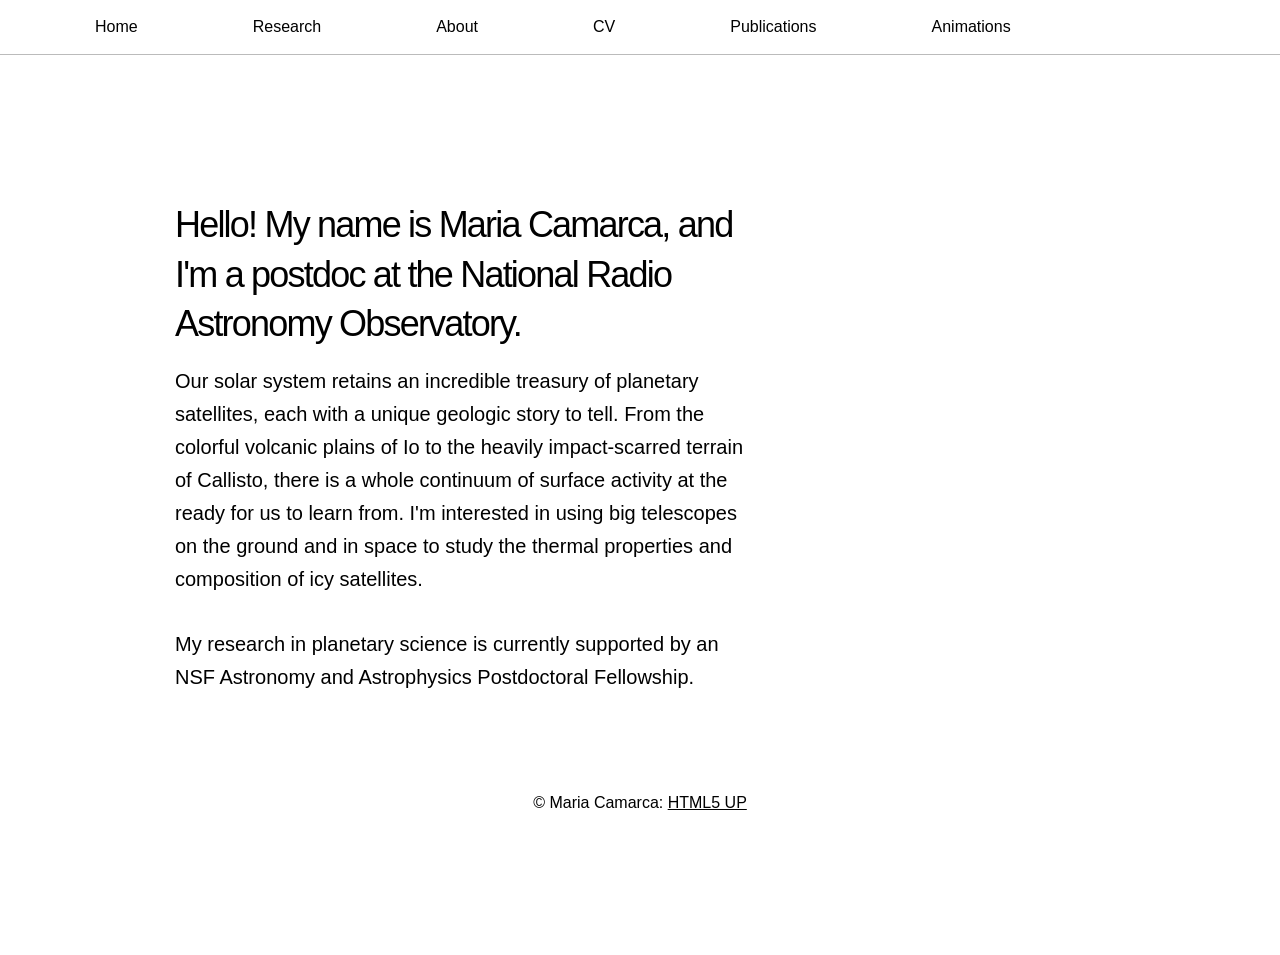
<file: index.html>
<!DOCTYPE HTML>
<!--
	Story by HTML5 UP
	html5up.net | @ajlkn
	Free for personal and commercial use under the CCA 3.0 license (html5up.net/license)
-->
<html>
	<head>
		<title>mariacamarca</title>
		<meta charset="utf-8" />
		<meta name="viewport" content="width=device-width, initial-scale=1, user-scalable=no" />
		<link rel="stylesheet" href="assets/css/main.css" />
		<noscript><link rel="stylesheet" href="assets/css/noscript.css" /></noscript>
		<style>
			framebig {
            display: flex;
            justify-content: flex-start; /* Align items to the start of the flex container */
            height: 100vh; /* Full height of the viewport */
            margin: 0; /* Remove default margin */
            cursor: pointer; /* Change cursor to indicate clickable area */
        }
        .container {
            display: flex; /* Use flexbox for alignment */
            align-items: center; /* Align items at the bottom */
            margin-left: 75px; /* Position container 1/3 from the left */
			margin-top:0px; /* Position container 1/3 from the left */
			margin-right:75px;

        }
        .frame {
            /* width: 25%; */
            /* height: 25%; */
            background-color: #fff;
            /* border-radius: 190px 190px 0 0; Arched top */
            /* overflow: hidden; Ensures photo doesn't overflow */
            position: relative;
        }
        .photo {
            width: 100%;
            height: 100%;
            object-fit: cover; /* Ensures the photo covers the area */
			object-position: center; /* Ensures the photo covers the area */
            position: absolute;
            top: 0;
            left: 0;
        }
        .text {
            margin-left: 100px; /* Space between the frame and the text */
			margin-right: 50px; /* Space between the frame and the text */
			margin-top: 200px; /* Space between the frame and the text */

			margin-bottom: 0px; /* Space between the frame and the text */
            /* font-size: 24px; Adjust font size as needed */
            max-width: 60%; 
        }
		
		</style>
	</head>
	<div class="navbar">
		<a href="index.html">Home</a>
		<a href="research.html">Research</a>
		<a href="about.html">About</a>
		<a href="cv.html">CV</a>
		<a href="pubs.html">Publications</a>
		<a href="animations.html">Animations</a>
	</div>
	<body class="is-preload">
		<div class="container">
			<div class="text">
				<h2>Hello! My name is Maria Camarca, and I'm a postdoc at the National Radio Astronomy Observatory.</h2>
					
				<p class="major">Our solar system retains an incredible treasury of planetary satellites, each with a unique geologic story to tell. From the colorful volcanic plains of Io to the heavily impact-scarred terrain of Callisto, 
					there is a whole continuum of surface activity at the ready for us to learn from. 
					I'm interested in using big telescopes on the ground and in space to study the thermal properties and composition of icy satellites.</p>
				<p class="major"> My research in planetary science is currently supported by an NSF Astronomy and Astrophysics Postdoctoral Fellowship. </p>
			</div>
			<div class="frame">
				<video width="400" height="400" autoplay loop muted>
					<source src="https://pub-8da1f1ce2b4241acb7ec21613cf2d9d6.r2.dev/Callisto_Rotation_Full_1024.mp4" type="video/mp4" />
				  </video>
			</div>
		</div>
		<footer class="wrapper style1 align-center">
			<div class="inner">
				
				<p>&copy; Maria Camarca: <a href="https://html5up.net">HTML5 UP</a></p>
			</div>
		</footer>


		
				<!-- One -->
						

				<!-- Footer -->
					
				
		<!-- Scripts -->
			<script src="assets/js/jquery.min.js"></script>
			<script src="assets/js/jquery.scrollex.min.js"></script>
			<script src="assets/js/jquery.scrolly.min.js"></script>
			<script src="assets/js/browser.min.js"></script>
			<script src="assets/js/breakpoints.min.js"></script>
			<script src="assets/js/util.js"></script>
			<script src="assets/js/main.js"></script>

	</body>
</html>
</file>
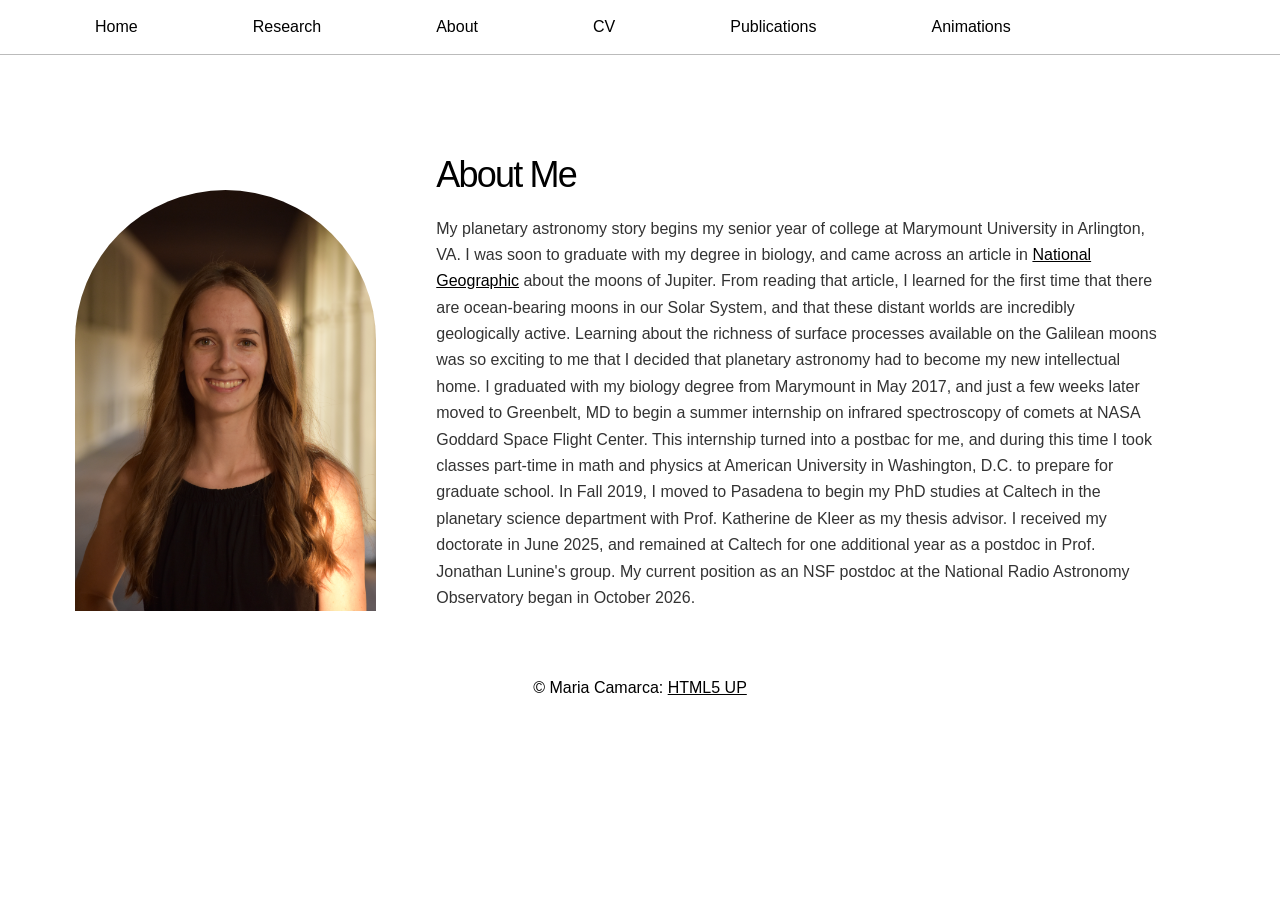
<file: about.html>
<!DOCTYPE HTML>
<!--
	Story by HTML5 UP
	html5up.net | @ajlkn
	Free for personal and commercial use under the CCA 3.0 license (html5up.net/license)
-->
<html>
	<head>
		<title>mariacamarca</title>
		<meta charset="utf-8" />
		<meta name="viewport" content="width=device-width, initial-scale=1, user-scalable=no" />
		<link rel="stylesheet" href="assets/css/main.css" />
		<noscript><link rel="stylesheet" href="assets/css/noscript.css" /></noscript>
		<style>
			framebig {
            display: flex;
            justify-content: flex-start; /* Align items to the start of the flex container */
            height: 100vh; /* Full height of the viewport */
            margin: 0; /* Remove default margin */
            cursor: pointer; /* Change cursor to indicate clickable area */
        }
        .container {
            display: flex; /* Use flexbox for alignment */
            align-items: flex-end; /* Align items at the bottom */
            margin-left: 75px; /* Position container 1/3 from the left */
	    margin-top: 150px; /* Position container 1/3 from the left */
        }
        .frame {
            width: 25%;
            padding-top: 35%;
            background-color: #fff;
            border-radius: 190px 190px 0 0; /* Arched top */
            overflow: hidden; /* Ensures photo doesn't overflow */
            position: relative;
	    object-fit:cover;
	    margin-right:20px;
        }
        .frame img {
            width: 100%;
            height: 100%;
            object-fit: cover; /* Ensures the photo covers the area */
	    object-position: bottom; /* Ensures the photo covers the area */
            position: absolute;
            top: 0;
            left: 0;
        }
        .text {
            margin-left: 40px; /* Space between the frame and the text */
			margin-right: 10px; /* Space between the frame and the text */
			margin-bottom: 0px; /* Space between the frame and the text */
            /* font-size: 24px; Adjust font size as needed */
            color: #333; /* Text color */
            max-width: 60%; 
        }
		
		</style>
	</head>
	
	<body>
		<div class="navbar">
			<a href="index.html">Home</a>
			<a href="research.html">Research</a>
			<a href="about.html">About</a>
			<a href="cv.html">CV</a>
			<a href="pubs.html">Publications</a>
			<a href="animations.html">Animations</a>
		</div>

		<div class="container">
			<div class="frame">
				<img src="images/DSC_0467.JPG" alt="Professional Photo" class="photo" id="photo">
			</div>
			<div class="text">
				<h2>About Me</h2>
				My planetary astronomy story begins my senior year of college at Marymount University in Arlington, VA. I was soon to graduate with my degree in biology, and  
					came across an article in <a href="https://www.nationalgeographic.com/astrobiology/distant-oasis/">National Geographic</a> about the moons of Jupiter. From reading that article, I learned for the first time that there are ocean-bearing moons in our Solar System, and that these distant worlds are incredibly geologically active. Learning about the richness of surface processes available on the Galilean moons was so exciting to me that I decided that planetary astronomy had to become my new intellectual home.
					I graduated with my biology degree from Marymount in May 2017, and just a few weeks later moved to Greenbelt, MD to begin a summer internship on infrared spectroscopy of comets at NASA Goddard Space Flight Center.
					This internship turned into a postbac for me, and during this time I took classes part-time in math and physics at American University in Washington, D.C. to prepare for graduate school. In Fall 2019, I moved to Pasadena to begin my PhD studies at Caltech in the planetary science department with Prof. Katherine de Kleer as my thesis advisor. I received my doctorate in June 2025, and remained at Caltech for one additional year as a postdoc in Prof. Jonathan Lunine's group. My current position as an NSF postdoc at the National Radio Astronomy Observatory began in October 2026.
			</div>
		</div>
		<footer class="wrapper style1 align-center">
			<div class="inner">
				
				<p>&copy; Maria Camarca: <a href="https://html5up.net">HTML5 UP</a></p>
			</div>
		</footer>
		</body>

</html>
</file>
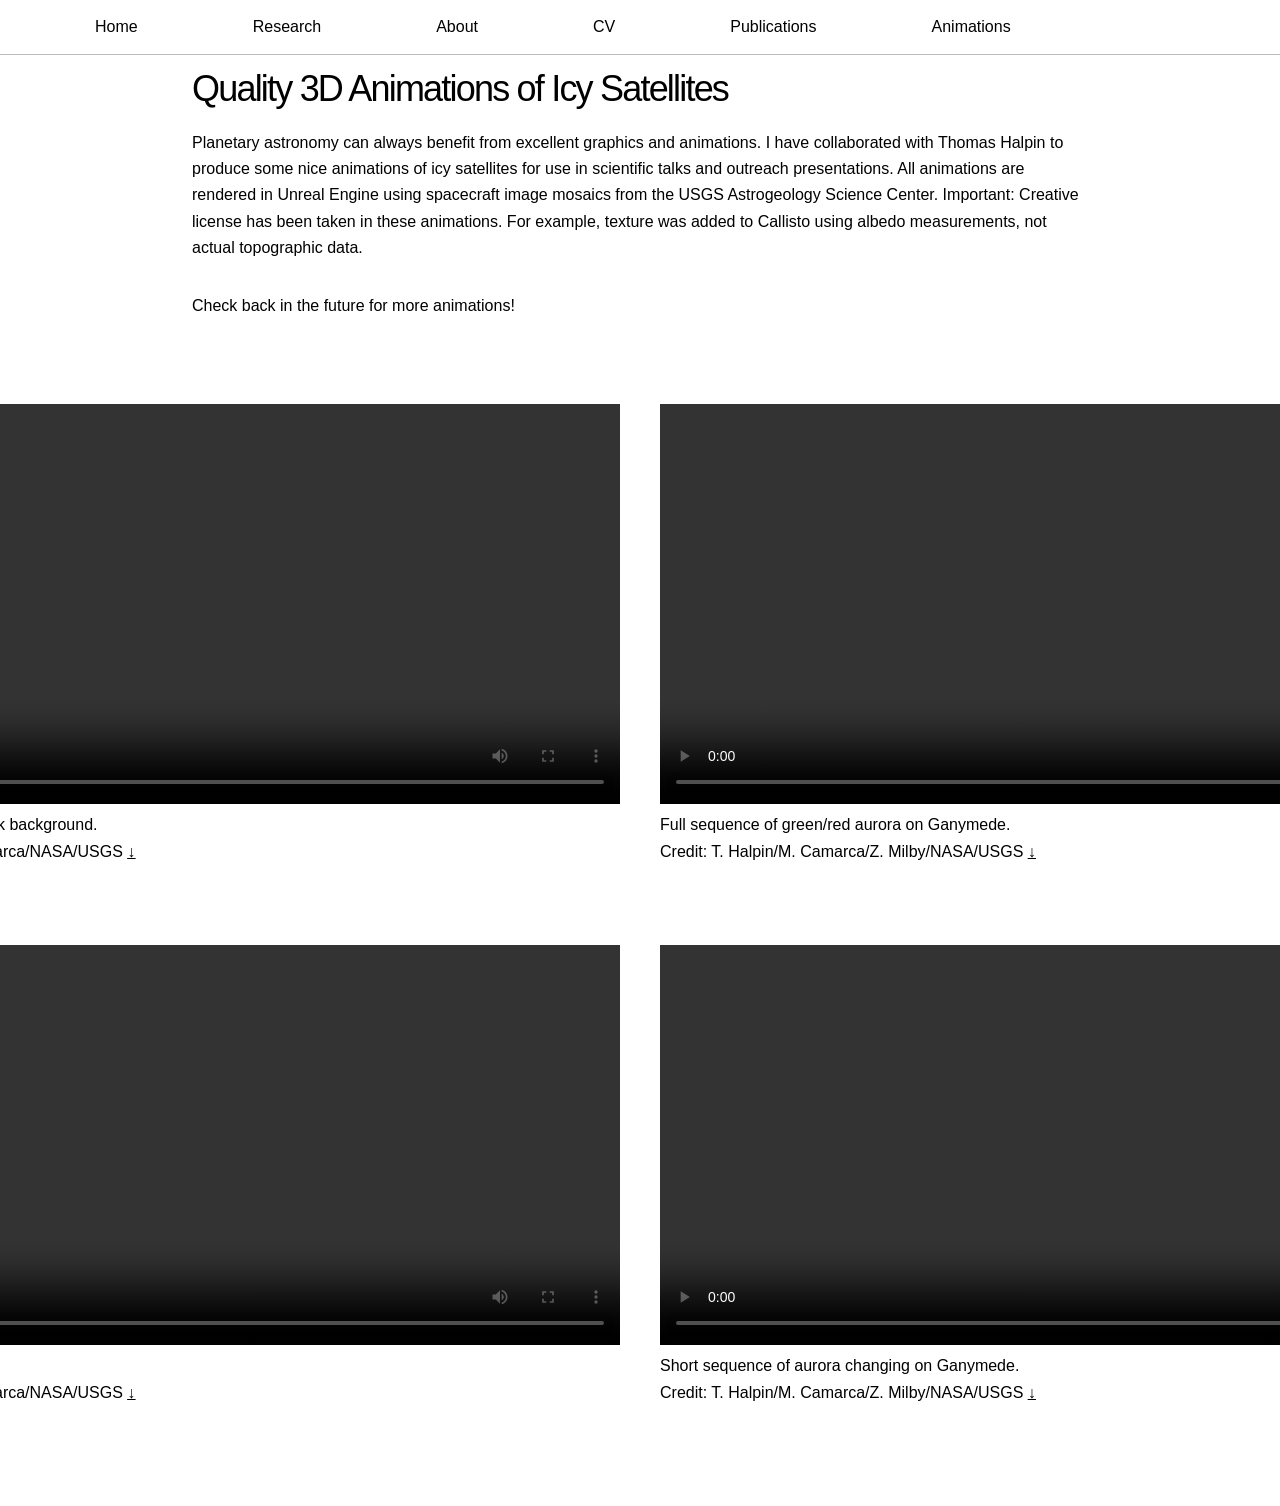
<file: animations.html>
<!DOCTYPE HTML>
<!--
	Story by HTML5 UP
	html5up.net | @ajlkn
	Free for personal and commercial use under the CCA 3.0 license (html5up.net/license)
-->
<html>
	<head>
		<title>mariacamarca</title>
		<meta charset="utf-8" />
		<meta name="viewport" content="width=device-width, initial-scale=1, user-scalable=no" />
		<link rel="stylesheet" href="assets/css/main.css" />
		<noscript><link rel="stylesheet" href="assets/css/noscript.css" /></noscript>
		<style>
			body {
				padding-bottom: 40px; /* Add white space at the bottom of the page */
				margin: 0; /* Remove default margin */
				display: flex;
				flex-direction: column;
				align-items: center; /* Center the content */
			}
			.video-row {
				display: flex;
				justify-content: center; /* Center the videos in the row */
				margin-bottom: 40px; /* Space between rows */
				
			}
			.video-container {
				margin: 20px; /* Space between videos */
			}
			video {
            height: 400px; /* Set a fixed height for all videos */
            width: auto; /* Maintain aspect ratio */
			.caption {
            margin-top: 8px; /* Space between video and caption */
        }
        }
		</style>
	</head>
	<div class="navbar">
		<a href="index.html">Home</a>
		<a href="research.html">Research</a>
		<a href="about.html">About</a>
		<a href="cv.html">CV</a>
		<a href="pubs.html">Publications</a>
		<a href="animations.html">Animations</a>
	</div>
	<body>
		<div id="wrapper" class="divided">
			<section class="wrapper style1 align-left">
				<div class="inner">
					<h2>Quality 3D Animations of Icy Satellites</h2>
					<p>
						Planetary astronomy can always benefit from excellent graphics and animations. I have collaborated with Thomas Halpin to produce some 
						nice animations of icy satellites for use in scientific talks and outreach presentations. All animations are
						rendered in Unreal Engine using spacecraft image mosaics from the USGS Astrogeology Science Center. 
						<b>Important:</b> Creative license has been taken in these animations. 
						For example, texture was added to Callisto using albedo measurements, not actual topographic data.
					</p>
					<p> Check back in the future for more animations!</p>
				</div>
			</section>
		</div>
		
		<div class="video-row">
			<div class="video-container">
				<video width="300" controls>
					<source src="https://pub-8da1f1ce2b4241acb7ec21613cf2d9d6.r2.dev/callisto.mp4" type="video/mp4">
					Your browser does not support the video tag.
				</video>
				<div class="caption">Rotating Callisto with dark background. <br> Credit: T. Halpin/M. Camarca/NASA/USGS 
					<a class="download-button" href="https://pub-8da1f1ce2b4241acb7ec21613cf2d9d6.r2.dev/callisto.mp4" download><u>↓</u> </a>
			 	</div>
			</div>
			<div class="video-container">
				<video width="300" controls>
					<source src="https://pub-8da1f1ce2b4241acb7ec21613cf2d9d6.r2.dev/Ganymede_SEQ_03.mp4" type="video/mp4">
					Your browser does not support the video tag.
				</video>
				<div class="caption">Full sequence of green/red aurora on Ganymede. <br> Credit: T. Halpin/M. Camarca/Z. Milby/NASA/USGS  
					<a class="download-button" href="https://pub-8da1f1ce2b4241acb7ec21613cf2d9d6.r2.dev/Ganymede_SEQ_03.mp4" download><u>↓</u> </a>
				</div>
			</div>
		</div>
		<div class="video-row">
			<div class="video-container">
				<video  controls>
					<source src="https://pub-8da1f1ce2b4241acb7ec21613cf2d9d6.r2.dev/Callisto_Rotation_Full_1024.mp4" type="video/mp4">
					Your browser does not support the video tag.
				</video>
				<div class="caption">Front-lit rotating Callisto. <br> Credit: T. Halpin/M. Camarca/NASA/USGS
					<a class="download-button" href="https://pub-8da1f1ce2b4241acb7ec21613cf2d9d6.r2.dev/Callisto_Rotation_Full_1024.mp4" download><u>↓</u> </a>
				</div>
			</div>
			<div class="video-container">
				<video  controls>
					<source src="https://pub-8da1f1ce2b4241acb7ec21613cf2d9d6.r2.dev/gany-short-aurora.mp4" type="video/mp4">
					Your browser does not support the video tag.
				</video>
				<div class="caption">Short sequence of aurora changing on Ganymede. <br> Credit: T. Halpin/M. Camarca/Z. Milby/NASA/USGS  
					<a class="download-button" href="https://pub-8da1f1ce2b4241acb7ec21613cf2d9d6.r2.dev/gany-short-aurora.mp4" download><u>↓</u> </a>
				</div>
			</div>
		</div>
		
	</body>
		
</html>
</file>
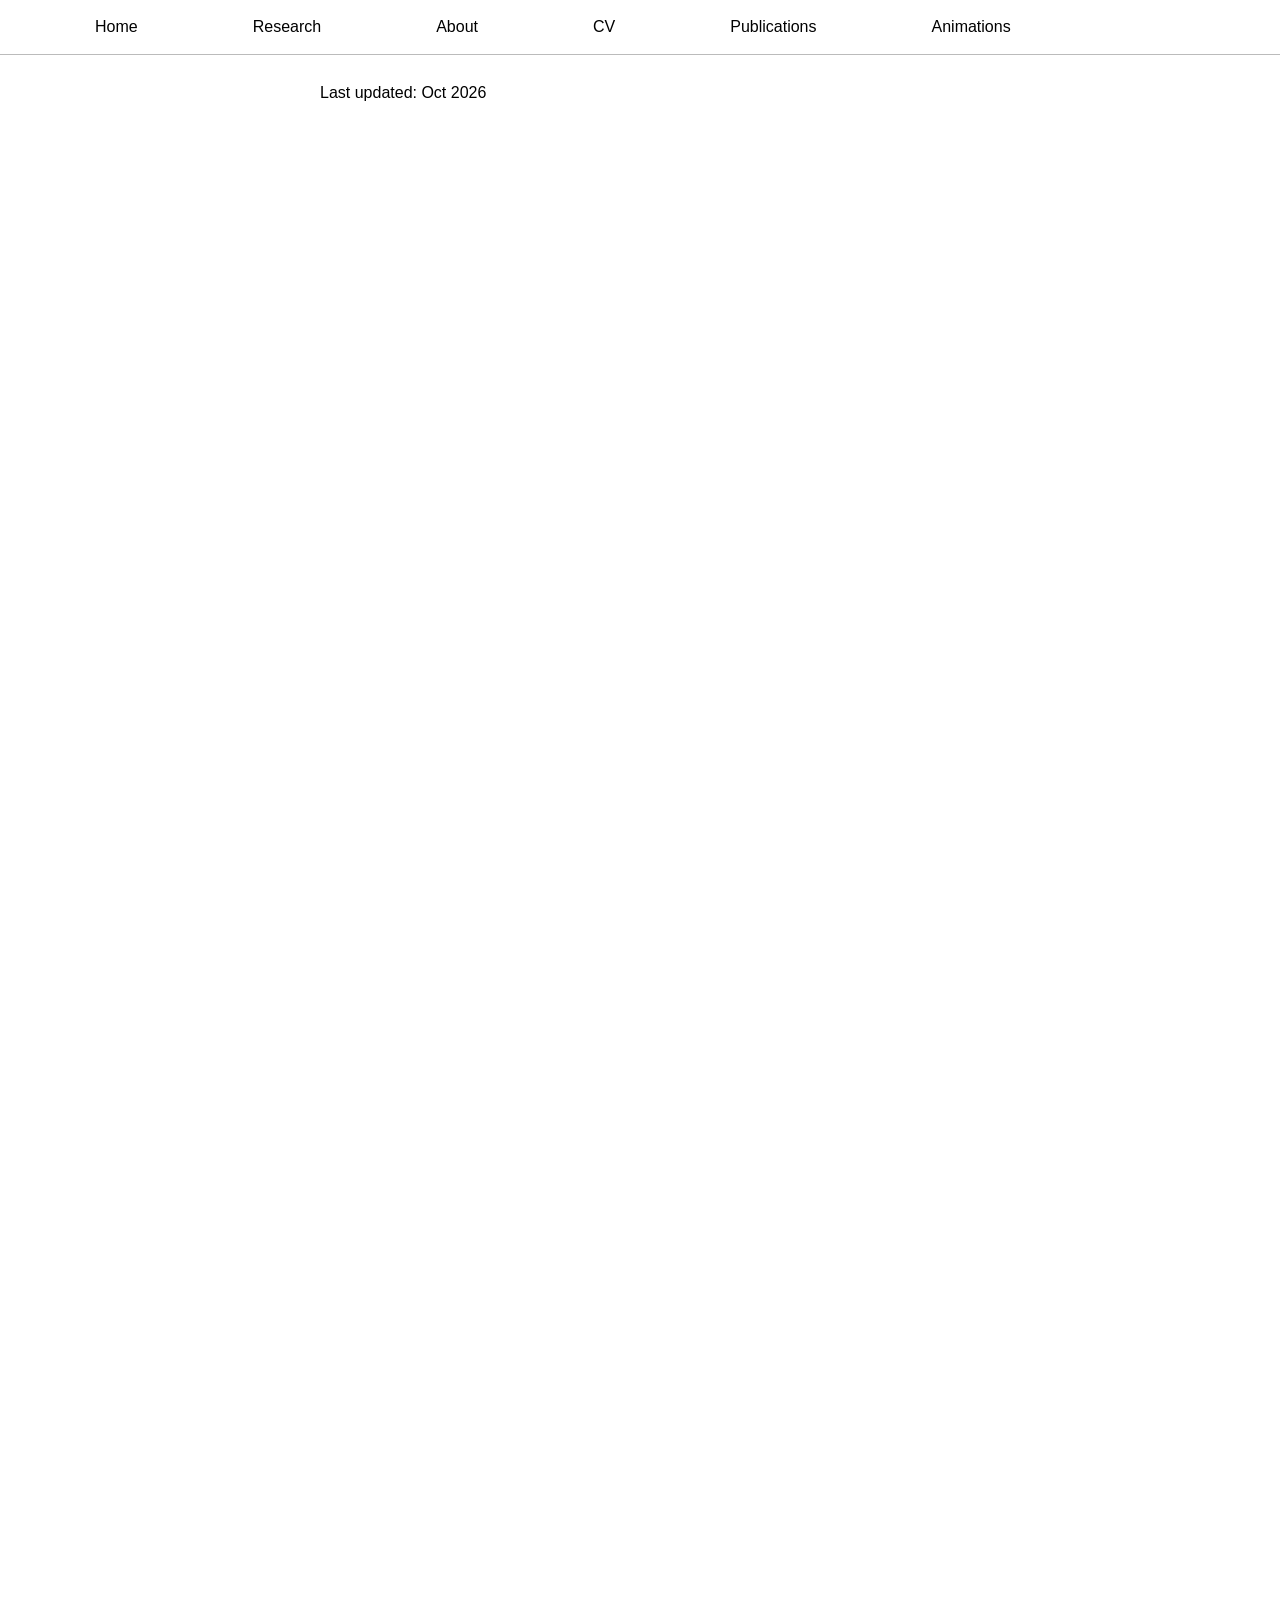
<file: cv.html>
<!DOCTYPE HTML>
<!--
	Story by HTML5 UP
	html5up.net | @ajlkn
	Free for personal and commercial use under the CCA 3.0 license (html5up.net/license)
-->
<html>
	<head>
		<title>mariacamarca</title>
		<meta charset="utf-8" />
		<meta name="viewport" content="width=device-width, initial-scale=1, user-scalable=no" />
		<link rel="stylesheet" href="assets/css/main.css" />
		<noscript><link rel="stylesheet" href="assets/css/noscript.css" /></noscript>
	</head>
	<div class="navbar">
		<a href="index.html">Home</a>
		<a href="research.html">Research</a>
		<a href="about.html">About</a>
		<a href="cv.html">CV</a>
		<a href="pubs.html">Publications</a>
		<a href="animations.html">Animations</a>
	</div>
	<body>
		<p style="margin-left: 320px; margin-top: 80px; margin-bottom: -30px;">
			<strong>Last updated:</strong> Oct 2026
		</p>

		<div style="margin-left: 320px; margin-top: 80px; width: 70%; height: 3300px;">
			<iframe src="images/2026_camarca_cv.pdf"
					width="100%"
					height="100%"
					frameborder="0">
			</iframe>
		</div>
	</body>
</html>
</file>
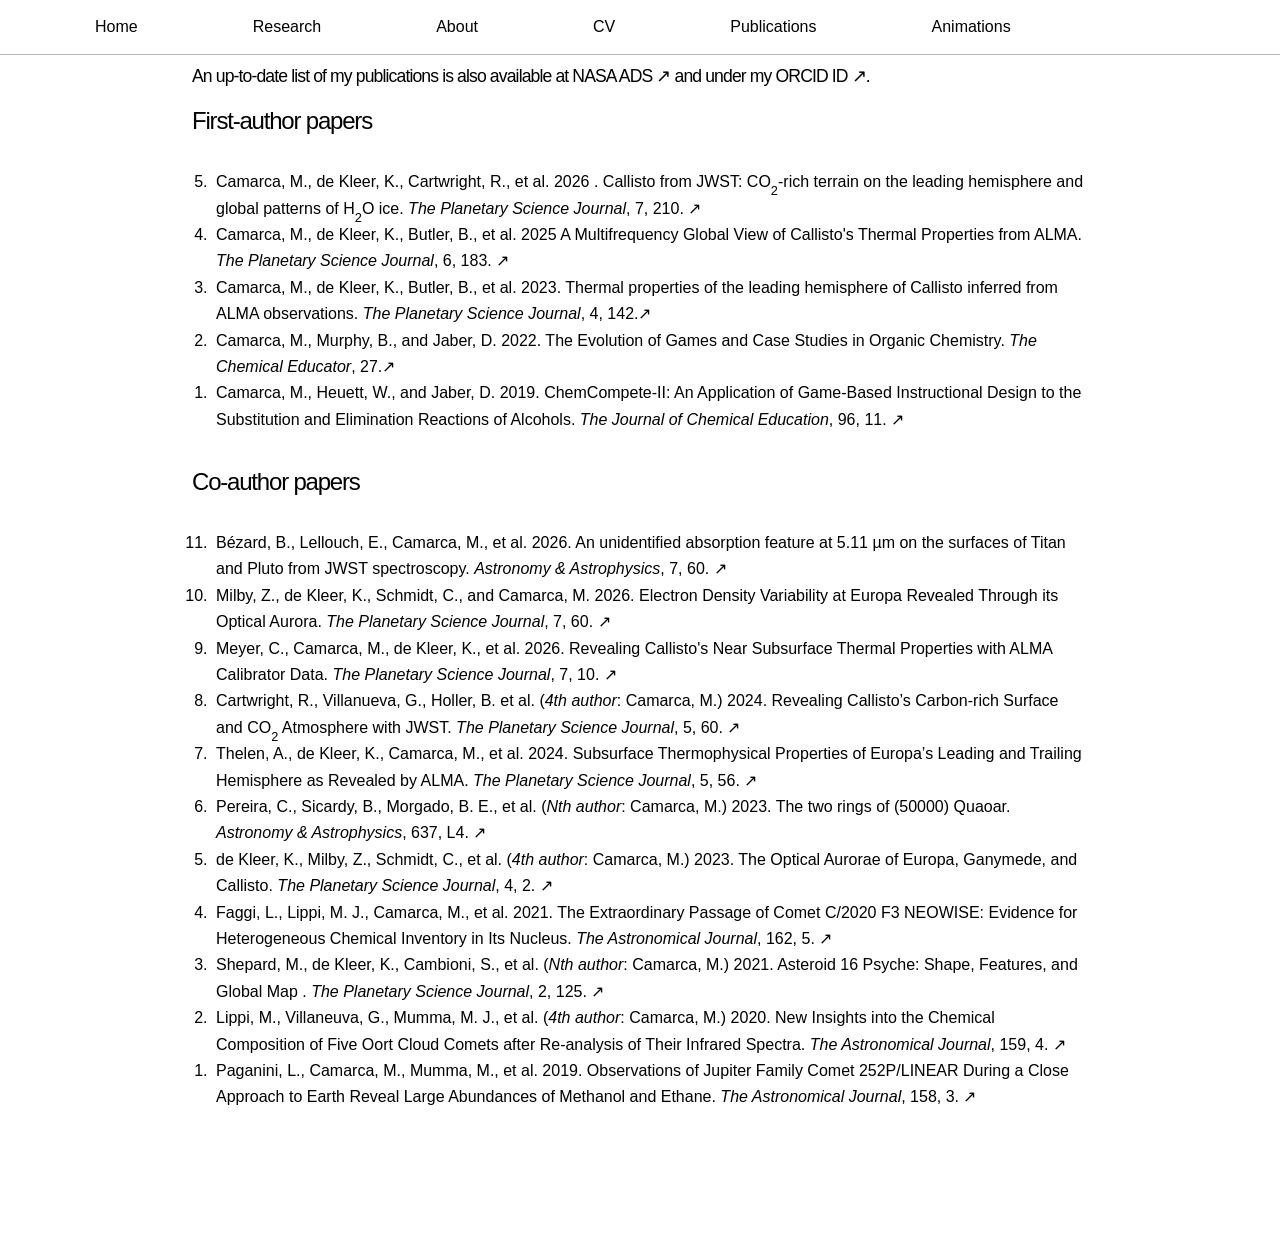
<file: pubs.html>
<!DOCTYPE HTML>
<!--
	Story by HTML5 UP
	html5up.net | @ajlkn
	Free for personal and commercial use under the CCA 3.0 license (html5up.net/license)
-->
<html>
	<head>
		<title>mariacamarca</title>
		<meta charset="utf-8" />
		<meta name="viewport" content="width=device-width, initial-scale=1, user-scalable=no" />
		<link rel="stylesheet" href="assets/css/main.css" />
		<noscript><link rel="stylesheet" href="assets/css/noscript.css" /></noscript>
	</head>
	<body class="is-preload">
		<div class="navbar">
			<a href="index.html">Home</a>
			<a href="research.html">Research</a>
			<a href="about.html">About</a>
			<a href="cv.html">CV</a>
			<a href="pubs.html">Publications</a>
			<a href="animations.html">Animations</a>
		</div>

		<section class="wrapper style1 align-left">
			<div class="inner">
				<header>
					<h4>An up-to-date list of my publications is also available at
						NASA ADS <a href="https://ui.adsabs.harvard.edu/search/filter_database_fq_database=AND&filter_database_fq_database=((database%3Aastronomy%20OR%20database%3Aphysics))&filter_database_fq_database=database%3A%22astronomy%22&filter_property_fq_property=AND&filter_property_fq_property=property%3A%22refereed%22&fq=%7B!type%3Daqp%20v%3D%24fq_database%7D&fq=%7B!type%3Daqp%20v%3D%24fq_property%7D&fq_database=(((database%3Aastronomy%20OR%20database%3Aphysics))%20AND%20database%3A%22astronomy%22)&fq_property=(property%3A%22refereed%22)&q=%20author%3A%22Camarca%2C%20Maria%22&sort=date%20desc%2C%20bibcode%20desc&p_=0">&nearr;</a>
						 and under my ORCID ID <a href="https://orcid.org/0000-0003-3887-4080">&nearr;</a>. </h4>
				</header>
					<header>
						<h3>First-author papers</h3>
					</header>
					<div class="content">
						<p> <ol reversed>

							<li><strong>Camarca, M.</strong>, de Kleer, K., Cartwright, R., et al. <strong>2026</strong> . 
								Callisto from JWST: CO<sub>2</sub>-rich terrain on the leading hemisphere and global patterns of H<sub>2</sub>O ice. <i>The Planetary Science Journal</i>, 7, 210. <a href="https://iopscience.iop.org/article/10.3847/PSJ/ae9608" target='_blank' style="text-decoration:none">&nearr;</a>
							</li>
							
							<li><strong>Camarca, M.</strong>, de Kleer, K., Butler, B., et al. <strong>2025</strong> 
								A Multifrequency Global View of Callisto's Thermal Properties from ALMA. <i>The Planetary Science Journal</i>, 6, 183. <a href="https://iopscience.iop.org/article/10.3847/PSJ/ade7ee" target='_blank' style="text-decoration:none">&nearr;</a> 
							</li>
							
							<li><strong>Camarca, M.</strong>, de Kleer, K., Butler, B., et al. <strong>2023</strong>. 
								Thermal properties of the leading hemisphere of Callisto inferred from ALMA observations. 
								<i>The Planetary Science Journal</i>, 4, 142.<a href="https://ui.adsabs.harvard.edu/abs/2023PSJ.....4..142C/abstract" target='_blank' style="text-decoration:none">&nearr;</a> </li> 
							
							<li><strong>Camarca, M.</strong>, Murphy, B., and Jaber, D. <strong>2022</strong>. 
								The Evolution of Games and Case Studies in Organic Chemistry. 
								<i>The Chemical Educator</i>, 27.<a href="http://chemeducator.org/bibs/0027001/27220021.html" target='_blank' style="text-decoration:none">&nearr;</a> </li>
							
							<li><strong>Camarca, M.</strong>, Heuett, W., and Jaber, D. <strong>2019</strong>. 
								ChemCompete-II: An Application of Game-Based Instructional Design to the Substitution and Elimination Reactions of Alcohols. 
								<i>The Journal of Chemical Education</i>, 96, 11. <a href="https://pubs.acs.org/doi/10.1021/acs.jchemed.9b00486" target='_blank' style="text-decoration:none">&nearr;</a></li>
						</ol></p>
						

					</div>
					<header>
						<h3>Co-author papers</h3>
					</header>
					<div class="content">
						<p> <ol reversed>
							<li>B&eacute;zard, B., Lellouch, E., <strong>Camarca, M., et al.</strong> <strong>2026</strong>. An unidentified absorption feature at 5.11 &micro;m on the surfaces of Titan and Pluto from JWST spectroscopy. <i>Astronomy &amp; Astrophysics</i>, 7, 60. <a href="https://doi.org/10.1051/0004-6361/202660810" target='_blank' style="text-decoration:none">&nearr;</a> 
							</li>
							
							<li>Milby, Z., de Kleer, K., Schmidt, C., and <strong>Camarca, M.</strong> <strong>2026</strong>. Electron Density Variability at Europa Revealed Through its Optical Aurora. <i>The Planetary Science Journal</i>, 7, 60. <a href="https://iopscience.iop.org/article/10.3847/PSJ/ae47f4" target='_blank' style="text-decoration:none">&nearr;</a> 
							</li>

                             <li>Meyer, C., <strong>Camarca, M.</strong>, de Kleer, K., et al. <strong>2026</strong>. Revealing Callisto's Near Subsurface Thermal Properties with ALMA Calibrator Data. <i>The Planetary Science Journal</i>, 7, 10. <a href="https://iopscience.iop.org/article/10.3847/PSJ/ae2eb0" target='_blank' style="text-decoration:none">&nearr;</a> 
							 </li>

							<li>Cartwright, R., Villanueva, G., Holler, B. et al. (<i>4th</sup> author</i>: <strong>Camarca, M.</strong>) <strong>2024</strong>. 
								Revealing Callisto’s Carbon-rich Surface and CO<sub>2</sub> Atmosphere with JWST. 
								<i>The Planetary Science Journal</i>, 5, 60. <a href="https://ui.adsabs.harvard.edu/abs/2024PSJ.....5...60C/abstract" target='_blank' style="text-decoration:none">&nearr;</a></li>
							<li>Thelen, A., de Kleer, K., <strong>Camarca, M.</strong>, et al. <strong>2024</strong>.
								Subsurface Thermophysical Properties of Europa’s Leading and Trailing Hemisphere as Revealed by ALMA. 
								 <i>The Planetary Science Journal</i>, 5, 56. <a href="https://ui.adsabs.harvard.edu/abs/2024PSJ.....5...56T/abstract" target='_blank' style="text-decoration:none">&nearr;</a></li>
							<li>Pereira, C., Sicardy, B., Morgado, B. E., et al. (<i>Nth</sup> author</i>: <strong>Camarca, M.</strong>) <strong>2023</strong>. 
								The two rings of (50000) Quaoar.  
								<i>Astronomy & Astrophysics</i>, 637, L4. <a href="https://ui.adsabs.harvard.edu/abs/2023A%26A...673L...4P/abstract" target='_blank' style="text-decoration:none">&nearr;</a></li>
							<li>de Kleer, K., Milby, Z., Schmidt, C., et al. (<i>4th</sup> author</i>: <strong>Camarca, M.</strong>) <strong>2023</strong>. 
								The Optical Aurorae of Europa, Ganymede, and Callisto.  <i>The Planetary Science Journal</i>, 4, 2. <a href="https://ui.adsabs.harvard.edu/abs/2023PSJ.....4...37D/abstract" target='_blank' style="text-decoration:none">&nearr;</a> </li>
							<li>Faggi, L., Lippi, M. J., <strong>Camarca, M.</strong>, et al. <strong>2021</strong>. 
								The Extraordinary Passage of Comet C/2020 F3 NEOWISE: Evidence for Heterogeneous Chemical Inventory in Its Nucleus.  
								<i>The Astronomical Journal</i>, 162, 5. <a href="https://ui.adsabs.harvard.edu/abs/2021AJ....162..178F/abstract" target='_blank' style="text-decoration:none">&nearr;</a></li>
							<li>Shepard, M., de Kleer, K., Cambioni, S., et al. (<i>Nth</sup> author</i>: <strong>Camarca, M.</strong>) <strong>2021</strong>. 
								Asteroid 16 Psyche: Shape, Features, and Global Map . <i>The Planetary Science Journal</i>, 2, 125. <a href="https://ui.adsabs.harvard.edu/abs/2021PSJ.....2..125S/abstract" target='_blank' style="text-decoration:none">&nearr;</a></li>
							<li>Lippi, M., Villaneuva, G., Mumma, M. J., et al. (<i>4th</sup> author</i>: <strong>Camarca, M.</strong>) <strong>2020</strong>. 
								New Insights into the Chemical Composition of Five Oort Cloud Comets after Re-analysis of Their Infrared Spectra. 
								<i>The Astronomical Journal</i>, 159, 4. <a href="https://ui.adsabs.harvard.edu/abs/2020AJ....159..157L/abstract" target='_blank' style="text-decoration:none">&nearr;</a></li>
							<li>Paganini, L., <strong>Camarca, M.</strong>, Mumma, M., et al. <strong>2019</strong>. 
								Observations of Jupiter Family Comet 252P/LINEAR During a Close Approach to Earth Reveal Large Abundances of Methanol and Ethane.  
								<i>The Astronomical Journal</i>, 158, 3. <a href="https://ui.adsabs.harvard.edu/abs/2019AJ....158...98P/abstract" target='_blank' style="text-decoration:none">&nearr;</a></li>
						</ol></p>
						

					</div>
				</section>
						</section>

	
</html>
</file>
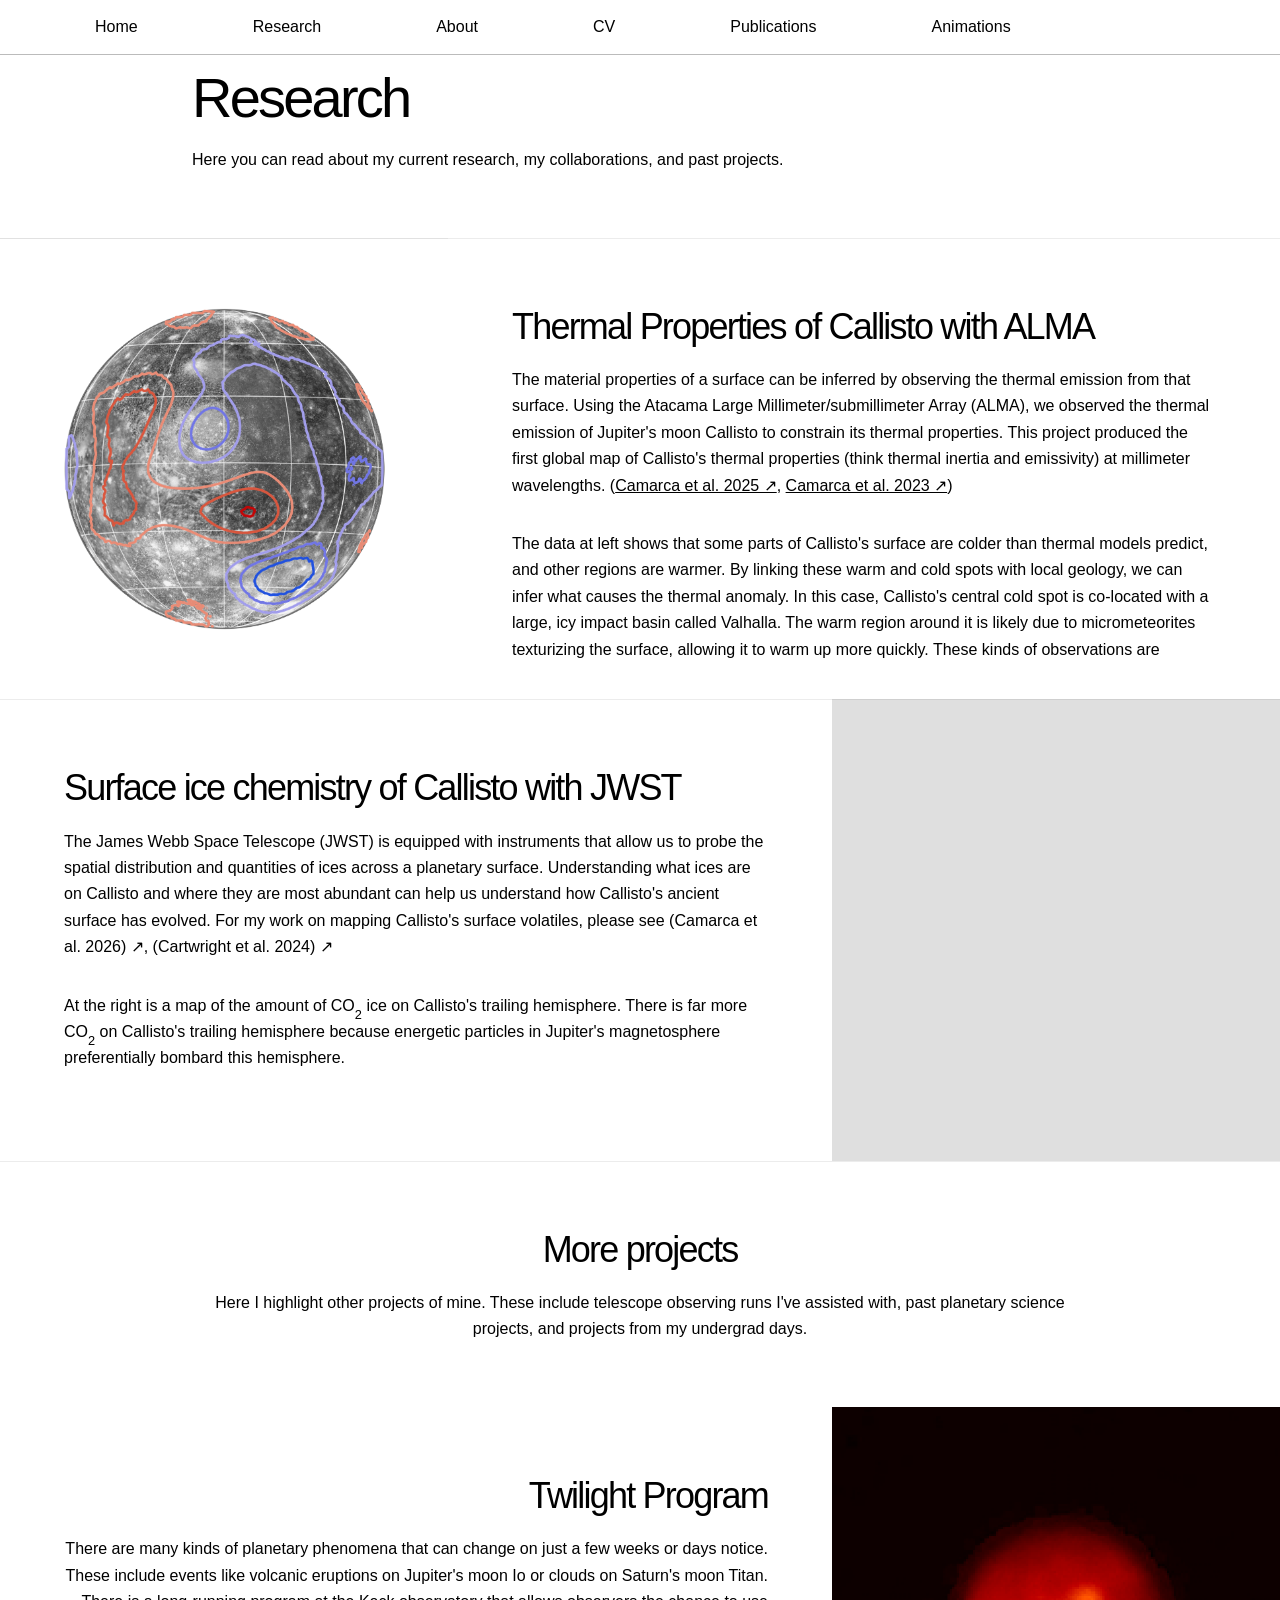
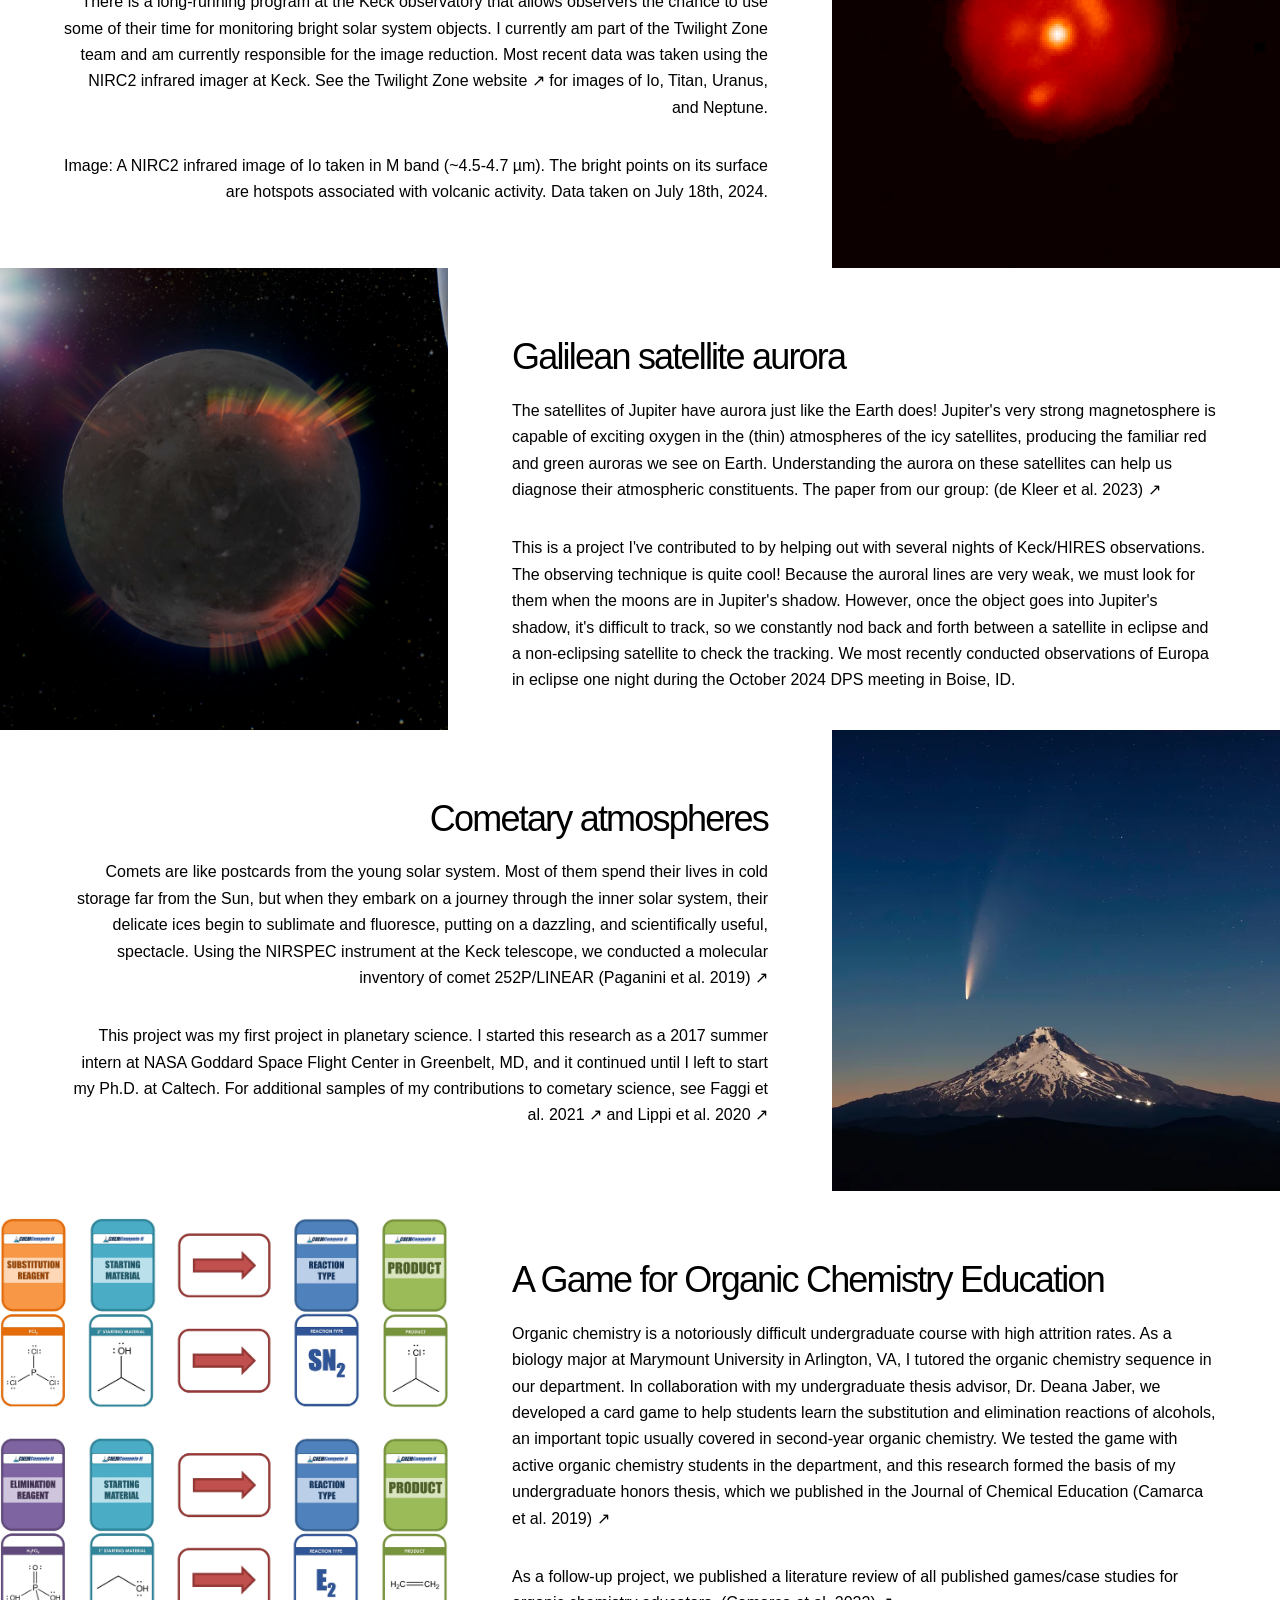
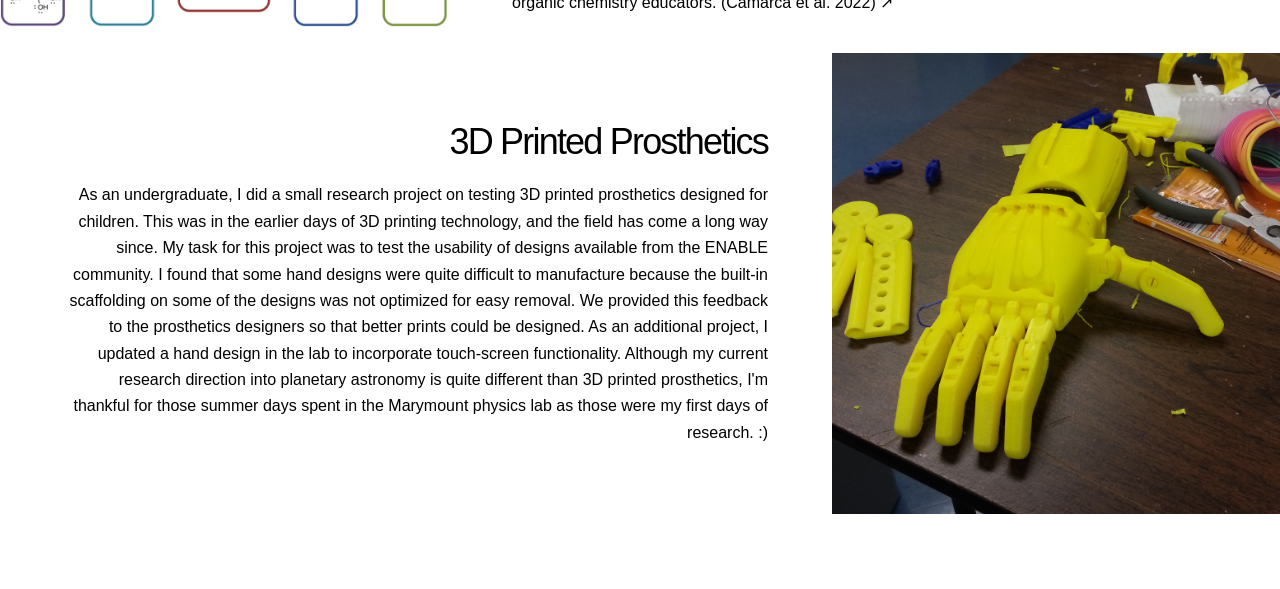
<file: research.html>
<!DOCTYPE HTML>
<!--
	Story by HTML5 UP
	html5up.net | @ajlkn
	Free for personal and commercial use under the CCA 3.0 license (html5up.net/license)
-->
<html>
	<head>
		<title>mariacamarca</title>
		<meta charset="utf-8" />
		<meta name="viewport" content="width=device-width, initial-scale=1, user-scalable=no" />
		<link rel="stylesheet" href="assets/css/main.css" />
		<noscript><link rel="stylesheet" href="assets/css/noscript.css" /></noscript>
	</head>
	<body class="is-preload">
		<div class="navbar">
			<a href="index.html">Home</a>
			<a href="research.html">Research</a>
			<a href="about.html">About</a>
			<a href="cv.html">CV</a>
			<a href="pubs.html">Publications</a>
			<a href="animations.html">Animations</a>
		</div>
		<!-- Wrapper -->
			<div id="wrapper" class="divided">
				<section class="wrapper style1 align-left">
					<div class="inner">
						<h1>Research</h1>
						<p>
						Here you can read about my current research, my collaborations, and past projects. 
						</p>
					</div>
				</section>
			<!-- </div> -->
				
			
				<!--Two -->
					<section class="spotlight style1 orient-right content-align-left image-position-center onscroll-image-fade-in" id="first">
						<div class="content">
							<h2>Thermal Properties of Callisto with ALMA</h2>
							<div class="scrollable">
								<p>The material properties of a surface can be inferred by observing the thermal emission from that surface. 
								Using the Atacama Large Millimeter/submillimeter Array (ALMA), we observed the thermal emission of Jupiter's moon 
								Callisto to constrain its thermal properties. This project produced the first global map of Callisto's thermal properties
								(think thermal inertia and emissivity) at millimeter wavelengths. (<a href="https://ui.adsabs.harvard.edu/abs/2025PSJ.....6..183C/abstract">Camarca et al. 2025 &nearr;</a>, <a href="https://ui.adsabs.harvard.edu/abs/2023PSJ.....4..142C/abstract">Camarca et al. 2023 &nearr;</a>) 
								</p>
								<p>
								The data at left shows that some parts of Callisto's surface are colder than thermal models predict, and other regions are warmer. 
								By linking these warm and cold spots with local geology, we can infer what causes the thermal anomaly. 
								In this case, Callisto's central cold spot is co-located with a large, icy impact basin called Valhalla. 
								The warm region around it is likely due to micrometeorites texturizing the surface, allowing it to warm up more quickly. 
								These kinds of observations are possible because ALMA has incredible spatial resolution and sensitivity at millimeter wavelengths.
								</p>
							
							</div>
						</div>
						<div class="image">
							<img src="images/Screenshot 2024-09-05 at 6.31.58 PM.png" alt="" />
						</div>
					</section>
				

				<!-- Three -->
					<section class="spotlight style1 orient-left content-align-left image-position-center onscroll-image-fade-in">
						<div class="content">
							<h2>Surface ice chemistry of Callisto with JWST</h2>
							<div class="scrollable">
							<p> The James Webb Space Telescope (JWST) is equipped with instruments that allow us to probe the spatial distribution and quantities 
								of ices across a planetary surface. Understanding what ices are on Callisto and where they are most abundant can help us understand
								how Callisto's ancient surface has evolved. 

								For my work on mapping Callisto's surface volatiles, please see <a href="https://iopscience.iop.org/article/10.3847/PSJ/ae9608" style="text-decoration:none">(Camarca et al. 2026) &nearr;</a>, <a href="https://ui.adsabs.harvard.edu/abs/2024PSJ.....5...60C/abstract" style="text-decoration:none">(Cartwright et al. 2024) &nearr;</a>
							</p>
							<p>
								At the right is a map of the amount of CO<sub>2</sub> ice on Callisto's trailing hemisphere. There is far more CO<sub>2</sub> on Callisto's trailing hemisphere because
								energetic particles in Jupiter's magnetosphere preferentially bombard this hemisphere.
							</p>
						</div>
						</div>
						<div class="image">
							<img src="images/Screenshot 2024-09-05 at 8.57.18 PM.png" alt="" />
						</div>
					</section>
					
					<section class="wrapper style1 align-center">
						<div class="inner">
							<h2>More projects</h2>
							<p> Here I highlight other projects of mine. These include telescope observing runs I've assisted with, past planetary science projects, and projects from my undergrad days. </p>
						</div>
						
					<section class="spotlight style1 orient-left content-align-right image-position-center onscroll-image-fade-in">
							<div class="content">
								<h2>Twilight Program</h2>
								<div class="scrollable">
									<p>There are many kinds of planetary phenomena that can change on just a few weeks or days notice. These include events like volcanic eruptions on Jupiter's moon Io or clouds on Saturn's moon Titan. There is a long-running program at the Keck observatory that allows observers the chance to use some of their time for monitoring bright solar system objects. I currently am part of the Twilight Zone team and am currently responsible for the image reduction. Most recent data was taken using the NIRC2 infrared imager at Keck. See the <a href="https://www2.keck.hawaii.edu/inst/tda/TwilightZone.html" style="text-decoration:none">Twilight Zone website &nearr;</a> for images of Io, Titan, Uranus, and Neptune.</p>

									<p>Image: A NIRC2 infrared image of Io taken in M band (~4.5-4.7 &micro;m). The bright points on its surface are hotspots associated with volcanic activity. Data taken on July 18th, 2024.</p>	
								</div>
	
							</div>
							<div class="image">
								<img src="images/Io_Ms_1518UT.png" alt="" />
							</div>
						</section>
				<!-- Four -->
					<section class="spotlight style1 orient-right content-align-left image-position-center onscroll-image-fade-in">
						<div class="content">
							<h2>Galilean satellite aurora</h2>
							<div class="scrollable">
							<p>
								The satellites of Jupiter have aurora just like the Earth does! Jupiter's very strong magnetosphere 
								is capable of exciting oxygen in the (thin) atmospheres of the icy satellites, 
								producing the familiar red and green auroras we see on Earth. Understanding the aurora on 
								these satellites can help us diagnose their atmospheric constituents. The paper from our group: <a href="https://iopscience.iop.org/article/10.3847/PSJ/acb53c" style="text-decoration:none">(de Kleer et al. 2023) &nearr;</a>  
							</p>
							<p>
								This is a project I've contributed to by helping out with several nights of Keck/HIRES observations. The observing technique is quite cool!
								 Because the auroral lines are very weak, we must look for them when the moons are in Jupiter's shadow. However, once the object goes into Jupiter's shadow,
								 it's difficult to track, so we constantly nod back and forth between a satellite in eclipse and a non-eclipsing satellite to check the tracking. We most recently conducted
								 observations of Europa in eclipse one night during the October 2024 DPS meeting in Boise, ID.
							</p>
							
							<p>
								The <a href="https://www.nytimes.com/2023/02/16/science/auroras-jupiter-moons.html" style="text-decoration:none">New York Times &nearr;</a> published a nice write-up of this science. 
							</p>
							</div>
						</div>
								
						<div class="image">
							<img src="images/gany.png" alt="" />
						</div>
					</section>

					

					<section class="spotlight style1 orient-left content-align-right image-position-center onscroll-image-fade-in">
						<div class="content">
							<h2>Cometary atmospheres</h2>
							<div class="scrollable">
								<p>Comets are like postcards from the young solar system. Most of them spend their lives
								 in cold storage far from the Sun, but when they embark on a journey through the inner solar system, their 
								 delicate ices begin to sublimate and fluoresce, putting on a dazzling, and 
								 scientifically useful, spectacle. Using the NIRSPEC instrument at the Keck telescope, 
								 we conducted a molecular inventory of comet 252P/LINEAR
								 <a href="https://ui.adsabs.harvard.edu/abs/2019AJ....158...98P/abstract" style="text-decoration:none"> (Paganini et al. 2019) &nearr;</a>
								</p>
								<p> This project was my first project in planetary science. I started this research as a 2017 summer intern at NASA Goddard Space Flight Center in Greenbelt, MD, 
								and it continued until I left to start my Ph.D. at Caltech. For additional samples of my contributions to cometary science, 
								see <a href="https://ui.adsabs.harvard.edu/abs/2021AJ....162..178F/abstract" style="text-decoration:none"> Faggi et al. 2021 &nearr;</a>
								and <a href="https://ui.adsabs.harvard.edu/abs/2020AJ....159..157L/abstract" style="text-decoration:none"> Lippi et al. 2020 &nearr;</a>
								</p>

								<p>Image credit:Kevin Morefield Getty Images. Comet NEOWISE over Mount Hood on July 11, 2020.

									</p>
							</div>

						</div>
						<div class="image">
							<img src="images/neowise.png" alt="" />
						</div>
					</section>

					<section class="spotlight style1 orient-right content-align-left image-position-center onscroll-image-fade-in" id="chemistry">
						<div class="content">
							<h2>A Game for Organic Chemistry Education</h2>
							<div class="scrollable">
								<p>
								Organic chemistry is a notoriously difficult undergraduate course with high attrition rates. As a biology major at Marymount University in Arlington, VA, 
								I tutored the organic chemistry sequence in our department. In collaboration with my undergraduate thesis advisor, Dr. Deana Jaber,
								we developed a card game to help students learn the substitution and elimination reactions of alcohols, an important topic usually covered in second-year organic chemistry. 
								We tested the game with active organic chemistry students in the department, and this research formed the basis of my undergraduate honors thesis, which we published in the Journal of Chemical Education <a href="https://pubs.acs.org/doi/10.1021/acs.jchemed.9b00486" style="text-decoration:none"> (Camarca et al. 2019) &nearr;</a>
								</p>

								<p>As a follow-up project, we published a literature review of all published games/case studies for organic chemistry educators. <a href="http://chemeducator.org/bibs/0027001/27220021.html" style="text-decoration:none"> (Camarca et al. 2022) &nearr;</a> </p>

								<p>
									Left: An example of two reasonable reactions students can play using cards from my game ChemCompete-II. 
								</p>
							</div>
						</div>
						<div class="image">
							<img src="images/images_large_ed9b00486_0001.jpeg" alt="" style="background-color: white; object-fit: contain" />
						</div>
					</section>

					<section class="spotlight style1 orient-left content-align-right image-position-center onscroll-image-fade-in">
						<div class="content">
							<h2>3D Printed Prosthetics</h2>
							<div class="scrollable">
								<p>As an undergraduate, I did a small research project on testing 3D printed prosthetics designed for children.
									This was in the earlier days of 3D printing technology, and the field has come a long way since. My task for this project was to 
									test the usability of designs available from the ENABLE community. I found that some hand designs were quite difficult to manufacture because the built-in scaffolding
									on some of the designs was not optimized for easy removal. We provided this feedback to the prosthetics designers so that better prints could be designed. As an additional project,
									I updated a hand design in the lab to incorporate touch-screen functionality. Although my current research direction into planetary astronomy is quite different than 3D printed prosthetics,
									I'm thankful for those summer days spent in the Marymount physics lab as those were my first days of research. :)
								</p>
							</div>

						</div>
						<div class="image">
							<img src="images/print.jpg" alt="" />
						</div>
					</section>

				<!-- Five -->


						

			</div>

		<!-- Scripts -->
			<script src="assets/js/jquery.min.js"></script>
			<script src="assets/js/jquery.scrollex.min.js"></script>
			<script src="assets/js/jquery.scrolly.min.js"></script>
			<script src="assets/js/browser.min.js"></script>
			<script src="assets/js/breakpoints.min.js"></script>
			<script src="assets/js/util.js"></script>
			<script src="assets/js/main.js"></script>
			<script src="assets/js/maria.js"></script>

	</body>
</html>
</file>
<file: assets/css/noscript.css>
/*
	Story by HTML5 UP
	html5up.net | @ajlkn
	Free for personal and commercial use under the CCA 3.0 license (html5up.net/license)
*/

/* Banner (transitions) */

	.banner.onload-content-fade-up .content {
		-moz-transition: none;
		-webkit-transition: none;
		-ms-transition: none;
		transition: none;
	}

	body.is-preload .banner.onload-content-fade-up .content {
		-moz-transform: none;
		-webkit-transform: none;
		-ms-transform: none;
		transform: none;
		opacity: 1;
	}

	.banner.onload-content-fade-down .content {
		-moz-transition: none;
		-webkit-transition: none;
		-ms-transition: none;
		transition: none;
	}

	body.is-preload .banner.onload-content-fade-down .content {
		-moz-transform: none;
		-webkit-transform: none;
		-ms-transform: none;
		transform: none;
		opacity: 1;
	}

	.banner.onload-content-fade-left .content {
		-moz-transition: none;
		-webkit-transition: none;
		-ms-transition: none;
		transition: none;
	}

	body.is-preload .banner.onload-content-fade-left .content {
		-moz-transform: none;
		-webkit-transform: none;
		-ms-transform: none;
		transform: none;
		opacity: 1;
	}

	.banner.onload-content-fade-right .content {
		-moz-transition: none;
		-webkit-transition: none;
		-ms-transition: none;
		transition: none;
	}

	body.is-preload .banner.onload-content-fade-right .content {
		-moz-transform: none;
		-webkit-transform: none;
		-ms-transform: none;
		transform: none;
		opacity: 1;
	}

	.banner.onload-content-fade-in .content {
		-moz-transition: none;
		-webkit-transition: none;
		-ms-transition: none;
		transition: none;
	}

	body.is-preload .banner.onload-content-fade-in .content {
		-moz-transform: none;
		-webkit-transform: none;
		-ms-transform: none;
		transform: none;
		opacity: 1;
	}

	.banner.onload-image-fade-up .image {
		-moz-transition: none;
		-webkit-transition: none;
		-ms-transition: none;
		transition: none;
	}

		.banner.onload-image-fade-up .image img {
			-moz-transition: none;
			-webkit-transition: none;
			-ms-transition: none;
			transition: none;
		}

	body.is-preload .banner.onload-image-fade-up .image {
		-moz-transform: none;
		-webkit-transform: none;
		-ms-transform: none;
		transform: none;
		opacity: 1;
	}

		body.is-preload .banner.onload-image-fade-up .image img {
			opacity: 1;
		}

	.banner.onload-image-fade-down .image {
		-moz-transition: none;
		-webkit-transition: none;
		-ms-transition: none;
		transition: none;
	}

		.banner.onload-image-fade-down .image img {
			-moz-transition: none;
			-webkit-transition: none;
			-ms-transition: none;
			transition: none;
		}

	body.is-preload .banner.onload-image-fade-down .image {
		-moz-transform: none;
		-webkit-transform: none;
		-ms-transform: none;
		transform: none;
		opacity: 1;
	}

		body.is-preload .banner.onload-image-fade-down .image img {
			opacity: 1;
		}

	.banner.onload-image-fade-left .image {
		-moz-transition: none;
		-webkit-transition: none;
		-ms-transition: none;
		transition: none;
	}

		.banner.onload-image-fade-left .image img {
			-moz-transition: none;
			-webkit-transition: none;
			-ms-transition: none;
			transition: none;
		}

	body.is-preload .banner.onload-image-fade-left .image {
		-moz-transform: none;
		-webkit-transform: none;
		-ms-transform: none;
		transform: none;
		opacity: 1;
	}

		body.is-preload .banner.onload-image-fade-left .image img {
			opacity: 1;
		}

	.banner.onload-image-fade-right .image {
		-moz-transition: none;
		-webkit-transition: none;
		-ms-transition: none;
		transition: none;
	}

		.banner.onload-image-fade-right .image img {
			-moz-transition: none;
			-webkit-transition: none;
			-ms-transition: none;
			transition: none;
		}

	body.is-preload .banner.onload-image-fade-right .image {
		-moz-transform: none;
		-webkit-transform: none;
		-ms-transform: none;
		transform: none;
		opacity: 1;
	}

		body.is-preload .banner.onload-image-fade-right .image img {
			opacity: 1;
		}

	.banner.onload-image-fade-in .image img {
		-moz-transition: none;
		-webkit-transition: none;
		-ms-transition: none;
		transition: none;
	}

	body.is-preload .banner.onload-image-fade-in .image img {
		opacity: 1;
	}

	.banner.onscroll-content-fade-up .content {
		-moz-transition: none;
		-webkit-transition: none;
		-ms-transition: none;
		transition: none;
	}

	.banner.onscroll-content-fade-up.is-inactive .content {
		-moz-transform: none;
		-webkit-transform: none;
		-ms-transform: none;
		transform: none;
		opacity: 1;
	}

	.banner.onscroll-content-fade-down .content {
		-moz-transition: none;
		-webkit-transition: none;
		-ms-transition: none;
		transition: none;
	}

	.banner.onscroll-content-fade-down.is-inactive .content {
		-moz-transform: none;
		-webkit-transform: none;
		-ms-transform: none;
		transform: none;
		opacity: 1;
	}

	.banner.onscroll-content-fade-left .content {
		-moz-transition: none;
		-webkit-transition: none;
		-ms-transition: none;
		transition: none;
	}

	.banner.onscroll-content-fade-left.is-inactive .content {
		-moz-transform: none;
		-webkit-transform: none;
		-ms-transform: none;
		transform: none;
		opacity: 1;
	}

	.banner.onscroll-content-fade-right .content {
		-moz-transition: none;
		-webkit-transition: none;
		-ms-transition: none;
		transition: none;
	}

	.banner.onscroll-content-fade-right.is-inactive .content {
		-moz-transform: none;
		-webkit-transform: none;
		-ms-transform: none;
		transform: none;
		opacity: 1;
	}

	.banner.onscroll-content-fade-in .content {
		-moz-transition: none;
		-webkit-transition: none;
		-ms-transition: none;
		transition: none;
	}

	.banner.onscroll-content-fade-in.is-inactive .content {
		-moz-transform: none;
		-webkit-transform: none;
		-ms-transform: none;
		transform: none;
		opacity: 1;
	}

	.banner.onscroll-image-fade-up .image {
		-moz-transition: none;
		-webkit-transition: none;
		-ms-transition: none;
		transition: none;
	}

		.banner.onscroll-image-fade-up .image img {
			-moz-transition: none;
			-webkit-transition: none;
			-ms-transition: none;
			transition: none;
		}

	.banner.onscroll-image-fade-up.is-inactive .image {
		-moz-transform: none;
		-webkit-transform: none;
		-ms-transform: none;
		transform: none;
		opacity: 1;
	}

		.banner.onscroll-image-fade-up.is-inactive .image img {
			opacity: 1;
		}

	.banner.onscroll-image-fade-down .image {
		-moz-transition: none;
		-webkit-transition: none;
		-ms-transition: none;
		transition: none;
	}

		.banner.onscroll-image-fade-down .image img {
			-moz-transition: none;
			-webkit-transition: none;
			-ms-transition: none;
			transition: none;
		}

	.banner.onscroll-image-fade-down.is-inactive .image {
		-moz-transform: none;
		-webkit-transform: none;
		-ms-transform: none;
		transform: none;
		opacity: 1;
	}

		.banner.onscroll-image-fade-down.is-inactive .image img {
			opacity: 1;
		}

	.banner.onscroll-image-fade-left .image {
		-moz-transition: none;
		-webkit-transition: none;
		-ms-transition: none;
		transition: none;
	}

		.banner.onscroll-image-fade-left .image img {
			-moz-transition: none;
			-webkit-transition: none;
			-ms-transition: none;
			transition: none;
		}

	.banner.onscroll-image-fade-left.is-inactive .image {
		-moz-transform: none;
		-webkit-transform: none;
		-ms-transform: none;
		transform: none;
		opacity: 1;
	}

		.banner.onscroll-image-fade-left.is-inactive .image img {
			opacity: 1;
		}

	.banner.onscroll-image-fade-right .image {
		-moz-transition: none;
		-webkit-transition: none;
		-ms-transition: none;
		transition: none;
	}

		.banner.onscroll-image-fade-right .image img {
			-moz-transition: none;
			-webkit-transition: none;
			-ms-transition: none;
			transition: none;
		}

	.banner.onscroll-image-fade-right.is-inactive .image {
		-moz-transform: none;
		-webkit-transform: none;
		-ms-transform: none;
		transform: none;
		opacity: 1;
	}

		.banner.onscroll-image-fade-right.is-inactive .image img {
			opacity: 1;
		}

	.banner.onscroll-image-fade-in .image img {
		-moz-transition: none;
		-webkit-transition: none;
		-ms-transition: none;
		transition: none;
	}

	.banner.onscroll-image-fade-in.is-inactive .image img {
		opacity: 1;
	}
</file>
<file: assets/css/main.css>
@import url(fontawesome-all.min.css);
@import url("https://fonts.googleapis.com/css?family=Source+Sans+Pro:300,300i,400,400i");

/*
	Story by HTML5 UP
	html5up.net | @ajlkn
	Free for personal and commercial use under the CCA 3.0 license (html5up.net/license)
*/

html, body, div, span, applet, object,
iframe, h1, h2, h3, h4, h5, h6, p, blockquote,
pre, a, abbr, acronym, address, big, cite,
code, del, dfn, em, img, ins, kbd, q, s, samp,
small, strike, strong, sub, sup, tt, var, b,
u, i, center, dl, dt, dd, ol, ul, li, fieldset,
form, label, legend, table, caption, tbody,
tfoot, thead, tr, th, td, article, aside,
canvas, details, embed, figure, figcaption,
footer, header, hgroup, menu, nav, output, ruby,
section, summary, time, mark, audio, video {
	margin: 0;
	padding: 0;
	border: 0;
	font-size: 100%;
	font: inherit;
	vertical-align: baseline;}

article, aside, details, figcaption, figure,
footer, header, hgroup, menu, nav, section {
	display: block;}

body {
	line-height: 1;
	padding-bottom: 75px;
}
/* Maria additions */
.overlay {
    display: none;
    position: fixed;
    top: 0;
    left: 0;
    width: 100%;
    height: 100%;
    /* background: rgba(0, 0, 0, 0.5); */
    z-index: 1000;
    overflow: auto;
}

.overlay-content {
    position: relative;
    margin: 15% auto;
    padding: 20px;
    background: #fff;
    width: 80%;
    /* max-width:800px; */
    max-height: 80%;
    overflow-y: auto;
    border-radius: 8px;
	background: rgba(255, 255, 255, 0.7); /* White background with 80% opacity */
    backdrop-filter: blur(10px); /* Apply blur effect to the area behind the element */
}

.close-btn {
    position: absolute;
    top: 10px;
    right: 10px;
    font-size: 24px;
    cursor: pointer;
}
/* Maria additions */
.scrollable {
    height: 300px; /* or any value */
    overflow-y: auto;
}

ol, ul {
	list-style: none;
}

blockquote, q {
	quotes: none;
}

	blockquote:before, blockquote:after, q:before, q:after {
		content: '';
		content: none;
	}

table {
	border-collapse: collapse;
	border-spacing: 0;
}

body {
	-webkit-text-size-adjust: none;
}

mark {
	background-color: transparent;
	color: inherit;
}

input::-moz-focus-inner {
	border: 0;
	padding: 0;
}

input, select, textarea {
	-moz-appearance: none;
	-webkit-appearance: none;
	-ms-appearance: none;
	appearance: none;
}
.navbar {
	background-color: #ffffff; /* Green background for navbar */
	overflow: hidden; /* Clear floats */
	position: fixed; /* Fixed position at the top */
	top: 0; /* Position it at the top */
	width: 100%; /* Full width */
	z-index: 1000; /* Ensure it stays on top */
	border-bottom: 1px solid rgba(128, 128, 128, 0.534); /* Thin gray line at the bottom */
}
.navbar a {
	float: left; /* Align links to the left */
	display: block; /* Make links fill their container */
	color: black; /* Text color */
	text-align: center; /* Center the text */
	padding: 14px 20px; /* Padding for the links */
    margin-left: 75px; /* Adjust this value to change the left distance */
	text-decoration: none; /* Remove underline */
}
.navcontent {
	padding-top: 60px; /* Space for the fixed navbar */
}
/* Basic */

	@-ms-viewport {
		width: device-width;
	}

	body {
		-ms-overflow-style: scrollbar;
	}

	@media screen and (max-width: 480px) {

		html, body {
			min-width: 320px;
		}

	}

	html {
		box-sizing: border-box;
	}

	*, *:before, *:after {
		box-sizing: inherit;
	}

	body {
		background: #ffffff;
	}

		body.is-preload *, body.is-preload *:before, body.is-preload *:after {
			-moz-animation: none !important;
			-webkit-animation: none !important;
			-ms-animation: none !important;
			animation: none !important;
			-moz-transition: none !important;
			-webkit-transition: none !important;
			-ms-transition: none !important;
			transition: none !important;
		}

/* Type */

	html {
		font-size: 18pt;
	}

		@media screen and (max-width: 1680px) {

			html {
				font-size: 14pt;
			}

		}

		@media screen and (max-width: 1280px) {

			html {
				font-size: 12pt;
			}

		}

		@media screen and (max-width: 736px) {

			html {
				font-size: 11pt;
			}

		}

		@media screen and (max-width: 360px) {

			html {
				font-size: 10pt;
			}

		}

	body {
		background-color: #ffffff;
		color: #000000;
	}

	body, input, select, textarea {
		font-family:  Helvetica, sans-serif;
		font-size: 1rem;
		font-weight: 300;
		line-height: 1.65;
	}

	a {
		-moz-transition: color 0.2s ease-in-out;
		-webkit-transition: color 0.2s ease-in-out;
		-ms-transition: color 0.2s ease-in-out;
		transition: color 0.2s ease-in-out;
		text-decoration: underline;
	}

		a:hover {
			text-decoration: none;
		}

	strong, b {
		font-weight: 400;
	}

	em, i {
		font-style: italic;
	}

	p {
		margin: 0 0 2rem 0;
	}

		p.major {
			font-size: 1.25rem;
		}

	h1, h2, h3, h4, h5, h6 {
		font-weight: 300;
		line-height: 1.375;
		letter-spacing: -0.05em;
		margin: 0 0 1rem 0;
	}

		h1 a, h2 a, h3 a, h4 a, h5 a, h6 a {
			color: inherit;
			text-decoration: none;
		}

	h1 {
		font-size: 3.5rem;
		line-height: 1.2;
	}

	h2 {
		font-size: 2.25rem;
	}

	h3 {
		font-size: 1.5rem;
	}

	h4 {
		font-size: 1.1rem;
	}

	h5 {
		font-size: 0.9rem;
	}

	h6 {
		font-size: 0.7rem;
	}

	sub {
		font-size: 0.8rem;
		position: relative;
		top: 0.5rem;
	}

	sup {
		font-size: 0.8rem;
		position: relative;
		top: -0.5rem;
	}

	blockquote {
		border-left: solid 4px;
		font-style: italic;
		margin: 0 0 2rem 0;
		padding: 0.5rem 0 0.5rem 2rem;
	}

	code {
		border-radius: 4px;
		font-family: "Courier New", monospace;
		font-size: 0.9em;
		margin: 0 0.25rem;
		padding: 0.25rem 0.325rem;
	}

	pre {
		-webkit-overflow-scrolling: touch;
		font-family: "Courier New", monospace;
		font-size: 0.9em;
		margin: 0 0 2rem 0;
	}

		pre code {
			display: block;
			line-height: 1.5;
			padding: 0.75rem 1rem;
			overflow-x: auto;
		}

	hr {
		border: 0;
		border-bottom: solid 1px;
		margin: 2.5rem 0;
	}

		hr.major {
			margin: 3.5rem 0;
		}

	.align-left {
		text-align: left;
	}

	.align-center {
		text-align: center;
	}

	.align-right {
		text-align: right;
	}

	@media screen and (max-width: 736px) {

		p.major {
			font-size: 1.1rem;
		}

		h1 {
			font-size: 2.5rem;
		}

		h2 {
			font-size: 2rem;
		}

		h3 {
			font-size: 1.25rem;
		}

		h4 {
			font-size: 1rem;
		}

	}

	input, select, textarea {
		color: #000000;
	}

	a {
		color: #000000;
	}

		a:hover {
			color: #47D3E5;
		}

	strong, b {
		color: #000000;
	}

	h1, h2, h3, h4, h5, h6 {
		color: #000000;
	}

	blockquote {
		border-left-color: rgba(0, 0, 0, 0.2);
	}

	code {
		background: rgba(0, 0, 0, 0.05);
		border-color: rgba(0, 0, 0, 0.2);
	}

	hr {
		border-bottom-color: rgba(0, 0, 0, 0.2);
	}

/* Row */

	.row {
		display: flex;
		flex-wrap: wrap;
		box-sizing: border-box;
		align-items: stretch;
	}

		.row > * {
			box-sizing: border-box;
		}

		.row.gtr-uniform > * > :last-child {
			margin-bottom: 0;
		}

		.row.aln-left {
			justify-content: flex-start;
		}

		.row.aln-center {
			justify-content: center;
		}

		.row.aln-right {
			justify-content: flex-end;
		}

		.row.aln-top {
			align-items: flex-start;
		}

		.row.aln-middle {
			align-items: center;
		}

		.row.aln-bottom {
			align-items: flex-end;
		}

		.row > .imp {
			order: -1;
		}

		.row > .col-1 {
			width: 8.33333%;
		}

		.row > .off-1 {
			margin-left: 8.33333%;
		}

		.row > .col-2 {
			width: 16.66667%;
		}

		.row > .off-2 {
			margin-left: 16.66667%;
		}

		.row > .col-3 {
			width: 25%;
		}

		.row > .off-3 {
			margin-left: 25%;
		}

		.row > .col-4 {
			width: 33.33333%;
		}

		.row > .off-4 {
			margin-left: 33.33333%;
		}

		.row > .col-5 {
			width: 41.66667%;
		}

		.row > .off-5 {
			margin-left: 41.66667%;
		}

		.row > .col-6 {
			width: 50%;
		}

		.row > .off-6 {
			margin-left: 50%;
		}

		.row > .col-7 {
			width: 58.33333%;
		}

		.row > .off-7 {
			margin-left: 58.33333%;
		}

		.row > .col-8 {
			width: 66.66667%;
		}

		.row > .off-8 {
			margin-left: 66.66667%;
		}

		.row > .col-9 {
			width: 75%;
		}

		.row > .off-9 {
			margin-left: 75%;
		}

		.row > .col-10 {
			width: 83.33333%;
		}

		.row > .off-10 {
			margin-left: 83.33333%;
		}

		.row > .col-11 {
			width: 91.66667%;
		}

		.row > .off-11 {
			margin-left: 91.66667%;
		}

		.row > .col-12 {
			width: 100%;
		}

		.row > .off-12 {
			margin-left: 100%;
		}

		.row.gtr-0 {
			margin-top: 0;
			margin-left: 0rem;
		}

			.row.gtr-0 > * {
				padding: 0 0 0 0rem;
			}

			.row.gtr-0.gtr-uniform {
				margin-top: 0rem;
			}

				.row.gtr-0.gtr-uniform > * {
					padding-top: 0rem;
				}

		.row.gtr-25 {
			margin-top: 0;
			margin-left: -0.5rem;
		}

			.row.gtr-25 > * {
				padding: 0 0 0 0.5rem;
			}

			.row.gtr-25.gtr-uniform {
				margin-top: -0.5rem;
			}

				.row.gtr-25.gtr-uniform > * {
					padding-top: 0.5rem;
				}

		.row.gtr-50 {
			margin-top: 0;
			margin-left: -1rem;
		}

			.row.gtr-50 > * {
				padding: 0 0 0 1rem;
			}

			.row.gtr-50.gtr-uniform {
				margin-top: -1rem;
			}

				.row.gtr-50.gtr-uniform > * {
					padding-top: 1rem;
				}

		.row {
			margin-top: 0;
			margin-left: -2rem;
		}

			.row > * {
				padding: 0 0 0 2rem;
			}

			.row.gtr-uniform {
				margin-top: -2rem;
			}

				.row.gtr-uniform > * {
					padding-top: 2rem;
				}

		.row.gtr-150 {
			margin-top: 0;
			margin-left: -3rem;
		}

			.row.gtr-150 > * {
				padding: 0 0 0 3rem;
			}

			.row.gtr-150.gtr-uniform {
				margin-top: -3rem;
			}

				.row.gtr-150.gtr-uniform > * {
					padding-top: 3rem;
				}

		.row.gtr-200 {
			margin-top: 0;
			margin-left: -4rem;
		}

			.row.gtr-200 > * {
				padding: 0 0 0 4rem;
			}

			.row.gtr-200.gtr-uniform {
				margin-top: -4rem;
			}

				.row.gtr-200.gtr-uniform > * {
					padding-top: 4rem;
				}

		@media screen and (max-width: 1680px) {

			.row {
				display: flex;
				flex-wrap: wrap;
				box-sizing: border-box;
				align-items: stretch;
			}

				.row > * {
					box-sizing: border-box;
				}

				.row.gtr-uniform > * > :last-child {
					margin-bottom: 0;
				}

				.row.aln-left {
					justify-content: flex-start;
				}

				.row.aln-center {
					justify-content: center;
				}

				.row.aln-right {
					justify-content: flex-end;
				}

				.row.aln-top {
					align-items: flex-start;
				}

				.row.aln-middle {
					align-items: center;
				}

				.row.aln-bottom {
					align-items: flex-end;
				}

				.row > .imp-xlarge {
					order: -1;
				}

				.row > .col-1-xlarge {
					width: 8.33333%;
				}

				.row > .off-1-xlarge {
					margin-left: 8.33333%;
				}

				.row > .col-2-xlarge {
					width: 16.66667%;
				}

				.row > .off-2-xlarge {
					margin-left: 16.66667%;
				}

				.row > .col-3-xlarge {
					width: 25%;
				}

				.row > .off-3-xlarge {
					margin-left: 25%;
				}

				.row > .col-4-xlarge {
					width: 33.33333%;
				}

				.row > .off-4-xlarge {
					margin-left: 33.33333%;
				}

				.row > .col-5-xlarge {
					width: 41.66667%;
				}

				.row > .off-5-xlarge {
					margin-left: 41.66667%;
				}

				.row > .col-6-xlarge {
					width: 50%;
				}

				.row > .off-6-xlarge {
					margin-left: 50%;
				}

				.row > .col-7-xlarge {
					width: 58.33333%;
				}

				.row > .off-7-xlarge {
					margin-left: 58.33333%;
				}

				.row > .col-8-xlarge {
					width: 66.66667%;
				}

				.row > .off-8-xlarge {
					margin-left: 66.66667%;
				}

				.row > .col-9-xlarge {
					width: 75%;
				}

				.row > .off-9-xlarge {
					margin-left: 75%;
				}

				.row > .col-10-xlarge {
					width: 83.33333%;
				}

				.row > .off-10-xlarge {
					margin-left: 83.33333%;
				}

				.row > .col-11-xlarge {
					width: 91.66667%;
				}

				.row > .off-11-xlarge {
					margin-left: 91.66667%;
				}

				.row > .col-12-xlarge {
					width: 100%;
				}

				.row > .off-12-xlarge {
					margin-left: 100%;
				}

				.row.gtr-0 {
					margin-top: 0;
					margin-left: 0rem;
				}

					.row.gtr-0 > * {
						padding: 0 0 0 0rem;
					}

					.row.gtr-0.gtr-uniform {
						margin-top: 0rem;
					}

						.row.gtr-0.gtr-uniform > * {
							padding-top: 0rem;
						}

				.row.gtr-25 {
					margin-top: 0;
					margin-left: -0.5rem;
				}

					.row.gtr-25 > * {
						padding: 0 0 0 0.5rem;
					}

					.row.gtr-25.gtr-uniform {
						margin-top: -0.5rem;
					}

						.row.gtr-25.gtr-uniform > * {
							padding-top: 0.5rem;
						}

				.row.gtr-50 {
					margin-top: 0;
					margin-left: -1rem;
				}

					.row.gtr-50 > * {
						padding: 0 0 0 1rem;
					}

					.row.gtr-50.gtr-uniform {
						margin-top: -1rem;
					}

						.row.gtr-50.gtr-uniform > * {
							padding-top: 1rem;
						}

				.row {
					margin-top: 0;
					margin-left: -2rem;
				}

					.row > * {
						padding: 0 0 0 2rem;
					}

					.row.gtr-uniform {
						margin-top: -2rem;
					}

						.row.gtr-uniform > * {
							padding-top: 2rem;
						}

				.row.gtr-150 {
					margin-top: 0;
					margin-left: -3rem;
				}

					.row.gtr-150 > * {
						padding: 0 0 0 3rem;
					}

					.row.gtr-150.gtr-uniform {
						margin-top: -3rem;
					}

						.row.gtr-150.gtr-uniform > * {
							padding-top: 3rem;
						}

				.row.gtr-200 {
					margin-top: 0;
					margin-left: -4rem;
				}

					.row.gtr-200 > * {
						padding: 0 0 0 4rem;
					}

					.row.gtr-200.gtr-uniform {
						margin-top: -4rem;
					}

						.row.gtr-200.gtr-uniform > * {
							padding-top: 4rem;
						}

		}

		@media screen and (max-width: 1280px) {

			.row {
				display: flex;
				flex-wrap: wrap;
				box-sizing: border-box;
				align-items: stretch;
			}

				.row > * {
					box-sizing: border-box;
				}

				.row.gtr-uniform > * > :last-child {
					margin-bottom: 0;
				}

				.row.aln-left {
					justify-content: flex-start;
				}

				.row.aln-center {
					justify-content: center;
				}

				.row.aln-right {
					justify-content: flex-end;
				}

				.row.aln-top {
					align-items: flex-start;
				}

				.row.aln-middle {
					align-items: center;
				}

				.row.aln-bottom {
					align-items: flex-end;
				}

				.row > .imp-large {
					order: -1;
				}

				.row > .col-1-large {
					width: 8.33333%;
				}

				.row > .off-1-large {
					margin-left: 8.33333%;
				}

				.row > .col-2-large {
					width: 16.66667%;
				}

				.row > .off-2-large {
					margin-left: 16.66667%;
				}

				.row > .col-3-large {
					width: 25%;
				}

				.row > .off-3-large {
					margin-left: 25%;
				}

				.row > .col-4-large {
					width: 33.33333%;
				}

				.row > .off-4-large {
					margin-left: 33.33333%;
				}

				.row > .col-5-large {
					width: 41.66667%;
				}

				.row > .off-5-large {
					margin-left: 41.66667%;
				}

				.row > .col-6-large {
					width: 50%;
				}

				.row > .off-6-large {
					margin-left: 50%;
				}

				.row > .col-7-large {
					width: 58.33333%;
				}

				.row > .off-7-large {
					margin-left: 58.33333%;
				}

				.row > .col-8-large {
					width: 66.66667%;
				}

				.row > .off-8-large {
					margin-left: 66.66667%;
				}

				.row > .col-9-large {
					width: 75%;
				}

				.row > .off-9-large {
					margin-left: 75%;
				}

				.row > .col-10-large {
					width: 83.33333%;
				}

				.row > .off-10-large {
					margin-left: 83.33333%;
				}

				.row > .col-11-large {
					width: 91.66667%;
				}

				.row > .off-11-large {
					margin-left: 91.66667%;
				}

				.row > .col-12-large {
					width: 100%;
				}

				.row > .off-12-large {
					margin-left: 100%;
				}

				.row.gtr-0 {
					margin-top: 0;
					margin-left: 0rem;
				}

					.row.gtr-0 > * {
						padding: 0 0 0 0rem;
					}

					.row.gtr-0.gtr-uniform {
						margin-top: 0rem;
					}

						.row.gtr-0.gtr-uniform > * {
							padding-top: 0rem;
						}

				.row.gtr-25 {
					margin-top: 0;
					margin-left: -0.5rem;
				}

					.row.gtr-25 > * {
						padding: 0 0 0 0.5rem;
					}

					.row.gtr-25.gtr-uniform {
						margin-top: -0.5rem;
					}

						.row.gtr-25.gtr-uniform > * {
							padding-top: 0.5rem;
						}

				.row.gtr-50 {
					margin-top: 0;
					margin-left: -1rem;
				}

					.row.gtr-50 > * {
						padding: 0 0 0 1rem;
					}

					.row.gtr-50.gtr-uniform {
						margin-top: -1rem;
					}

						.row.gtr-50.gtr-uniform > * {
							padding-top: 1rem;
						}

				.row {
					margin-top: 0;
					margin-left: -2rem;
				}

					.row > * {
						padding: 0 0 0 2rem;
					}

					.row.gtr-uniform {
						margin-top: -2rem;
					}

						.row.gtr-uniform > * {
							padding-top: 2rem;
						}

				.row.gtr-150 {
					margin-top: 0;
					margin-left: -3rem;
				}

					.row.gtr-150 > * {
						padding: 0 0 0 3rem;
					}

					.row.gtr-150.gtr-uniform {
						margin-top: -3rem;
					}

						.row.gtr-150.gtr-uniform > * {
							padding-top: 3rem;
						}

				.row.gtr-200 {
					margin-top: 0;
					margin-left: -4rem;
				}

					.row.gtr-200 > * {
						padding: 0 0 0 4rem;
					}

					.row.gtr-200.gtr-uniform {
						margin-top: -4rem;
					}

						.row.gtr-200.gtr-uniform > * {
							padding-top: 4rem;
						}

		}

		@media screen and (max-width: 980px) {

			.row {
				display: flex;
				flex-wrap: wrap;
				box-sizing: border-box;
				align-items: stretch;
			}

				.row > * {
					box-sizing: border-box;
				}

				.row.gtr-uniform > * > :last-child {
					margin-bottom: 0;
				}

				.row.aln-left {
					justify-content: flex-start;
				}

				.row.aln-center {
					justify-content: center;
				}

				.row.aln-right {
					justify-content: flex-end;
				}

				.row.aln-top {
					align-items: flex-start;
				}

				.row.aln-middle {
					align-items: center;
				}

				.row.aln-bottom {
					align-items: flex-end;
				}

				.row > .imp-medium {
					order: -1;
				}

				.row > .col-1-medium {
					width: 8.33333%;
				}

				.row > .off-1-medium {
					margin-left: 8.33333%;
				}

				.row > .col-2-medium {
					width: 16.66667%;
				}

				.row > .off-2-medium {
					margin-left: 16.66667%;
				}

				.row > .col-3-medium {
					width: 25%;
				}

				.row > .off-3-medium {
					margin-left: 25%;
				}

				.row > .col-4-medium {
					width: 33.33333%;
				}

				.row > .off-4-medium {
					margin-left: 33.33333%;
				}

				.row > .col-5-medium {
					width: 41.66667%;
				}

				.row > .off-5-medium {
					margin-left: 41.66667%;
				}

				.row > .col-6-medium {
					width: 50%;
				}

				.row > .off-6-medium {
					margin-left: 50%;
				}

				.row > .col-7-medium {
					width: 58.33333%;
				}

				.row > .off-7-medium {
					margin-left: 58.33333%;
				}

				.row > .col-8-medium {
					width: 66.66667%;
				}

				.row > .off-8-medium {
					margin-left: 66.66667%;
				}

				.row > .col-9-medium {
					width: 75%;
				}

				.row > .off-9-medium {
					margin-left: 75%;
				}

				.row > .col-10-medium {
					width: 83.33333%;
				}

				.row > .off-10-medium {
					margin-left: 83.33333%;
				}

				.row > .col-11-medium {
					width: 91.66667%;
				}

				.row > .off-11-medium {
					margin-left: 91.66667%;
				}

				.row > .col-12-medium {
					width: 100%;
				}

				.row > .off-12-medium {
					margin-left: 100%;
				}

				.row.gtr-0 {
					margin-top: 0;
					margin-left: 0rem;
				}

					.row.gtr-0 > * {
						padding: 0 0 0 0rem;
					}

					.row.gtr-0.gtr-uniform {
						margin-top: 0rem;
					}

						.row.gtr-0.gtr-uniform > * {
							padding-top: 0rem;
						}

				.row.gtr-25 {
					margin-top: 0;
					margin-left: -0.5rem;
				}

					.row.gtr-25 > * {
						padding: 0 0 0 0.5rem;
					}

					.row.gtr-25.gtr-uniform {
						margin-top: -0.5rem;
					}

						.row.gtr-25.gtr-uniform > * {
							padding-top: 0.5rem;
						}

				.row.gtr-50 {
					margin-top: 0;
					margin-left: -1rem;
				}

					.row.gtr-50 > * {
						padding: 0 0 0 1rem;
					}

					.row.gtr-50.gtr-uniform {
						margin-top: -1rem;
					}

						.row.gtr-50.gtr-uniform > * {
							padding-top: 1rem;
						}

				.row {
					margin-top: 0;
					margin-left: -2rem;
				}

					.row > * {
						padding: 0 0 0 2rem;
					}

					.row.gtr-uniform {
						margin-top: -2rem;
					}

						.row.gtr-uniform > * {
							padding-top: 2rem;
						}

				.row.gtr-150 {
					margin-top: 0;
					margin-left: -3rem;
				}

					.row.gtr-150 > * {
						padding: 0 0 0 3rem;
					}

					.row.gtr-150.gtr-uniform {
						margin-top: -3rem;
					}

						.row.gtr-150.gtr-uniform > * {
							padding-top: 3rem;
						}

				.row.gtr-200 {
					margin-top: 0;
					margin-left: -4rem;
				}

					.row.gtr-200 > * {
						padding: 0 0 0 4rem;
					}

					.row.gtr-200.gtr-uniform {
						margin-top: -4rem;
					}

						.row.gtr-200.gtr-uniform > * {
							padding-top: 4rem;
						}

		}

		@media screen and (max-width: 736px) {

			.row {
				display: flex;
				flex-wrap: wrap;
				box-sizing: border-box;
				align-items: stretch;
			}

				.row > * {
					box-sizing: border-box;
				}

				.row.gtr-uniform > * > :last-child {
					margin-bottom: 0;
				}

				.row.aln-left {
					justify-content: flex-start;
				}

				.row.aln-center {
					justify-content: center;
				}

				.row.aln-right {
					justify-content: flex-end;
				}

				.row.aln-top {
					align-items: flex-start;
				}

				.row.aln-middle {
					align-items: center;
				}

				.row.aln-bottom {
					align-items: flex-end;
				}

				.row > .imp-small {
					order: -1;
				}

				.row > .col-1-small {
					width: 8.33333%;
				}

				.row > .off-1-small {
					margin-left: 8.33333%;
				}

				.row > .col-2-small {
					width: 16.66667%;
				}

				.row > .off-2-small {
					margin-left: 16.66667%;
				}

				.row > .col-3-small {
					width: 25%;
				}

				.row > .off-3-small {
					margin-left: 25%;
				}

				.row > .col-4-small {
					width: 33.33333%;
				}

				.row > .off-4-small {
					margin-left: 33.33333%;
				}

				.row > .col-5-small {
					width: 41.66667%;
				}

				.row > .off-5-small {
					margin-left: 41.66667%;
				}

				.row > .col-6-small {
					width: 50%;
				}

				.row > .off-6-small {
					margin-left: 50%;
				}

				.row > .col-7-small {
					width: 58.33333%;
				}

				.row > .off-7-small {
					margin-left: 58.33333%;
				}

				.row > .col-8-small {
					width: 66.66667%;
				}

				.row > .off-8-small {
					margin-left: 66.66667%;
				}

				.row > .col-9-small {
					width: 75%;
				}

				.row > .off-9-small {
					margin-left: 75%;
				}

				.row > .col-10-small {
					width: 83.33333%;
				}

				.row > .off-10-small {
					margin-left: 83.33333%;
				}

				.row > .col-11-small {
					width: 91.66667%;
				}

				.row > .off-11-small {
					margin-left: 91.66667%;
				}

				.row > .col-12-small {
					width: 100%;
				}

				.row > .off-12-small {
					margin-left: 100%;
				}

				.row.gtr-0 {
					margin-top: 0;
					margin-left: 0rem;
				}

					.row.gtr-0 > * {
						padding: 0 0 0 0rem;
					}

					.row.gtr-0.gtr-uniform {
						margin-top: 0rem;
					}

						.row.gtr-0.gtr-uniform > * {
							padding-top: 0rem;
						}

				.row.gtr-25 {
					margin-top: 0;
					margin-left: -0.5rem;
				}

					.row.gtr-25 > * {
						padding: 0 0 0 0.5rem;
					}

					.row.gtr-25.gtr-uniform {
						margin-top: -0.5rem;
					}

						.row.gtr-25.gtr-uniform > * {
							padding-top: 0.5rem;
						}

				.row.gtr-50 {
					margin-top: 0;
					margin-left: -1rem;
				}

					.row.gtr-50 > * {
						padding: 0 0 0 1rem;
					}

					.row.gtr-50.gtr-uniform {
						margin-top: -1rem;
					}

						.row.gtr-50.gtr-uniform > * {
							padding-top: 1rem;
						}

				.row {
					margin-top: 0;
					margin-left: -2rem;
				}

					.row > * {
						padding: 0 0 0 2rem;
					}

					.row.gtr-uniform {
						margin-top: -2rem;
					}

						.row.gtr-uniform > * {
							padding-top: 2rem;
						}

				.row.gtr-150 {
					margin-top: 0;
					margin-left: -3rem;
				}

					.row.gtr-150 > * {
						padding: 0 0 0 3rem;
					}

					.row.gtr-150.gtr-uniform {
						margin-top: -3rem;
					}

						.row.gtr-150.gtr-uniform > * {
							padding-top: 3rem;
						}

				.row.gtr-200 {
					margin-top: 0;
					margin-left: -4rem;
				}

					.row.gtr-200 > * {
						padding: 0 0 0 4rem;
					}

					.row.gtr-200.gtr-uniform {
						margin-top: -4rem;
					}

						.row.gtr-200.gtr-uniform > * {
							padding-top: 4rem;
						}

		}

		@media screen and (max-width: 480px) {

			.row {
				display: flex;
				flex-wrap: wrap;
				box-sizing: border-box;
				align-items: stretch;
			}

				.row > * {
					box-sizing: border-box;
				}

				.row.gtr-uniform > * > :last-child {
					margin-bottom: 0;
				}

				.row.aln-left {
					justify-content: flex-start;
				}

				.row.aln-center {
					justify-content: center;
				}

				.row.aln-right {
					justify-content: flex-end;
				}

				.row.aln-top {
					align-items: flex-start;
				}

				.row.aln-middle {
					align-items: center;
				}

				.row.aln-bottom {
					align-items: flex-end;
				}

				.row > .imp-xsmall {
					order: -1;
				}

				.row > .col-1-xsmall {
					width: 8.33333%;
				}

				.row > .off-1-xsmall {
					margin-left: 8.33333%;
				}

				.row > .col-2-xsmall {
					width: 16.66667%;
				}

				.row > .off-2-xsmall {
					margin-left: 16.66667%;
				}

				.row > .col-3-xsmall {
					width: 25%;
				}

				.row > .off-3-xsmall {
					margin-left: 25%;
				}

				.row > .col-4-xsmall {
					width: 33.33333%;
				}

				.row > .off-4-xsmall {
					margin-left: 33.33333%;
				}

				.row > .col-5-xsmall {
					width: 41.66667%;
				}

				.row > .off-5-xsmall {
					margin-left: 41.66667%;
				}

				.row > .col-6-xsmall {
					width: 50%;
				}

				.row > .off-6-xsmall {
					margin-left: 50%;
				}

				.row > .col-7-xsmall {
					width: 58.33333%;
				}

				.row > .off-7-xsmall {
					margin-left: 58.33333%;
				}

				.row > .col-8-xsmall {
					width: 66.66667%;
				}

				.row > .off-8-xsmall {
					margin-left: 66.66667%;
				}

				.row > .col-9-xsmall {
					width: 75%;
				}

				.row > .off-9-xsmall {
					margin-left: 75%;
				}

				.row > .col-10-xsmall {
					width: 83.33333%;
				}

				.row > .off-10-xsmall {
					margin-left: 83.33333%;
				}

				.row > .col-11-xsmall {
					width: 91.66667%;
				}

				.row > .off-11-xsmall {
					margin-left: 91.66667%;
				}

				.row > .col-12-xsmall {
					width: 100%;
				}

				.row > .off-12-xsmall {
					margin-left: 100%;
				}

				.row.gtr-0 {
					margin-top: 0;
					margin-left: 0rem;
				}

					.row.gtr-0 > * {
						padding: 0 0 0 0rem;
					}

					.row.gtr-0.gtr-uniform {
						margin-top: 0rem;
					}

						.row.gtr-0.gtr-uniform > * {
							padding-top: 0rem;
						}

				.row.gtr-25 {
					margin-top: 0;
					margin-left: -0.5rem;
				}

					.row.gtr-25 > * {
						padding: 0 0 0 0.5rem;
					}

					.row.gtr-25.gtr-uniform {
						margin-top: -0.5rem;
					}

						.row.gtr-25.gtr-uniform > * {
							padding-top: 0.5rem;
						}

				.row.gtr-50 {
					margin-top: 0;
					margin-left: -1rem;
				}

					.row.gtr-50 > * {
						padding: 0 0 0 1rem;
					}

					.row.gtr-50.gtr-uniform {
						margin-top: -1rem;
					}

						.row.gtr-50.gtr-uniform > * {
							padding-top: 1rem;
						}

				.row {
					margin-top: 0;
					margin-left: -2rem;
				}

					.row > * {
						padding: 0 0 0 2rem;
					}

					.row.gtr-uniform {
						margin-top: -2rem;
					}

						.row.gtr-uniform > * {
							padding-top: 2rem;
						}

				.row.gtr-150 {
					margin-top: 0;
					margin-left: -3rem;
				}

					.row.gtr-150 > * {
						padding: 0 0 0 3rem;
					}

					.row.gtr-150.gtr-uniform {
						margin-top: -3rem;
					}

						.row.gtr-150.gtr-uniform > * {
							padding-top: 3rem;
						}

				.row.gtr-200 {
					margin-top: 0;
					margin-left: -4rem;
				}

					.row.gtr-200 > * {
						padding: 0 0 0 4rem;
					}

					.row.gtr-200.gtr-uniform {
						margin-top: -4rem;
					}

						.row.gtr-200.gtr-uniform > * {
							padding-top: 4rem;
						}

		}

		@media screen and (max-width: 360px) {

			.row {
				display: flex;
				flex-wrap: wrap;
				box-sizing: border-box;
				align-items: stretch;
			}

				.row > * {
					box-sizing: border-box;
				}

				.row.gtr-uniform > * > :last-child {
					margin-bottom: 0;
				}

				.row.aln-left {
					justify-content: flex-start;
				}

				.row.aln-center {
					justify-content: center;
				}

				.row.aln-right {
					justify-content: flex-end;
				}

				.row.aln-top {
					align-items: flex-start;
				}

				.row.aln-middle {
					align-items: center;
				}

				.row.aln-bottom {
					align-items: flex-end;
				}

				.row > .imp-xxsmall {
					order: -1;
				}

				.row > .col-1-xxsmall {
					width: 8.33333%;
				}

				.row > .off-1-xxsmall {
					margin-left: 8.33333%;
				}

				.row > .col-2-xxsmall {
					width: 16.66667%;
				}

				.row > .off-2-xxsmall {
					margin-left: 16.66667%;
				}

				.row > .col-3-xxsmall {
					width: 25%;
				}

				.row > .off-3-xxsmall {
					margin-left: 25%;
				}

				.row > .col-4-xxsmall {
					width: 33.33333%;
				}

				.row > .off-4-xxsmall {
					margin-left: 33.33333%;
				}

				.row > .col-5-xxsmall {
					width: 41.66667%;
				}

				.row > .off-5-xxsmall {
					margin-left: 41.66667%;
				}

				.row > .col-6-xxsmall {
					width: 50%;
				}

				.row > .off-6-xxsmall {
					margin-left: 50%;
				}

				.row > .col-7-xxsmall {
					width: 58.33333%;
				}

				.row > .off-7-xxsmall {
					margin-left: 58.33333%;
				}

				.row > .col-8-xxsmall {
					width: 66.66667%;
				}

				.row > .off-8-xxsmall {
					margin-left: 66.66667%;
				}

				.row > .col-9-xxsmall {
					width: 75%;
				}

				.row > .off-9-xxsmall {
					margin-left: 75%;
				}

				.row > .col-10-xxsmall {
					width: 83.33333%;
				}

				.row > .off-10-xxsmall {
					margin-left: 83.33333%;
				}

				.row > .col-11-xxsmall {
					width: 91.66667%;
				}

				.row > .off-11-xxsmall {
					margin-left: 91.66667%;
				}

				.row > .col-12-xxsmall {
					width: 100%;
				}

				.row > .off-12-xxsmall {
					margin-left: 100%;
				}

				.row.gtr-0 {
					margin-top: 0;
					margin-left: 0rem;
				}

					.row.gtr-0 > * {
						padding: 0 0 0 0rem;
					}

					.row.gtr-0.gtr-uniform {
						margin-top: 0rem;
					}

						.row.gtr-0.gtr-uniform > * {
							padding-top: 0rem;
						}

				.row.gtr-25 {
					margin-top: 0;
					margin-left: -0.5rem;
				}

					.row.gtr-25 > * {
						padding: 0 0 0 0.5rem;
					}

					.row.gtr-25.gtr-uniform {
						margin-top: -0.5rem;
					}

						.row.gtr-25.gtr-uniform > * {
							padding-top: 0.5rem;
						}

				.row.gtr-50 {
					margin-top: 0;
					margin-left: -1rem;
				}

					.row.gtr-50 > * {
						padding: 0 0 0 1rem;
					}

					.row.gtr-50.gtr-uniform {
						margin-top: -1rem;
					}

						.row.gtr-50.gtr-uniform > * {
							padding-top: 1rem;
						}

				.row {
					margin-top: 0;
					margin-left: -2rem;
				}

					.row > * {
						padding: 0 0 0 2rem;
					}

					.row.gtr-uniform {
						margin-top: -2rem;
					}

						.row.gtr-uniform > * {
							padding-top: 2rem;
						}

				.row.gtr-150 {
					margin-top: 0;
					margin-left: -3rem;
				}

					.row.gtr-150 > * {
						padding: 0 0 0 3rem;
					}

					.row.gtr-150.gtr-uniform {
						margin-top: -3rem;
					}

						.row.gtr-150.gtr-uniform > * {
							padding-top: 3rem;
						}

				.row.gtr-200 {
					margin-top: 0;
					margin-left: -4rem;
				}

					.row.gtr-200 > * {
						padding: 0 0 0 4rem;
					}

					.row.gtr-200.gtr-uniform {
						margin-top: -4rem;
					}

						.row.gtr-200.gtr-uniform > * {
							padding-top: 4rem;
						}

		}

/* Box */

	.box {
		border-radius: 4px;
		border: solid 1px;
		margin-bottom: 2rem;
		padding: 1.5rem;
	}

		.box > :last-child,
		.box > :last-child > :last-child,
		.box > :last-child > :last-child > :last-child {
			margin-bottom: 0;
		}

		.box.alt {
			border: 0;
			border-radius: 0;
			padding: 0;
		}

	.box {
		border-color: rgba(0, 0, 0, 0.2);
	}

/* Button */

	input[type="submit"],
	input[type="reset"],
	input[type="button"],
	button,
	.button {
		-moz-appearance: none;
		-webkit-appearance: none;
		-ms-appearance: none;
		appearance: none;
		-moz-transition: background-color 0.2s ease-in-out, box-shadow 0.2s ease-in-out, color 0.2s ease-in-out;
		-webkit-transition: background-color 0.2s ease-in-out, box-shadow 0.2s ease-in-out, color 0.2s ease-in-out;
		-ms-transition: background-color 0.2s ease-in-out, box-shadow 0.2s ease-in-out, color 0.2s ease-in-out;
		transition: background-color 0.2s ease-in-out, box-shadow 0.2s ease-in-out, color 0.2s ease-in-out;
		border: 0;
		cursor: pointer;
		display: inline-block;
		font-weight: 400;
		letter-spacing: 0.125em;
		text-align: center;
		text-decoration: none;
		text-transform: uppercase;
		white-space: nowrap;
		font-size: 0.75rem;
		max-width: 20rem;
		height: 3.75em;
		line-height: 3.75em;
		border-radius: 3.75em;
		padding: 0 2.5em;
		text-overflow: ellipsis;
		overflow: hidden;
	}

		input[type="submit"].icon:before,
		input[type="reset"].icon:before,
		input[type="button"].icon:before,
		button.icon:before,
		.button.icon:before {
			margin-right: 0.5rem;
		}

		input[type="submit"].fit,
		input[type="reset"].fit,
		input[type="button"].fit,
		button.fit,
		.button.fit {
			width: 100%;
		}

		input[type="submit"].small,
		input[type="reset"].small,
		input[type="button"].small,
		button.small,
		.button.small {
			font-size: 0.6rem;
			height: 3.325em;
			line-height: 3.325em;
			border-radius: 3.325em;
			padding: 0 2em;
		}

		input[type="submit"].large,
		input[type="reset"].large,
		input[type="button"].large,
		button.large,
		.button.large {
			font-size: 0.8rem;
			height: 4em;
			line-height: 4em;
			border-radius: 4em;
			padding: 0 3em;
		}

		input[type="submit"].wide,
		input[type="reset"].wide,
		input[type="button"].wide,
		button.wide,
		.button.wide {
			min-width: 14em;
		}

		input[type="submit"].disabled, input[type="submit"]:disabled,
		input[type="reset"].disabled,
		input[type="reset"]:disabled,
		input[type="button"].disabled,
		input[type="button"]:disabled,
		button.disabled,
		button:disabled,
		.button.disabled,
		.button:disabled {
			pointer-events: none;
			opacity: 0.25;
		}

	input[type="submit"],
	input[type="reset"],
	input[type="button"],
	button,
	.button {
		background-color: transparent;
		box-shadow: inset 0 0 0 1px rgba(0, 0, 0, 0.2);
		color: #000000 !important;
	}

		input[type="submit"]:hover,
		input[type="reset"]:hover,
		input[type="button"]:hover,
		button:hover,
		.button:hover {
			box-shadow: inset 0 0 0 1px #47D3E5;
			color: #47D3E5 !important;
		}

		input[type="submit"]:active,
		input[type="reset"]:active,
		input[type="button"]:active,
		button:active,
		.button:active {
			background-color: rgba(71, 211, 229, 0.2);
			box-shadow: inset 0 0 0 1px #47D3E5;
			color: #47D3E5 !important;
		}

		input[type="submit"].primary,
		input[type="reset"].primary,
		input[type="button"].primary,
		button.primary,
		.button.primary {
			background-color: #000000;
			box-shadow: none;
			color: #ffffff !important;
		}

			input[type="submit"].primary:hover,
			input[type="reset"].primary:hover,
			input[type="button"].primary:hover,
			button.primary:hover,
			.button.primary:hover {
				background-color: #47D3E5;
			}

			input[type="submit"].primary:active,
			input[type="reset"].primary:active,
			input[type="button"].primary:active,
			button.primary:active,
			.button.primary:active {
				background-color: #1ebdd1;
			}

/* Form */

	form {
		margin: 0 0 2rem 0;
	}

		form > :last-child {
			margin-bottom: 0;
		}

		form > .fields {
			display: -moz-flex;
			display: -webkit-flex;
			display: -ms-flex;
			display: flex;
			-moz-flex-wrap: wrap;
			-webkit-flex-wrap: wrap;
			-ms-flex-wrap: wrap;
			flex-wrap: wrap;
			width: calc(100% + 3rem);
			margin: -1.5rem 0 2rem -1.5rem;
		}

			form > .fields > .field {
				-moz-flex-grow: 0;
				-webkit-flex-grow: 0;
				-ms-flex-grow: 0;
				flex-grow: 0;
				-moz-flex-shrink: 0;
				-webkit-flex-shrink: 0;
				-ms-flex-shrink: 0;
				flex-shrink: 0;
				padding: 1.5rem 0 0 1.5rem;
				width: calc(100% - 1.5rem);
			}

				form > .fields > .field.half {
					width: calc(50% - 0.75rem);
				}

				form > .fields > .field.third {
					width: calc(100%/3 - 0.5rem);
				}

				form > .fields > .field.quarter {
					width: calc(25% - 0.375rem);
				}

		@media screen and (max-width: 480px) {

			form > .fields {
				width: calc(100% + 3rem);
				margin: -1.5rem 0 2rem -1.5rem;
			}

				form > .fields > .field {
					padding: 1.5rem 0 0 1.5rem;
					width: calc(100% - 1.5rem);
				}

					form > .fields > .field.half {
						width: calc(100% - 1.5rem);
					}

					form > .fields > .field.third {
						width: calc(100% - 1.5rem);
					}

					form > .fields > .field.quarter {
						width: calc(100% - 1.5rem);
					}

		}

	label {
		display: block;
		font-size: 0.9rem;
		font-weight: 400;
		margin: 0 0 1rem 0;
	}

	input[type="text"],
	input[type="password"],
	input[type="email"],
	input[type="tel"],
	input[type="search"],
	input[type="url"],
	select,
	textarea {
		-moz-appearance: none;
		-webkit-appearance: none;
		-ms-appearance: none;
		appearance: none;
		background-color: transparent;
		border-radius: 4px;
		border: none;
		border: solid 1px;
		color: inherit;
		display: block;
		outline: 0;
		padding: 0 0.825rem;
		text-decoration: none;
		width: 100%;
	}

		input[type="text"]:invalid,
		input[type="password"]:invalid,
		input[type="email"]:invalid,
		input[type="tel"]:invalid,
		input[type="search"]:invalid,
		input[type="url"]:invalid,
		select:invalid,
		textarea:invalid {
			box-shadow: none;
		}

	select {
		background-size: 1.25rem;
		background-repeat: no-repeat;
		background-position: calc(100% - 1rem) center;
		height: 2.75rem;
		padding-right: 2.75rem;
		text-overflow: ellipsis;
	}

		select:focus::-ms-value {
			background-color: transparent;
		}

		select::-ms-expand {
			display: none;
		}

	input[type="text"],
	input[type="password"],
	input[type="email"],
	input[type="tel"],
	input[type="search"],
	input[type="url"],
	select {
		height: 2.75rem;
	}

	textarea {
		padding: 0.75rem 1rem;
	}

	input[type="checkbox"],
	input[type="radio"] {
		-moz-appearance: none;
		-webkit-appearance: none;
		-ms-appearance: none;
		appearance: none;
		display: block;
		float: left;
		margin-right: -2rem;
		opacity: 0;
		width: 1rem;
		z-index: -1;
	}

		input[type="checkbox"] + label,
		input[type="radio"] + label {
			text-decoration: none;
			-moz-user-select: none;
			-webkit-user-select: none;
			-ms-user-select: none;
			user-select: none;
			cursor: pointer;
			display: inline-block;
			font-size: 1rem;
			font-weight: 300;
			padding-left: 2.4rem;
			padding-right: 0.75rem;
			position: relative;
			margin-bottom: 0;
		}

			input[type="checkbox"] + label:before,
			input[type="radio"] + label:before {
				-moz-osx-font-smoothing: grayscale;
				-webkit-font-smoothing: antialiased;
				display: inline-block;
				font-style: normal;
				font-variant: normal;
				text-rendering: auto;
				line-height: 1;
				text-transform: none !important;
				font-family: 'Font Awesome 5 Free';
				font-weight: 900;
			}

			input[type="checkbox"] + label:before,
			input[type="radio"] + label:before {
				border-radius: 4px;
				border: solid 1px;
				content: '';
				display: inline-block;
				font-size: 0.8rem;
				height: 1.65rem;
				left: 0;
				line-height: 1.65rem;
				position: absolute;
				text-align: center;
				top: 0;
				width: 1.65rem;
			}

		input[type="checkbox"]:checked + label:before,
		input[type="radio"]:checked + label:before {
			content: '\f00c';
		}

	input[type="checkbox"] + label:before {
		border-radius: 4px;
	}

	input[type="radio"] + label:before {
		border-radius: 100%;
	}

	::-webkit-input-placeholder {
		opacity: 1.0;
	}

	:-moz-placeholder {
		opacity: 1.0;
	}

	::-moz-placeholder {
		opacity: 1.0;
	}

	:-ms-input-placeholder {
		opacity: 1.0;
	}

	label {
		color: #000000;
	}

	input[type="text"],
	input[type="password"],
	input[type="email"],
	input[type="tel"],
	input[type="search"],
	input[type="url"],
	select,
	textarea {
		border-color: rgba(0, 0, 0, 0.2);
	}

		input[type="text"]:focus,
		input[type="password"]:focus,
		input[type="email"]:focus,
		input[type="tel"]:focus,
		input[type="search"]:focus,
		input[type="url"]:focus,
		select:focus,
		textarea:focus {
			border-color: #47D3E5;
			box-shadow: 0 0 0 1px #47D3E5;
		}

	select {
		background-image: url("data:image/svg+xml;charset=utf8,%3Csvg xmlns='http://www.w3.org/2000/svg' width='40' height='40' preserveAspectRatio='none' viewBox='0 0 40 40'%3E%3Cpath d='M9.4,12.3l10.4,10.4l10.4-10.4c0.2-0.2,0.5-0.4,0.9-0.4c0.3,0,0.6,0.1,0.9,0.4l3.3,3.3c0.2,0.2,0.4,0.5,0.4,0.9 c0,0.4-0.1,0.6-0.4,0.9L20.7,31.9c-0.2,0.2-0.5,0.4-0.9,0.4c-0.3,0-0.6-0.1-0.9-0.4L4.3,17.3c-0.2-0.2-0.4-0.5-0.4-0.9 c0-0.4,0.1-0.6,0.4-0.9l3.3-3.3c0.2-0.2,0.5-0.4,0.9-0.4S9.1,12.1,9.4,12.3z' fill='rgba(0, 0, 0, 0.2)' /%3E%3C/svg%3E");
	}

		select option {
			color: #000000;
			background: #ffffff;
		}

	input[type="checkbox"] + label,
	input[type="radio"] + label {
		color: #000000;
	}

		input[type="checkbox"] + label:before,
		input[type="radio"] + label:before {
			border-color: rgba(0, 0, 0, 0.2);
		}

	input[type="checkbox"]:checked + label:before,
	input[type="radio"]:checked + label:before {
		background-color: #000000;
		border-color: #000000;
		color: #ffffff;
	}

	input[type="checkbox"]:focus + label:before,
	input[type="radio"]:focus + label:before {
		border-color: #47D3E5;
		box-shadow: 0 0 0 1px #47D3E5;
	}

	::-webkit-input-placeholder {
		color: rgba(0, 0, 0, 0.75) !important;
	}

	:-moz-placeholder {
		color: rgba(0, 0, 0, 0.75) !important;
	}

	::-moz-placeholder {
		color: rgba(0, 0, 0, 0.75) !important;
	}

	:-ms-input-placeholder {
		color: rgba(0, 0, 0, 0.75) !important;
	}

/* Icon */

	.icon {
		text-decoration: none;
		border-bottom: none;
		position: relative;
		text-align: center;
	}

		.icon:before {
			-moz-osx-font-smoothing: grayscale;
			-webkit-font-smoothing: antialiased;
			display: inline-block;
			font-style: normal;
			font-variant: normal;
			text-rendering: auto;
			line-height: 1;
			text-transform: none !important;
			font-family: 'Font Awesome 5 Free';
			font-weight: 400;
		}

		.icon > .label {
			display: none;
		}

		.icon:before {
			line-height: inherit;
		}

		.icon.solid:before {
			font-weight: 900;
		}

		.icon.brands:before {
			font-family: 'Font Awesome 5 Brands';
		}

		.icon.style2:before {
			border-radius: 2.75em;
			display: inline-block;
			height: 2.75em;
			line-height: 2.75em;
			width: 2.75em;
		}

		.icon.major {
			display: block;
			margin: 0 0 1rem 0;
		}

			.icon.major:before {
				font-size: 1.25rem;
			}

	a.icon.style2:before {
		-moz-transition: background-color 0.2s ease-in-out, box-shadow 0.2s ease-in-out, color 0.2s ease-in-out;
		-webkit-transition: background-color 0.2s ease-in-out, box-shadow 0.2s ease-in-out, color 0.2s ease-in-out;
		-ms-transition: background-color 0.2s ease-in-out, box-shadow 0.2s ease-in-out, color 0.2s ease-in-out;
		transition: background-color 0.2s ease-in-out, box-shadow 0.2s ease-in-out, color 0.2s ease-in-out;
	}

	.icon.style2:before {
		box-shadow: inset 0 0 0 1px rgba(0, 0, 0, 0.2);
	}

	a.icon.style2:hover:before {
		box-shadow: inset 0 0 0 1px #47D3E5;
		color: #47D3E5;
	}

	a.icon.style2:active:before {
		background-color: rgba(71, 211, 229, 0.1);
		box-shadow: inset 0 0 0 1px #47D3E5;
		color: #47D3E5;
	}

/* Image */

	.image {
		border: 0;
		border-radius: 4px;
		display: inline-block;
		position: relative;
	}

		.image img {
			display: block;
			border-radius: 4px;
		}

		.image.left, .image.right {
			width: 40%;
			max-width: 10rem;
		}

			.image.left img, .image.right img {
				width: 100%;
			}

		.image.left {
			float: left;
			margin: 0 1.5rem 1rem 0;
			top: 0.25rem;
		}

		.image.right {
			float: right;
			margin: 0 0 1rem 1.5rem;
			top: 0.25rem;
		}

		.image.fit {
			display: block;
			margin: 0 0 2rem 0;
			width: 100%;
		}

			.image.fit img {
				width: 100%;
			}

		.image.main {
			display: block;
			margin: 0 0 3rem 0;
			width: 100%;
		}

			.image.main img {
				width: 100%;
			}

/* List */

	ol {
		list-style: decimal;
		margin: 0 0 2rem 0;
		padding-left: 1.25rem;
	}

		ol li {
			padding-left: 0.25rem;
		}

	ul {
		list-style: disc;
		margin: 0 0 2rem 0;
		padding-left: 1rem;
	}

		ul li {
			padding-left: 0.5rem;
		}

		ul.alt {
			list-style: none;
			padding-left: 0;
		}

			ul.alt li {
				border-top: solid 1px;
				padding: 0.5rem 0;
			}

				ul.alt li:first-child {
					border-top: 0;
					padding-top: 0;
				}

	dl {
		margin: 0 0 2rem 0;
	}

		dl dt {
			display: block;
			font-weight: 400;
			margin: 0 0 1rem 0;
		}

		dl dd {
			margin-left: 2rem;
		}

		dl.style2 dt {
			width: 25%;
			float: left;
		}

		dl.style2 dd {
			width: 70%;
			float: left;
		}

		dl.style2:after {
			content: '';
			display: block;
			clear: both;
		}

	ul.alt li {
		border-top-color: rgba(0, 0, 0, 0.2);
	}

/* Actions */

	ul.actions {
		display: -moz-flex;
		display: -webkit-flex;
		display: -ms-flex;
		display: flex;
		cursor: default;
		list-style: none;
		margin-left: -1rem;
		padding-left: 0;
	}

		ul.actions li {
			padding: 0 0 0 1rem;
			vertical-align: middle;
		}

		ul.actions.special {
			-moz-justify-content: center;
			-webkit-justify-content: center;
			-ms-justify-content: center;
			justify-content: center;
			width: 100%;
			margin-left: 0;
		}

			ul.actions.special li:first-child {
				padding-left: 0;
			}

		ul.actions.stacked {
			-moz-flex-direction: column;
			-webkit-flex-direction: column;
			-ms-flex-direction: column;
			flex-direction: column;
			margin-left: 0;
		}

			ul.actions.stacked li {
				padding: 1.3rem 0 0 0;
			}

				ul.actions.stacked li:first-child {
					padding-top: 0;
				}

		ul.actions.fit {
			width: calc(100% + 1rem);
		}

			ul.actions.fit li {
				-moz-flex-grow: 1;
				-webkit-flex-grow: 1;
				-ms-flex-grow: 1;
				flex-grow: 1;
				-moz-flex-shrink: 1;
				-webkit-flex-shrink: 1;
				-ms-flex-shrink: 1;
				flex-shrink: 1;
				width: 100%;
			}

				ul.actions.fit li > * {
					width: 100%;
				}

			ul.actions.fit.stacked {
				width: 100%;
			}

		@media screen and (max-width: 480px) {

			ul.actions:not(.fixed) {
				-moz-flex-direction: column;
				-webkit-flex-direction: column;
				-ms-flex-direction: column;
				flex-direction: column;
				margin-left: 0;
				width: 100% !important;
			}

				ul.actions:not(.fixed) li {
					-moz-flex-grow: 1;
					-webkit-flex-grow: 1;
					-ms-flex-grow: 1;
					flex-grow: 1;
					-moz-flex-shrink: 1;
					-webkit-flex-shrink: 1;
					-ms-flex-shrink: 1;
					flex-shrink: 1;
					padding: 1rem 0 0 0;
					text-align: center;
					width: 100%;
				}

					ul.actions:not(.fixed) li > * {
						width: 100%;
					}

					ul.actions:not(.fixed) li:first-child {
						padding-top: 0;
					}

					ul.actions:not(.fixed) li input[type="submit"],
					ul.actions:not(.fixed) li input[type="reset"],
					ul.actions:not(.fixed) li input[type="button"],
					ul.actions:not(.fixed) li button,
					ul.actions:not(.fixed) li .button {
						width: 100%;
					}

						ul.actions:not(.fixed) li input[type="submit"].icon:before,
						ul.actions:not(.fixed) li input[type="reset"].icon:before,
						ul.actions:not(.fixed) li input[type="button"].icon:before,
						ul.actions:not(.fixed) li button.icon:before,
						ul.actions:not(.fixed) li .button.icon:before {
							margin-left: -0.5rem;
						}

		}

/* Icons */

	ul.icons {
		cursor: default;
		list-style: none;
		padding-left: 0;
	}

		ul.icons li {
			display: inline-block;
			padding: 0 0.75rem 0 0;
		}

			ul.icons li:last-child {
				padding-right: 0;
			}

/* Section/Article */

	section.special, article.special {
		text-align: center;
	}

	header p {
		position: relative;
		margin: -0.65rem 0 1.5rem 0;
		font-style: italic;
	}

	header h1 + p {
		font-size: 1.375rem;
	}

	header h2 + p {
		font-size: 1.25rem;
	}

	header h3 + p {
		font-size: 1.1rem;
	}

	header h4 + p,
	header h5 + p,
	header h6 + p {
		font-size: 0.9rem;
	}

	header p {
		color: rgba(0, 0, 0, 0.75);
	}

/* Table */

	.table-wrapper {
		-webkit-overflow-scrolling: touch;
		margin: 0 0 2rem 0;
		overflow-x: auto;
	}

		.table-wrapper > table {
			margin-bottom: 0;
		}

	table {
		margin: 0 0 2rem 0;
		width: 100%;
	}

		table tbody tr {
			border: solid 1px;
			border-left: 0;
			border-right: 0;
		}

		table td {
			padding: 0.75rem 0.75rem;
		}

		table th {
			font-size: 0.9rem;
			font-weight: 400;
			padding: 0 0.75rem 0.75rem 0.75rem;
			text-align: left;
		}

		table thead {
			border-bottom: solid 2px;
		}

		table tfoot {
			border-top: solid 2px;
		}

		table.alt {
			border-collapse: separate;
		}

			table.alt tbody tr td {
				border: solid 1px;
				border-left-width: 0;
				border-top-width: 0;
			}

				table.alt tbody tr td:first-child {
					border-left-width: 1px;
				}

			table.alt tbody tr:first-child td {
				border-top-width: 1px;
			}

			table.alt thead {
				border-bottom: 0;
			}

			table.alt tfoot {
				border-top: 0;
			}

		table.fixed {
			table-layout: fixed;
		}

	table tbody tr {
		border-color: rgba(0, 0, 0, 0.2);
	}

		table tbody tr:nth-child(2n + 1) {
			background-color: rgba(0, 0, 0, 0.05);
		}

		table tbody tr.alt {
			background-color: rgba(0, 0, 0, 0.05) !important;
		}

	table th {
		color: #000000;
	}

	table thead {
		border-bottom-color: rgba(0, 0, 0, 0.2);
	}

	table tfoot {
		border-top-color: rgba(0, 0, 0, 0.2);
	}

	table.alt tbody tr td {
		border-color: rgba(0, 0, 0, 0.2);
	}

	table.uniform tbody tr:nth-child(2n + 1) {
		background-color: transparent;
	}

/* Banner (transitions) */

	.banner.onload-content-fade-up .content {
		-moz-transition: opacity 0.75s ease-in-out, -moz-transform 0.75s ease-in-out;
		-webkit-transition: opacity 0.75s ease-in-out, -webkit-transform 0.75s ease-in-out;
		-ms-transition: opacity 0.75s ease-in-out, -ms-transform 0.75s ease-in-out;
		transition: opacity 0.75s ease-in-out, transform 0.75s ease-in-out;
	}

	body.is-preload .banner.onload-content-fade-up .content {
		-moz-transform: translateY(1rem);
		-webkit-transform: translateY(1rem);
		-ms-transform: translateY(1rem);
		transform: translateY(1rem);
		opacity: 0;
	}

	.banner.onload-content-fade-down .content {
		-moz-transition: opacity 0.75s ease-in-out, -moz-transform 0.75s ease-in-out;
		-webkit-transition: opacity 0.75s ease-in-out, -webkit-transform 0.75s ease-in-out;
		-ms-transition: opacity 0.75s ease-in-out, -ms-transform 0.75s ease-in-out;
		transition: opacity 0.75s ease-in-out, transform 0.75s ease-in-out;
	}

	body.is-preload .banner.onload-content-fade-down .content {
		-moz-transform: translateY(-1rem);
		-webkit-transform: translateY(-1rem);
		-ms-transform: translateY(-1rem);
		transform: translateY(-1rem);
		opacity: 0;
	}

	.banner.onload-content-fade-left .content {
		-moz-transition: opacity 0.75s ease-in-out, -moz-transform 0.75s ease-in-out;
		-webkit-transition: opacity 0.75s ease-in-out, -webkit-transform 0.75s ease-in-out;
		-ms-transition: opacity 0.75s ease-in-out, -ms-transform 0.75s ease-in-out;
		transition: opacity 0.75s ease-in-out, transform 0.75s ease-in-out;
	}

	body.is-preload .banner.onload-content-fade-left .content {
		-moz-transform: translateX(1rem);
		-webkit-transform: translateX(1rem);
		-ms-transform: translateX(1rem);
		transform: translateX(1rem);
		opacity: 0;
	}

	.banner.onload-content-fade-right .content {
		-moz-transition: opacity 0.75s ease-in-out, -moz-transform 0.75s ease-in-out;
		-webkit-transition: opacity 0.75s ease-in-out, -webkit-transform 0.75s ease-in-out;
		-ms-transition: opacity 0.75s ease-in-out, -ms-transform 0.75s ease-in-out;
		transition: opacity 0.75s ease-in-out, transform 0.75s ease-in-out;
	}

	body.is-preload .banner.onload-content-fade-right .content {
		-moz-transform: translateX(-1rem);
		-webkit-transform: translateX(-1rem);
		-ms-transform: translateX(-1rem);
		transform: translateX(-1rem);
		opacity: 0;
	}

	.banner.onload-content-fade-in .content {
		-moz-transition: opacity 0.75s ease-in-out;
		-webkit-transition: opacity 0.75s ease-in-out;
		-ms-transition: opacity 0.75s ease-in-out;
		transition: opacity 0.75s ease-in-out;
	}

	body.is-preload .banner.onload-content-fade-in .content {
		opacity: 0;
	}

	.banner.onload-image-fade-up .image {
		-moz-transition: opacity 0.75s ease-in-out, -moz-transform 0.75s ease-in-out;
		-webkit-transition: opacity 0.75s ease-in-out, -webkit-transform 0.75s ease-in-out;
		-ms-transition: opacity 0.75s ease-in-out, -ms-transform 0.75s ease-in-out;
		transition: opacity 0.75s ease-in-out, transform 0.75s ease-in-out;
	}

		.banner.onload-image-fade-up .image img {
			-moz-transition: opacity 0.75s ease-in-out;
			-webkit-transition: opacity 0.75s ease-in-out;
			-ms-transition: opacity 0.75s ease-in-out;
			transition: opacity 0.75s ease-in-out;
			-moz-transition-delay: 0.5625s;
			-webkit-transition-delay: 0.5625s;
			-ms-transition-delay: 0.5625s;
			transition-delay: 0.5625s;
		}

	body.is-preload .banner.onload-image-fade-up .image {
		-moz-transform: translateY(1rem);
		-webkit-transform: translateY(1rem);
		-ms-transform: translateY(1rem);
		transform: translateY(1rem);
		opacity: 0;
	}

		body.is-preload .banner.onload-image-fade-up .image img {
			opacity: 0;
		}

	.banner.onload-image-fade-down .image {
		-moz-transition: opacity 0.75s ease-in-out, -moz-transform 0.75s ease-in-out;
		-webkit-transition: opacity 0.75s ease-in-out, -webkit-transform 0.75s ease-in-out;
		-ms-transition: opacity 0.75s ease-in-out, -ms-transform 0.75s ease-in-out;
		transition: opacity 0.75s ease-in-out, transform 0.75s ease-in-out;
	}

		.banner.onload-image-fade-down .image img {
			-moz-transition: opacity 0.75s ease-in-out;
			-webkit-transition: opacity 0.75s ease-in-out;
			-ms-transition: opacity 0.75s ease-in-out;
			transition: opacity 0.75s ease-in-out;
			-moz-transition-delay: 0.5625s;
			-webkit-transition-delay: 0.5625s;
			-ms-transition-delay: 0.5625s;
			transition-delay: 0.5625s;
		}

	body.is-preload .banner.onload-image-fade-down .image {
		-moz-transform: translateY(-1rem);
		-webkit-transform: translateY(-1rem);
		-ms-transform: translateY(-1rem);
		transform: translateY(-1rem);
		opacity: 0;
	}

		body.is-preload .banner.onload-image-fade-down .image img {
			opacity: 0;
		}

	.banner.onload-image-fade-left .image {
		-moz-transition: opacity 0.75s ease-in-out, -moz-transform 0.75s ease-in-out;
		-webkit-transition: opacity 0.75s ease-in-out, -webkit-transform 0.75s ease-in-out;
		-ms-transition: opacity 0.75s ease-in-out, -ms-transform 0.75s ease-in-out;
		transition: opacity 0.75s ease-in-out, transform 0.75s ease-in-out;
	}

		.banner.onload-image-fade-left .image img {
			-moz-transition: opacity 0.75s ease-in-out;
			-webkit-transition: opacity 0.75s ease-in-out;
			-ms-transition: opacity 0.75s ease-in-out;
			transition: opacity 0.75s ease-in-out;
			-moz-transition-delay: 0.5625s;
			-webkit-transition-delay: 0.5625s;
			-ms-transition-delay: 0.5625s;
			transition-delay: 0.5625s;
		}

	body.is-preload .banner.onload-image-fade-left .image {
		-moz-transform: translateX(1rem);
		-webkit-transform: translateX(1rem);
		-ms-transform: translateX(1rem);
		transform: translateX(1rem);
		opacity: 0;
	}

		body.is-preload .banner.onload-image-fade-left .image img {
			opacity: 0;
		}

	.banner.onload-image-fade-right .image {
		-moz-transition: opacity 0.75s ease-in-out, -moz-transform 0.75s ease-in-out;
		-webkit-transition: opacity 0.75s ease-in-out, -webkit-transform 0.75s ease-in-out;
		-ms-transition: opacity 0.75s ease-in-out, -ms-transform 0.75s ease-in-out;
		transition: opacity 0.75s ease-in-out, transform 0.75s ease-in-out;
	}

		.banner.onload-image-fade-right .image img {
			-moz-transition: opacity 0.75s ease-in-out;
			-webkit-transition: opacity 0.75s ease-in-out;
			-ms-transition: opacity 0.75s ease-in-out;
			transition: opacity 0.75s ease-in-out;
			-moz-transition-delay: 0.5625s;
			-webkit-transition-delay: 0.5625s;
			-ms-transition-delay: 0.5625s;
			transition-delay: 0.5625s;
		}

	body.is-preload .banner.onload-image-fade-right .image {
		-moz-transform: translateX(-1rem);
		-webkit-transform: translateX(-1rem);
		-ms-transform: translateX(-1rem);
		transform: translateX(-1rem);
		opacity: 0;
	}

		body.is-preload .banner.onload-image-fade-right .image img {
			opacity: 0;
		}

	.banner.onload-image-fade-in .image img {
		-moz-transition: opacity 0.75s ease-in-out;
		-webkit-transition: opacity 0.75s ease-in-out;
		-ms-transition: opacity 0.75s ease-in-out;
		transition: opacity 0.75s ease-in-out;
	}

	body.is-preload .banner.onload-image-fade-in .image img {
		opacity: 0;
	}

	.banner.onscroll-content-fade-up .content {
		-moz-transition: opacity 0.75s ease-in-out, -moz-transform 0.75s ease-in-out;
		-webkit-transition: opacity 0.75s ease-in-out, -webkit-transform 0.75s ease-in-out;
		-ms-transition: opacity 0.75s ease-in-out, -ms-transform 0.75s ease-in-out;
		transition: opacity 0.75s ease-in-out, transform 0.75s ease-in-out;
	}

	.banner.onscroll-content-fade-up.is-inactive .content {
		-moz-transform: translateY(1rem);
		-webkit-transform: translateY(1rem);
		-ms-transform: translateY(1rem);
		transform: translateY(1rem);
		opacity: 0;
	}

	.banner.onscroll-content-fade-down .content {
		-moz-transition: opacity 0.75s ease-in-out, -moz-transform 0.75s ease-in-out;
		-webkit-transition: opacity 0.75s ease-in-out, -webkit-transform 0.75s ease-in-out;
		-ms-transition: opacity 0.75s ease-in-out, -ms-transform 0.75s ease-in-out;
		transition: opacity 0.75s ease-in-out, transform 0.75s ease-in-out;
	}

	.banner.onscroll-content-fade-down.is-inactive .content {
		-moz-transform: translateY(-1rem);
		-webkit-transform: translateY(-1rem);
		-ms-transform: translateY(-1rem);
		transform: translateY(-1rem);
		opacity: 0;
	}

	.banner.onscroll-content-fade-left .content {
		-moz-transition: opacity 0.75s ease-in-out, -moz-transform 0.75s ease-in-out;
		-webkit-transition: opacity 0.75s ease-in-out, -webkit-transform 0.75s ease-in-out;
		-ms-transition: opacity 0.75s ease-in-out, -ms-transform 0.75s ease-in-out;
		transition: opacity 0.75s ease-in-out, transform 0.75s ease-in-out;
	}

	.banner.onscroll-content-fade-left.is-inactive .content {
		-moz-transform: translateX(1rem);
		-webkit-transform: translateX(1rem);
		-ms-transform: translateX(1rem);
		transform: translateX(1rem);
		opacity: 0;
	}

	.banner.onscroll-content-fade-right .content {
		-moz-transition: opacity 0.75s ease-in-out, -moz-transform 0.75s ease-in-out;
		-webkit-transition: opacity 0.75s ease-in-out, -webkit-transform 0.75s ease-in-out;
		-ms-transition: opacity 0.75s ease-in-out, -ms-transform 0.75s ease-in-out;
		transition: opacity 0.75s ease-in-out, transform 0.75s ease-in-out;
	}

	.banner.onscroll-content-fade-right.is-inactive .content {
		-moz-transform: translateX(-1rem);
		-webkit-transform: translateX(-1rem);
		-ms-transform: translateX(-1rem);
		transform: translateX(-1rem);
		opacity: 0;
	}

	.banner.onscroll-content-fade-in .content {
		-moz-transition: opacity 0.75s ease-in-out;
		-webkit-transition: opacity 0.75s ease-in-out;
		-ms-transition: opacity 0.75s ease-in-out;
		transition: opacity 0.75s ease-in-out;
	}

	.banner.onscroll-content-fade-in.is-inactive .content {
		opacity: 0;
	}

	.banner.onscroll-image-fade-up .image {
		-moz-transition: opacity 0.75s ease-in-out, -moz-transform 0.75s ease-in-out;
		-webkit-transition: opacity 0.75s ease-in-out, -webkit-transform 0.75s ease-in-out;
		-ms-transition: opacity 0.75s ease-in-out, -ms-transform 0.75s ease-in-out;
		transition: opacity 0.75s ease-in-out, transform 0.75s ease-in-out;
	}

		.banner.onscroll-image-fade-up .image img {
			-moz-transition: opacity 0.75s ease-in-out;
			-webkit-transition: opacity 0.75s ease-in-out;
			-ms-transition: opacity 0.75s ease-in-out;
			transition: opacity 0.75s ease-in-out;
			-moz-transition-delay: 0.5625s;
			-webkit-transition-delay: 0.5625s;
			-ms-transition-delay: 0.5625s;
			transition-delay: 0.5625s;
		}

	.banner.onscroll-image-fade-up.is-inactive .image {
		-moz-transform: translateY(1rem);
		-webkit-transform: translateY(1rem);
		-ms-transform: translateY(1rem);
		transform: translateY(1rem);
		opacity: 0;
	}

		.banner.onscroll-image-fade-up.is-inactive .image img {
			opacity: 0;
		}

	.banner.onscroll-image-fade-down .image {
		-moz-transition: opacity 0.75s ease-in-out, -moz-transform 0.75s ease-in-out;
		-webkit-transition: opacity 0.75s ease-in-out, -webkit-transform 0.75s ease-in-out;
		-ms-transition: opacity 0.75s ease-in-out, -ms-transform 0.75s ease-in-out;
		transition: opacity 0.75s ease-in-out, transform 0.75s ease-in-out;
	}

		.banner.onscroll-image-fade-down .image img {
			-moz-transition: opacity 0.75s ease-in-out;
			-webkit-transition: opacity 0.75s ease-in-out;
			-ms-transition: opacity 0.75s ease-in-out;
			transition: opacity 0.75s ease-in-out;
			-moz-transition-delay: 0.5625s;
			-webkit-transition-delay: 0.5625s;
			-ms-transition-delay: 0.5625s;
			transition-delay: 0.5625s;
		}

	.banner.onscroll-image-fade-down.is-inactive .image {
		-moz-transform: translateY(-1rem);
		-webkit-transform: translateY(-1rem);
		-ms-transform: translateY(-1rem);
		transform: translateY(-1rem);
		opacity: 0;
	}

		.banner.onscroll-image-fade-down.is-inactive .image img {
			opacity: 0;
		}

	.banner.onscroll-image-fade-left .image {
		-moz-transition: opacity 0.75s ease-in-out, -moz-transform 0.75s ease-in-out;
		-webkit-transition: opacity 0.75s ease-in-out, -webkit-transform 0.75s ease-in-out;
		-ms-transition: opacity 0.75s ease-in-out, -ms-transform 0.75s ease-in-out;
		transition: opacity 0.75s ease-in-out, transform 0.75s ease-in-out;
	}

		.banner.onscroll-image-fade-left .image img {
			-moz-transition: opacity 0.75s ease-in-out;
			-webkit-transition: opacity 0.75s ease-in-out;
			-ms-transition: opacity 0.75s ease-in-out;
			transition: opacity 0.75s ease-in-out;
			-moz-transition-delay: 0.5625s;
			-webkit-transition-delay: 0.5625s;
			-ms-transition-delay: 0.5625s;
			transition-delay: 0.5625s;
		}

	.banner.onscroll-image-fade-left.is-inactive .image {
		-moz-transform: translateX(1rem);
		-webkit-transform: translateX(1rem);
		-ms-transform: translateX(1rem);
		transform: translateX(1rem);
		opacity: 0;
	}

		.banner.onscroll-image-fade-left.is-inactive .image img {
			opacity: 0;
		}

	.banner.onscroll-image-fade-right .image {
		-moz-transition: opacity 0.75s ease-in-out, -moz-transform 0.75s ease-in-out;
		-webkit-transition: opacity 0.75s ease-in-out, -webkit-transform 0.75s ease-in-out;
		-ms-transition: opacity 0.75s ease-in-out, -ms-transform 0.75s ease-in-out;
		transition: opacity 0.75s ease-in-out, transform 0.75s ease-in-out;
	}

		.banner.onscroll-image-fade-right .image img {
			-moz-transition: opacity 0.75s ease-in-out;
			-webkit-transition: opacity 0.75s ease-in-out;
			-ms-transition: opacity 0.75s ease-in-out;
			transition: opacity 0.75s ease-in-out;
			-moz-transition-delay: 0.5625s;
			-webkit-transition-delay: 0.5625s;
			-ms-transition-delay: 0.5625s;
			transition-delay: 0.5625s;
		}

	.banner.onscroll-image-fade-right.is-inactive .image {
		-moz-transform: translateX(-1rem);
		-webkit-transform: translateX(-1rem);
		-ms-transform: translateX(-1rem);
		transform: translateX(-1rem);
		opacity: 0;
	}

		.banner.onscroll-image-fade-right.is-inactive .image img {
			opacity: 0;
		}

	.banner.onscroll-image-fade-in .image img {
		-moz-transition: opacity 0.75s ease-in-out;
		-webkit-transition: opacity 0.75s ease-in-out;
		-ms-transition: opacity 0.75s ease-in-out;
		transition: opacity 0.75s ease-in-out;
	}

	.banner.onscroll-image-fade-in.is-inactive .image img {
		opacity: 0;
	}

/* Banner (style1) */

	.banner.style1 {
		-moz-align-items: -moz-stretch;
		-webkit-align-items: -webkit-stretch;
		-ms-align-items: -ms-stretch;
		align-items: stretch;
		display: -moz-flex;
		display: -webkit-flex;
		display: -ms-flex;
		display: flex;
		-moz-flex-direction: row;
		-webkit-flex-direction: row;
		-ms-flex-direction: row;
		flex-direction: row;
		-moz-justify-content: -moz-flex-end;
		-webkit-justify-content: -webkit-flex-end;
		-ms-justify-content: -ms-flex-end;
		justify-content: flex-end;
		position: relative;
		text-align: left;
		overflow-x: hidden;
	}

		.banner.style1 .content {
			padding: 7rem 7rem 5rem 7rem ;
			-moz-align-self: center;
			-webkit-align-self: center;
			-ms-align-self: center;
			align-self: center;
			-moz-flex-grow: 1;
			-webkit-flex-grow: 1;
			-ms-flex-grow: 1;
			flex-grow: 1;
			-moz-flex-shrink: 1;
			-webkit-flex-shrink: 1;
			-ms-flex-shrink: 1;
			flex-shrink: 1;
			width: 50%;
			max-width: 48rem;
			margin: 0 auto;
		}

		.banner.style1 .image {
			-moz-flex-grow: 0;
			-webkit-flex-grow: 0;
			-ms-flex-grow: 0;
			flex-grow: 0;
			-moz-flex-shrink: 0;
			-webkit-flex-shrink: 0;
			-ms-flex-shrink: 0;
			flex-shrink: 0;
			border-radius: 0;
			width: 50%;
		}

			.banner.style1 .image img {
				-moz-object-fit: cover;
				-webkit-object-fit: cover;
				-ms-object-fit: cover;
				object-fit: cover;
				-moz-object-position: center;
				-webkit-object-position: center;
				-ms-object-position: center;
				object-position: center;
				display: block;
				position: absolute;
				top: 0;
				left: 0;
				width: 100%;
				height: 100%;
				border-radius: 0;
			}

		@media screen and (max-width: 1680px) {

			.banner.style1 .content {
				padding: 5rem 5rem 3rem 5rem ;
			}

		}

		@media screen and (max-width: 1280px) {

			.banner.style1 .content {
				padding: 4rem 4rem 2rem 4rem ;
			}

		}

		@media screen and (max-width: 980px) {

			.banner.style1 .content {
				padding: 3.75rem 3rem 1.75rem 3rem ;
			}

		}

		@media screen and (max-width: 736px) {

			.banner.style1 .content {
				padding: 2.5rem 2rem 0.5rem 2rem ;
			}

		}

		@media screen and (orientation: portrait) {

			.banner.style1 {
				-moz-flex-direction: column-reverse;
				-webkit-flex-direction: column-reverse;
				-ms-flex-direction: column-reverse;
				flex-direction: column-reverse;
				text-align: center;
			}

				.banner.style1 .content {
					display: -moz-flex;
					display: -webkit-flex;
					display: -ms-flex;
					display: flex;
					-moz-flex-direction: column;
					-webkit-flex-direction: column;
					-ms-flex-direction: column;
					flex-direction: column;
					-moz-justify-content: center;
					-webkit-justify-content: center;
					-ms-justify-content: center;
					justify-content: center;
					width: 100%;
					max-width: 100%;
				}

				.banner.style1 .image {
					width: 100%;
					max-width: 100%;
					height: 45vh;
				}

		}

		.banner.style1.fullscreen {
			min-height: 100vh;
		}

			@media screen and (orientation: portrait) {

				.banner.style1.fullscreen .content {
					min-height: 50vh;
				}

				.banner.style1.fullscreen .image {
					height: 50vh;
				}

			}

		.banner.style1.orient-right {
			-moz-flex-direction: row-reverse;
			-webkit-flex-direction: row-reverse;
			-ms-flex-direction: row-reverse;
			flex-direction: row-reverse;
		}

			@media screen and (orientation: portrait) {

				.banner.style1.orient-right {
					-moz-flex-direction: column-reverse;
					-webkit-flex-direction: column-reverse;
					-ms-flex-direction: column-reverse;
					flex-direction: column-reverse;
				}

			}

		.banner.style1.content-align-center {
			text-align: center;
		}

		.banner.style1.content-align-right {
			text-align: right;
		}

			@media screen and (orientation: portrait) {

				.banner.style1.content-align-right {
					text-align: center;
				}

			}

		.banner.style1.image-position-left .image img {
			-moz-object-position: left;
			-webkit-object-position: left;
			-ms-object-position: left;
			object-position: left;
		}

		.banner.style1.image-position-right .image img {
			-moz-object-position: right;
			-webkit-object-position: right;
			-ms-object-position: right;
			object-position: right;
		}

/* Banner (style2) */

	.banner.style2 {
		padding: 5.25rem 5.25rem 3.25rem 5.25rem ;
		-moz-align-items: center;
		-webkit-align-items: center;
		-ms-align-items: center;
		align-items: center;
		display: -moz-flex;
		display: -webkit-flex;
		display: -ms-flex;
		display: flex;
		-moz-justify-content: center;
		-webkit-justify-content: center;
		-ms-justify-content: center;
		justify-content: center;
		background-color: inherit;
		position: relative;
		text-align: center;
		overflow-x: hidden;
	}

		.banner.style2 .content {
			padding: 5.25rem 5.25rem 3.25rem 5.25rem ;
			position: relative;
			width: 40rem;
			max-width: 100%;
			background-color: inherit;
			border-radius: 0.5rem;
			margin-bottom: 2rem;
			z-index: 1;
		}

		.banner.style2 .image {
			-moz-flex-grow: 0;
			-webkit-flex-grow: 0;
			-ms-flex-grow: 0;
			flex-grow: 0;
			-moz-flex-shrink: 0;
			-webkit-flex-shrink: 0;
			-ms-flex-shrink: 0;
			flex-shrink: 0;
			position: absolute;
			width: 100%;
			height: 100%;
			top: 0;
			left: 0;
			border-radius: 0;
		}

			.banner.style2 .image img {
				-moz-object-fit: cover;
				-webkit-object-fit: cover;
				-ms-object-fit: cover;
				object-fit: cover;
				-moz-object-position: center;
				-webkit-object-position: center;
				-ms-object-position: center;
				object-position: center;
				display: block;
				position: absolute;
				top: 0;
				left: 0;
				width: 100%;
				height: 100%;
				border-radius: 0;
			}

		@media screen and (max-width: 1680px) {

			.banner.style2 {
				padding: 3.75rem 3.75rem 1.75rem 3.75rem ;
			}

				.banner.style2 .content {
					padding: 3.75rem 3.75rem 1.75rem 3.75rem ;
				}

		}

		@media screen and (max-width: 1280px) {

			.banner.style2 {
				padding: 4rem 3rem 2rem 3rem ;
			}

				.banner.style2 .content {
					padding: 4rem 3rem 2rem 3rem ;
				}

		}

		@media screen and (max-width: 980px) {

			.banner.style2 {
				padding: 3rem 3rem 1rem 3rem ;
			}

				.banner.style2 .content {
					padding: 3.75rem 2.25rem 1.75rem 2.25rem ;
				}

		}

		@media screen and (max-width: 736px) {

			.banner.style2 {
				padding: 2rem 2rem 0.1rem 2rem ;
			}

				.banner.style2 .content {
					padding: 2.5rem 1.5rem 0.5rem 1.5rem ;
				}

		}

		.banner.style2.fullscreen {
			min-height: 100vh;
		}

		.banner.style2.orient-left {
			-moz-justify-content: -moz-flex-start;
			-webkit-justify-content: -webkit-flex-start;
			-ms-justify-content: -ms-flex-start;
			justify-content: flex-start;
			padding-left: 0;
		}

			.banner.style2.orient-left .content {
				border-top-left-radius: 0;
				border-bottom-left-radius: 0;
			}

		.banner.style2.orient-right {
			-moz-justify-content: -moz-flex-end;
			-webkit-justify-content: -webkit-flex-end;
			-ms-justify-content: -ms-flex-end;
			justify-content: flex-end;
			padding-right: 0;
		}

			.banner.style2.orient-right .content {
				border-top-right-radius: 0;
				border-bottom-right-radius: 0;
			}

		.banner.style2.content-align-left {
			text-align: left;
		}

		.banner.style2.content-align-right {
			text-align: right;
		}

		.banner.style2.image-position-left .image img {
			-moz-object-position: left;
			-webkit-object-position: left;
			-ms-object-position: left;
			object-position: left;
		}

		.banner.style2.image-position-right .image img {
			-moz-object-position: right;
			-webkit-object-position: right;
			-ms-object-position: right;
			object-position: right;
		}

/* Banner (style3) */

	.banner.style3 {
		padding: 7rem 7rem 5rem 7rem ;
		-moz-align-items: center;
		-webkit-align-items: center;
		-ms-align-items: center;
		align-items: center;
		display: -moz-flex;
		display: -webkit-flex;
		display: -ms-flex;
		display: flex;
		-moz-flex-direction: row-reverse;
		-webkit-flex-direction: row-reverse;
		-ms-flex-direction: row-reverse;
		flex-direction: row-reverse;
		-moz-justify-content: center;
		-webkit-justify-content: center;
		-ms-justify-content: center;
		justify-content: center;
		position: relative;
		text-align: left;
		overflow-x: hidden;
	}

		.banner.style3 .content {
			width: 31.5rem;
			max-width: 100%;
		}

		.banner.style3 .image {
			-moz-flex-grow: 0;
			-webkit-flex-grow: 0;
			-ms-flex-grow: 0;
			flex-grow: 0;
			-moz-flex-shrink: 0;
			-webkit-flex-shrink: 0;
			-ms-flex-shrink: 0;
			flex-shrink: 0;
			width: 21rem;
			height: 21rem;
			border-radius: 100%;
			margin: 0 3.5rem 2rem 0;
		}

			.banner.style3 .image img {
				-moz-object-fit: cover;
				-webkit-object-fit: cover;
				-ms-object-fit: cover;
				object-fit: cover;
				-moz-object-position: center;
				-webkit-object-position: center;
				-ms-object-position: center;
				object-position: center;
				display: block;
				width: 100%;
				height: 100%;
				border-radius: 100%;
			}

		@media screen and (max-width: 1680px) {

			.banner.style3 {
				padding: 5rem 5rem 3rem 5rem ;
			}

		}

		@media screen and (max-width: 1280px) {

			.banner.style3 {
				padding: 4rem 4rem 2rem 4rem ;
			}

		}

		@media screen and (max-width: 980px) {

			.banner.style3 {
				padding: 3.75rem 3rem 1.75rem 3rem ;
			}

				.banner.style3 .image {
					width: 18.375rem;
					height: 18.375rem;
				}

		}

		@media screen and (max-width: 736px) {

			.banner.style3 {
				padding: 2.5rem 2rem 0.5rem 2rem ;
				-moz-align-items: -moz-flex-start;
				-webkit-align-items: -webkit-flex-start;
				-ms-align-items: -ms-flex-start;
				align-items: flex-start;
			}

				.banner.style3 .image {
					width: 15.75rem;
					height: 15.75rem;
					margin: 0 2rem 2rem 0;
				}

		}

		@media screen and (orientation: portrait) {

			.banner.style3 {
				-moz-align-items: center;
				-webkit-align-items: center;
				-ms-align-items: center;
				align-items: center;
				-moz-flex-direction: column-reverse;
				-webkit-flex-direction: column-reverse;
				-ms-flex-direction: column-reverse;
				flex-direction: column-reverse;
				text-align: center;
			}

				.banner.style3 .content {
					width: 34rem;
					max-width: 100%;
				}

				.banner.style3 .image {
					margin-right: 0;
				}

		}

		.banner.style3.fullscreen {
			min-height: 100vh;
		}

		.banner.style3.orient-left {
			-moz-flex-direction: row;
			-webkit-flex-direction: row;
			-ms-flex-direction: row;
			flex-direction: row;
		}

			.banner.style3.orient-left .image {
				margin: 0 0 2rem 3.5rem;
			}

			@media screen and (max-width: 736px) {

				.banner.style3.orient-left .image {
					margin: 0 0 2rem 2rem;
				}

			}

			@media screen and (orientation: portrait) {

				.banner.style3.orient-left {
					-moz-flex-direction: column-reverse;
					-webkit-flex-direction: column-reverse;
					-ms-flex-direction: column-reverse;
					flex-direction: column-reverse;
				}

					.banner.style3.orient-left .image {
						margin-left: 0;
					}

			}

		.banner.style3.content-align-center {
			text-align: center;
		}

		.banner.style3.content-align-right {
			text-align: right;
		}

		.banner.style3.image-position-left .image img {
			-moz-object-position: left;
			-webkit-object-position: left;
			-ms-object-position: left;
			object-position: left;
		}

		.banner.style3.image-position-right .image img {
			-moz-object-position: right;
			-webkit-object-position: right;
			-ms-object-position: right;
			object-position: right;
		}

/* Banner (style4) */

	.banner.style4 {
		padding: 7rem 7rem 5rem 7rem ;
		-moz-align-items: center;
		-webkit-align-items: center;
		-ms-align-items: center;
		align-items: center;
		display: -moz-flex;
		display: -webkit-flex;
		display: -ms-flex;
		display: flex;
		-moz-flex-direction: row-reverse;
		-webkit-flex-direction: row-reverse;
		-ms-flex-direction: row-reverse;
		flex-direction: row-reverse;
		-moz-justify-content: center;
		-webkit-justify-content: center;
		-ms-justify-content: center;
		justify-content: center;
		position: relative;
		text-align: left;
		overflow-x: hidden;
	}

		.banner.style4 .content {
			width: 31.5rem;
			max-width: 100%;
		}

		.banner.style4 .image {
			-moz-flex-grow: 0;
			-webkit-flex-grow: 0;
			-ms-flex-grow: 0;
			flex-grow: 0;
			-moz-flex-shrink: 0;
			-webkit-flex-shrink: 0;
			-ms-flex-shrink: 0;
			flex-shrink: 0;
			border-radius: 0;
			border: solid 1px;
			width: 13rem;
			height: 23.11111rem;
			margin-top: 2.5rem;
			margin-bottom: 5rem;
			margin-right: 3.5rem;
		}

			.banner.style4 .image img {
				-moz-object-fit: cover;
				-webkit-object-fit: cover;
				-ms-object-fit: cover;
				object-fit: cover;
				-moz-object-position: center;
				-webkit-object-position: center;
				-ms-object-position: center;
				object-position: center;
				display: block;
				width: 100%;
				height: 100%;
				border-radius: 0;
			}

			.banner.style4 .image:before {
				content: '';
				display: block;
				background-position: center;
				background-repeat: no-repeat;
				border: solid 1px;
				border-bottom: 0;
			}

			.banner.style4 .image:after {
				content: '';
				display: block;
				background-position: center;
				background-repeat: no-repeat;
				border: solid 1px;
				border-top: 0;
			}

			.banner.style4 .image:before {
				height: 2.5rem;
				background-size: 64px 32px;
				margin-top: -2.5rem;
				border-radius: 1rem 1rem 0 0;
			}

			.banner.style4 .image:after {
				height: 3rem;
				background-size: 64px 32px;
				margin-bottom: -3rem;
				border-radius: 0 0 1rem 1rem;
			}

		@media screen and (max-width: 1680px) {

			.banner.style4 {
				padding: 5rem 5rem 3rem 5rem ;
			}

		}

		@media screen and (max-width: 1280px) {

			.banner.style4 {
				padding: 4rem 4rem 2rem 4rem ;
			}

		}

		@media screen and (max-width: 980px) {

			.banner.style4 {
				padding: 3.75rem 3rem 1.75rem 3rem ;
			}

				.banner.style4 .image {
					width: 11.375rem;
					height: 20.22222rem;
					margin-top: 2.1875rem;
					margin-bottom: 4.625rem;
				}

					.banner.style4 .image:before {
						height: 2.1875rem;
						background-size: 56px 28px;
						margin-top: -2.1875rem;
						border-radius: 0.875rem 0.875rem 0 0;
					}

					.banner.style4 .image:after {
						height: 2.625rem;
						background-size: 56px 28px;
						margin-bottom: -2.625rem;
						border-radius: 0 0 0.875rem 0.875rem;
					}

		}

		@media screen and (max-width: 736px) {

			.banner.style4 {
				padding: 2.5rem 2rem 0.5rem 2rem ;
				-moz-align-items: -moz-flex-start;
				-webkit-align-items: -webkit-flex-start;
				-ms-align-items: -ms-flex-start;
				align-items: flex-start;
			}

				.banner.style4 .image {
					width: 8.125rem;
					height: 14.44444rem;
					margin-top: 1.5625rem;
					margin-bottom: 3.875rem;
				}

					.banner.style4 .image:before {
						height: 1.5625rem;
						background-size: 40px 20px;
						margin-top: -1.5625rem;
						border-radius: 0.625rem 0.625rem 0 0;
					}

					.banner.style4 .image:after {
						height: 1.875rem;
						background-size: 40px 20px;
						margin-bottom: -1.875rem;
						border-radius: 0 0 0.625rem 0.625rem;
					}

		}

		@media screen and (orientation: portrait) {

			.banner.style4 {
				-moz-align-items: center;
				-webkit-align-items: center;
				-ms-align-items: center;
				align-items: center;
				-moz-flex-direction: column-reverse;
				-webkit-flex-direction: column-reverse;
				-ms-flex-direction: column-reverse;
				flex-direction: column-reverse;
				text-align: center;
			}

				.banner.style4 .content {
					width: 34rem;
					max-width: 100%;
				}

				.banner.style4 .image {
					margin-right: 0;
					margin-left: 0;
				}

		}

		.banner.style4.fullscreen {
			min-height: 100vh;
		}

		.banner.style4.orient-left {
			-moz-flex-direction: row;
			-webkit-flex-direction: row;
			-ms-flex-direction: row;
			flex-direction: row;
		}

			.banner.style4.orient-left .image {
				margin-right: 0;
				margin-left: 3.5rem;
			}

			@media screen and (orientation: portrait) {

				.banner.style4.orient-left {
					-moz-flex-direction: column-reverse;
					-webkit-flex-direction: column-reverse;
					-ms-flex-direction: column-reverse;
					flex-direction: column-reverse;
				}

					.banner.style4.orient-left .image {
						margin-right: 0;
						margin-left: 0;
					}

			}

		.banner.style4.content-align-center {
			text-align: center;
		}

		.banner.style4.content-align-right {
			text-align: right;
		}

		.banner.style4.image-position-left .image img {
			-moz-object-position: left;
			-webkit-object-position: left;
			-ms-object-position: left;
			object-position: left;
		}

		.banner.style4.image-position-right .image img {
			-moz-object-position: right;
			-webkit-object-position: right;
			-ms-object-position: right;
			object-position: right;
		}

/* Banner (style5) */

	.banner.style5 {
		padding: 7rem 7rem 5rem 7rem ;
		-moz-align-items: center;
		-webkit-align-items: center;
		-ms-align-items: center;
		align-items: center;
		display: -moz-flex;
		display: -webkit-flex;
		display: -ms-flex;
		display: flex;
		-moz-justify-content: center;
		-webkit-justify-content: center;
		-ms-justify-content: center;
		justify-content: center;
		background-color: inherit;
		position: relative;
		text-align: center;
		overflow-x: hidden;
	}

		.banner.style5 .content {
			position: relative;
			width: 40rem;
			max-width: 100%;
			margin-bottom: 2rem;
			z-index: 1;
		}

		.banner.style5 .image {
			-moz-flex-grow: 0;
			-webkit-flex-grow: 0;
			-ms-flex-grow: 0;
			flex-grow: 0;
			-moz-flex-shrink: 0;
			-webkit-flex-shrink: 0;
			-ms-flex-shrink: 0;
			flex-shrink: 0;
			position: absolute;
			width: 100%;
			height: 100%;
			top: 0;
			left: 0;
			border-radius: 0;
			opacity: 0.5;
		}

			.banner.style5 .image img {
				-moz-object-fit: cover;
				-webkit-object-fit: cover;
				-ms-object-fit: cover;
				object-fit: cover;
				-moz-object-position: center;
				-webkit-object-position: center;
				-ms-object-position: center;
				object-position: center;
				display: block;
				position: absolute;
				top: 0;
				left: 0;
				width: 100%;
				height: 100%;
				border-radius: 0;
			}

		@media screen and (max-width: 1680px) {

			.banner.style5 {
				padding: 5rem 5rem 3rem 5rem ;
			}

		}

		@media screen and (max-width: 1280px) {

			.banner.style5 {
				padding: 4rem 4rem 2rem 4rem ;
			}

		}

		@media screen and (max-width: 980px) {

			.banner.style5 {
				padding: 3.75rem 3rem 1.75rem 3rem ;
			}

		}

		@media screen and (max-width: 736px) {

			.banner.style5 {
				padding: 2.5rem 2rem 0.5rem 2rem ;
			}

		}

		.banner.style5.fullscreen {
			min-height: 100vh;
		}

		.banner.style5.content-align-left {
			text-align: left;
		}

		.banner.style5.content-align-right {
			text-align: right;
		}

		.banner.style5.image-position-left .image img {
			-moz-object-position: left;
			-webkit-object-position: left;
			-ms-object-position: left;
			object-position: left;
		}

		.banner.style5.image-position-right .image img {
			-moz-object-position: right;
			-webkit-object-position: right;
			-ms-object-position: right;
			object-position: right;
		}

	.banner .image {
		background-color: rgba(0, 0, 0, 0.125);
	}

	.banner.invert .image {
		background-color: rgba(255, 255, 255, 0.125);
	}

	.banner.style4 .image {
		border-color: rgba(0, 0, 0, 0.2);
		background-color: rgba(0, 0, 0, 0.2);
		border-width: 0;
	}

		.banner.style4 .image:before {
			background-image: url("data:image/svg+xml;charset=utf8,%3Csvg xmlns='http://www.w3.org/2000/svg' xmlns:xlink='http://www.w3.org/1999/xlink' width='64px' height='32px' viewBox='0 0 64 32' zoomAndPan='disable'%3E%3Cstyle%3Erect %7Bfill: transparent%3B stroke: rgba(0, 0, 0, 0.2)%3B stroke-width: 1px%3B %7D%3C/style%3E%3Crect rx='4' ry='4' x='11' y='12' width='42' height='8' vector-effect='non-scaling-stroke' /%3E%3C/svg%3E");
			border-color: rgba(0, 0, 0, 0.2);
			width: 100%;
		}

		.banner.style4 .image:after {
			background-image: url("data:image/svg+xml;charset=utf8,%3Csvg xmlns='http://www.w3.org/2000/svg' xmlns:xlink='http://www.w3.org/1999/xlink' width='64px' height='32px' viewBox='0 0 64 32' zoomAndPan='disable'%3E%3Cstyle%3Ecircle %7Bfill: transparent%3B stroke: rgba(0, 0, 0, 0.2)%3B stroke-width: 1px%3B %7D%3C/style%3E%3Ccircle cx='32' cy='16' r='14' vector-effect='non-scaling-stroke' /%3E%3C/svg%3E");
			border-color: rgba(0, 0, 0, 0.2);
			width: 100%;
		}

	.banner.style4.android .image:after {
		background-image: url("data:image/svg+xml;charset=utf8,%3Csvg xmlns='http://www.w3.org/2000/svg' xmlns:xlink='http://www.w3.org/1999/xlink' width='64px' height='32px' viewBox='0 0 64 32' zoomAndPan='disable'%3E%3Cstyle%3Erect %7Bfill: transparent%3B stroke: rgba(0, 0, 0, 0.2)%3B stroke-width: 1px%3B %7D%3C/style%3E%3Crect rx='4' ry='4' x='6' y='4' width='52' height='24' vector-effect='non-scaling-stroke' /%3E%3C/svg%3E");
	}

	.banner.style4.invert .image {
		border-color: white;
		background-color: white;
		border-width: 1px;
	}

		.banner.style4.invert .image:before {
			background-image: url("data:image/svg+xml;charset=utf8,%3Csvg xmlns='http://www.w3.org/2000/svg' xmlns:xlink='http://www.w3.org/1999/xlink' width='64px' height='32px' viewBox='0 0 64 32' zoomAndPan='disable'%3E%3Cstyle%3Erect %7Bfill: transparent%3B stroke: white%3B stroke-width: 1px%3B %7D%3C/style%3E%3Crect rx='4' ry='4' x='11' y='12' width='42' height='8' vector-effect='non-scaling-stroke' /%3E%3C/svg%3E");
			border-color: white;
			width: calc(100% + 2px);
			margin-left: -1px;
		}

		.banner.style4.invert .image:after {
			background-image: url("data:image/svg+xml;charset=utf8,%3Csvg xmlns='http://www.w3.org/2000/svg' xmlns:xlink='http://www.w3.org/1999/xlink' width='64px' height='32px' viewBox='0 0 64 32' zoomAndPan='disable'%3E%3Cstyle%3Ecircle %7Bfill: transparent%3B stroke: white%3B stroke-width: 1px%3B %7D%3C/style%3E%3Ccircle cx='32' cy='16' r='14' vector-effect='non-scaling-stroke' /%3E%3C/svg%3E");
			border-color: white;
			width: calc(100% + 2px);
			margin-left: -1px;
		}

	.banner.style4.invert.android .image:after {
		background-image: url("data:image/svg+xml;charset=utf8,%3Csvg xmlns='http://www.w3.org/2000/svg' xmlns:xlink='http://www.w3.org/1999/xlink' width='64px' height='32px' viewBox='0 0 64 32' zoomAndPan='disable'%3E%3Cstyle%3Erect %7Bfill: transparent%3B stroke: white%3B stroke-width: 1px%3B %7D%3C/style%3E%3Crect rx='4' ry='4' x='6' y='4' width='52' height='24' vector-effect='non-scaling-stroke' /%3E%3C/svg%3E");
	}

/* Spotlight (transitions) */

	.spotlight.onload-content-fade-up .content {
		-moz-transition: opacity 0.75s ease-in-out, -moz-transform 0.75s ease-in-out;
		-webkit-transition: opacity 0.75s ease-in-out, -webkit-transform 0.75s ease-in-out;
		-ms-transition: opacity 0.75s ease-in-out, -ms-transform 0.75s ease-in-out;
		transition: opacity 0.75s ease-in-out, transform 0.75s ease-in-out;
	}

	body.is-preload .spotlight.onload-content-fade-up .content {
		-moz-transform: translateY(1rem);
		-webkit-transform: translateY(1rem);
		-ms-transform: translateY(1rem);
		transform: translateY(1rem);
		opacity: 0;
	}

	.spotlight.onload-content-fade-down .content {
		-moz-transition: opacity 0.75s ease-in-out, -moz-transform 0.75s ease-in-out;
		-webkit-transition: opacity 0.75s ease-in-out, -webkit-transform 0.75s ease-in-out;
		-ms-transition: opacity 0.75s ease-in-out, -ms-transform 0.75s ease-in-out;
		transition: opacity 0.75s ease-in-out, transform 0.75s ease-in-out;
	}

	body.is-preload .spotlight.onload-content-fade-down .content {
		-moz-transform: translateY(-1rem);
		-webkit-transform: translateY(-1rem);
		-ms-transform: translateY(-1rem);
		transform: translateY(-1rem);
		opacity: 0;
	}

	.spotlight.onload-content-fade-left .content {
		-moz-transition: opacity 0.75s ease-in-out, -moz-transform 0.75s ease-in-out;
		-webkit-transition: opacity 0.75s ease-in-out, -webkit-transform 0.75s ease-in-out;
		-ms-transition: opacity 0.75s ease-in-out, -ms-transform 0.75s ease-in-out;
		transition: opacity 0.75s ease-in-out, transform 0.75s ease-in-out;
	}

	body.is-preload .spotlight.onload-content-fade-left .content {
		-moz-transform: translateX(1rem);
		-webkit-transform: translateX(1rem);
		-ms-transform: translateX(1rem);
		transform: translateX(1rem);
		opacity: 0;
	}

	.spotlight.onload-content-fade-right .content {
		-moz-transition: opacity 0.75s ease-in-out, -moz-transform 0.75s ease-in-out;
		-webkit-transition: opacity 0.75s ease-in-out, -webkit-transform 0.75s ease-in-out;
		-ms-transition: opacity 0.75s ease-in-out, -ms-transform 0.75s ease-in-out;
		transition: opacity 0.75s ease-in-out, transform 0.75s ease-in-out;
	}

	body.is-preload .spotlight.onload-content-fade-right .content {
		-moz-transform: translateX(-1rem);
		-webkit-transform: translateX(-1rem);
		-ms-transform: translateX(-1rem);
		transform: translateX(-1rem);
		opacity: 0;
	}

	.spotlight.onload-content-fade-in .content {
		-moz-transition: opacity 0.75s ease-in-out;
		-webkit-transition: opacity 0.75s ease-in-out;
		-ms-transition: opacity 0.75s ease-in-out;
		transition: opacity 0.75s ease-in-out;
	}

	body.is-preload .spotlight.onload-content-fade-in .content {
		opacity: 0;
	}

	.spotlight.onload-image-fade-up .image {
		-moz-transition: opacity 0.75s ease-in-out, -moz-transform 0.75s ease-in-out;
		-webkit-transition: opacity 0.75s ease-in-out, -webkit-transform 0.75s ease-in-out;
		-ms-transition: opacity 0.75s ease-in-out, -ms-transform 0.75s ease-in-out;
		transition: opacity 0.75s ease-in-out, transform 0.75s ease-in-out;
	}

		.spotlight.onload-image-fade-up .image img {
			-moz-transition: opacity 0.75s ease-in-out;
			-webkit-transition: opacity 0.75s ease-in-out;
			-ms-transition: opacity 0.75s ease-in-out;
			transition: opacity 0.75s ease-in-out;
			-moz-transition-delay: 0.5625s;
			-webkit-transition-delay: 0.5625s;
			-ms-transition-delay: 0.5625s;
			transition-delay: 0.5625s;
		}

	body.is-preload .spotlight.onload-image-fade-up .image {
		-moz-transform: translateY(1rem);
		-webkit-transform: translateY(1rem);
		-ms-transform: translateY(1rem);
		transform: translateY(1rem);
		opacity: 0;
	}

		body.is-preload .spotlight.onload-image-fade-up .image img {
			opacity: 0;
		}

	.spotlight.onload-image-fade-down .image {
		-moz-transition: opacity 0.75s ease-in-out, -moz-transform 0.75s ease-in-out;
		-webkit-transition: opacity 0.75s ease-in-out, -webkit-transform 0.75s ease-in-out;
		-ms-transition: opacity 0.75s ease-in-out, -ms-transform 0.75s ease-in-out;
		transition: opacity 0.75s ease-in-out, transform 0.75s ease-in-out;
	}

		.spotlight.onload-image-fade-down .image img {
			-moz-transition: opacity 0.75s ease-in-out;
			-webkit-transition: opacity 0.75s ease-in-out;
			-ms-transition: opacity 0.75s ease-in-out;
			transition: opacity 0.75s ease-in-out;
			-moz-transition-delay: 0.5625s;
			-webkit-transition-delay: 0.5625s;
			-ms-transition-delay: 0.5625s;
			transition-delay: 0.5625s;
		}

	body.is-preload .spotlight.onload-image-fade-down .image {
		-moz-transform: translateY(-1rem);
		-webkit-transform: translateY(-1rem);
		-ms-transform: translateY(-1rem);
		transform: translateY(-1rem);
		opacity: 0;
	}

		body.is-preload .spotlight.onload-image-fade-down .image img {
			opacity: 0;
		}

	.spotlight.onload-image-fade-left .image {
		-moz-transition: opacity 0.75s ease-in-out, -moz-transform 0.75s ease-in-out;
		-webkit-transition: opacity 0.75s ease-in-out, -webkit-transform 0.75s ease-in-out;
		-ms-transition: opacity 0.75s ease-in-out, -ms-transform 0.75s ease-in-out;
		transition: opacity 0.75s ease-in-out, transform 0.75s ease-in-out;
	}

		.spotlight.onload-image-fade-left .image img {
			-moz-transition: opacity 0.75s ease-in-out;
			-webkit-transition: opacity 0.75s ease-in-out;
			-ms-transition: opacity 0.75s ease-in-out;
			transition: opacity 0.75s ease-in-out;
			-moz-transition-delay: 0.5625s;
			-webkit-transition-delay: 0.5625s;
			-ms-transition-delay: 0.5625s;
			transition-delay: 0.5625s;
		}

	body.is-preload .spotlight.onload-image-fade-left .image {
		-moz-transform: translateX(1rem);
		-webkit-transform: translateX(1rem);
		-ms-transform: translateX(1rem);
		transform: translateX(1rem);
		opacity: 0;
	}

		body.is-preload .spotlight.onload-image-fade-left .image img {
			opacity: 0;
		}

	.spotlight.onload-image-fade-right .image {
		-moz-transition: opacity 0.75s ease-in-out, -moz-transform 0.75s ease-in-out;
		-webkit-transition: opacity 0.75s ease-in-out, -webkit-transform 0.75s ease-in-out;
		-ms-transition: opacity 0.75s ease-in-out, -ms-transform 0.75s ease-in-out;
		transition: opacity 0.75s ease-in-out, transform 0.75s ease-in-out;
	}

		.spotlight.onload-image-fade-right .image img {
			-moz-transition: opacity 0.75s ease-in-out;
			-webkit-transition: opacity 0.75s ease-in-out;
			-ms-transition: opacity 0.75s ease-in-out;
			transition: opacity 0.75s ease-in-out;
			-moz-transition-delay: 0.5625s;
			-webkit-transition-delay: 0.5625s;
			-ms-transition-delay: 0.5625s;
			transition-delay: 0.5625s;
		}

	body.is-preload .spotlight.onload-image-fade-right .image {
		-moz-transform: translateX(-1rem);
		-webkit-transform: translateX(-1rem);
		-ms-transform: translateX(-1rem);
		transform: translateX(-1rem);
		opacity: 0;
	}

		body.is-preload .spotlight.onload-image-fade-right .image img {
			opacity: 0;
		}

	.spotlight.onload-image-fade-in .image img {
		-moz-transition: opacity 0.75s ease-in-out;
		-webkit-transition: opacity 0.75s ease-in-out;
		-ms-transition: opacity 0.75s ease-in-out;
		transition: opacity 0.75s ease-in-out;
	}

	body.is-preload .spotlight.onload-image-fade-in .image img {
		opacity: 0;
	}

	.spotlight.onscroll-content-fade-up .content {
		-moz-transition: opacity 0.75s ease-in-out, -moz-transform 0.75s ease-in-out;
		-webkit-transition: opacity 0.75s ease-in-out, -webkit-transform 0.75s ease-in-out;
		-ms-transition: opacity 0.75s ease-in-out, -ms-transform 0.75s ease-in-out;
		transition: opacity 0.75s ease-in-out, transform 0.75s ease-in-out;
	}

	.spotlight.onscroll-content-fade-up.is-inactive .content {
		-moz-transform: translateY(1rem);
		-webkit-transform: translateY(1rem);
		-ms-transform: translateY(1rem);
		transform: translateY(1rem);
		opacity: 0;
	}

	.spotlight.onscroll-content-fade-down .content {
		-moz-transition: opacity 0.75s ease-in-out, -moz-transform 0.75s ease-in-out;
		-webkit-transition: opacity 0.75s ease-in-out, -webkit-transform 0.75s ease-in-out;
		-ms-transition: opacity 0.75s ease-in-out, -ms-transform 0.75s ease-in-out;
		transition: opacity 0.75s ease-in-out, transform 0.75s ease-in-out;
	}

	.spotlight.onscroll-content-fade-down.is-inactive .content {
		-moz-transform: translateY(-1rem);
		-webkit-transform: translateY(-1rem);
		-ms-transform: translateY(-1rem);
		transform: translateY(-1rem);
		opacity: 0;
	}

	.spotlight.onscroll-content-fade-left .content {
		-moz-transition: opacity 0.75s ease-in-out, -moz-transform 0.75s ease-in-out;
		-webkit-transition: opacity 0.75s ease-in-out, -webkit-transform 0.75s ease-in-out;
		-ms-transition: opacity 0.75s ease-in-out, -ms-transform 0.75s ease-in-out;
		transition: opacity 0.75s ease-in-out, transform 0.75s ease-in-out;
	}

	.spotlight.onscroll-content-fade-left.is-inactive .content {
		-moz-transform: translateX(1rem);
		-webkit-transform: translateX(1rem);
		-ms-transform: translateX(1rem);
		transform: translateX(1rem);
		opacity: 0;
	}

	.spotlight.onscroll-content-fade-right .content {
		-moz-transition: opacity 0.75s ease-in-out, -moz-transform 0.75s ease-in-out;
		-webkit-transition: opacity 0.75s ease-in-out, -webkit-transform 0.75s ease-in-out;
		-ms-transition: opacity 0.75s ease-in-out, -ms-transform 0.75s ease-in-out;
		transition: opacity 0.75s ease-in-out, transform 0.75s ease-in-out;
	}

	.spotlight.onscroll-content-fade-right.is-inactive .content {
		-moz-transform: translateX(-1rem);
		-webkit-transform: translateX(-1rem);
		-ms-transform: translateX(-1rem);
		transform: translateX(-1rem);
		opacity: 0;
	}

	.spotlight.onscroll-content-fade-in .content {
		-moz-transition: opacity 0.75s ease-in-out;
		-webkit-transition: opacity 0.75s ease-in-out;
		-ms-transition: opacity 0.75s ease-in-out;
		transition: opacity 0.75s ease-in-out;
	}

	.spotlight.onscroll-content-fade-in.is-inactive .content {
		opacity: 0;
	}

	.spotlight.onscroll-image-fade-up .image {
		-moz-transition: opacity 0.75s ease-in-out, -moz-transform 0.75s ease-in-out;
		-webkit-transition: opacity 0.75s ease-in-out, -webkit-transform 0.75s ease-in-out;
		-ms-transition: opacity 0.75s ease-in-out, -ms-transform 0.75s ease-in-out;
		transition: opacity 0.75s ease-in-out, transform 0.75s ease-in-out;
	}

		.spotlight.onscroll-image-fade-up .image img {
			-moz-transition: opacity 0.75s ease-in-out;
			-webkit-transition: opacity 0.75s ease-in-out;
			-ms-transition: opacity 0.75s ease-in-out;
			transition: opacity 0.75s ease-in-out;
			-moz-transition-delay: 0.5625s;
			-webkit-transition-delay: 0.5625s;
			-ms-transition-delay: 0.5625s;
			transition-delay: 0.5625s;
		}

	.spotlight.onscroll-image-fade-up.is-inactive .image {
		-moz-transform: translateY(1rem);
		-webkit-transform: translateY(1rem);
		-ms-transform: translateY(1rem);
		transform: translateY(1rem);
		opacity: 0;
	}

		.spotlight.onscroll-image-fade-up.is-inactive .image img {
			opacity: 0;
		}

	.spotlight.onscroll-image-fade-down .image {
		-moz-transition: opacity 0.75s ease-in-out, -moz-transform 0.75s ease-in-out;
		-webkit-transition: opacity 0.75s ease-in-out, -webkit-transform 0.75s ease-in-out;
		-ms-transition: opacity 0.75s ease-in-out, -ms-transform 0.75s ease-in-out;
		transition: opacity 0.75s ease-in-out, transform 0.75s ease-in-out;
	}

		.spotlight.onscroll-image-fade-down .image img {
			-moz-transition: opacity 0.75s ease-in-out;
			-webkit-transition: opacity 0.75s ease-in-out;
			-ms-transition: opacity 0.75s ease-in-out;
			transition: opacity 0.75s ease-in-out;
			-moz-transition-delay: 0.5625s;
			-webkit-transition-delay: 0.5625s;
			-ms-transition-delay: 0.5625s;
			transition-delay: 0.5625s;
		}

	.spotlight.onscroll-image-fade-down.is-inactive .image {
		-moz-transform: translateY(-1rem);
		-webkit-transform: translateY(-1rem);
		-ms-transform: translateY(-1rem);
		transform: translateY(-1rem);
		opacity: 0;
	}

		.spotlight.onscroll-image-fade-down.is-inactive .image img {
			opacity: 0;
		}

	.spotlight.onscroll-image-fade-left .image {
		-moz-transition: opacity 0.75s ease-in-out, -moz-transform 0.75s ease-in-out;
		-webkit-transition: opacity 0.75s ease-in-out, -webkit-transform 0.75s ease-in-out;
		-ms-transition: opacity 0.75s ease-in-out, -ms-transform 0.75s ease-in-out;
		transition: opacity 0.75s ease-in-out, transform 0.75s ease-in-out;
	}

		.spotlight.onscroll-image-fade-left .image img {
			-moz-transition: opacity 0.75s ease-in-out;
			-webkit-transition: opacity 0.75s ease-in-out;
			-ms-transition: opacity 0.75s ease-in-out;
			transition: opacity 0.75s ease-in-out;
			-moz-transition-delay: 0.5625s;
			-webkit-transition-delay: 0.5625s;
			-ms-transition-delay: 0.5625s;
			transition-delay: 0.5625s;
		}

	.spotlight.onscroll-image-fade-left.is-inactive .image {
		-moz-transform: translateX(1rem);
		-webkit-transform: translateX(1rem);
		-ms-transform: translateX(1rem);
		transform: translateX(1rem);
		opacity: 0;
	}

		.spotlight.onscroll-image-fade-left.is-inactive .image img {
			opacity: 0;
		}

	.spotlight.onscroll-image-fade-right .image {
		-moz-transition: opacity 0.75s ease-in-out, -moz-transform 0.75s ease-in-out;
		-webkit-transition: opacity 0.75s ease-in-out, -webkit-transform 0.75s ease-in-out;
		-ms-transition: opacity 0.75s ease-in-out, -ms-transform 0.75s ease-in-out;
		transition: opacity 0.75s ease-in-out, transform 0.75s ease-in-out;
	}

		.spotlight.onscroll-image-fade-right .image img {
			-moz-transition: opacity 0.75s ease-in-out;
			-webkit-transition: opacity 0.75s ease-in-out;
			-ms-transition: opacity 0.75s ease-in-out;
			transition: opacity 0.75s ease-in-out;
			-moz-transition-delay: 0.5625s;
			-webkit-transition-delay: 0.5625s;
			-ms-transition-delay: 0.5625s;
			transition-delay: 0.5625s;
		}

	.spotlight.onscroll-image-fade-right.is-inactive .image {
		-moz-transform: translateX(-1rem);
		-webkit-transform: translateX(-1rem);
		-ms-transform: translateX(-1rem);
		transform: translateX(-1rem);
		opacity: 0;
	}

		.spotlight.onscroll-image-fade-right.is-inactive .image img {
			opacity: 0;
		}

	.spotlight.onscroll-image-fade-in .image img {
		-moz-transition: opacity 0.75s ease-in-out;
		-webkit-transition: opacity 0.75s ease-in-out;
		-ms-transition: opacity 0.75s ease-in-out;
		transition: opacity 0.75s ease-in-out;
	}

	.spotlight.onscroll-image-fade-in.is-inactive .image img {
		opacity: 0;
	}

/* Spotlight (style1) */

	.spotlight.style1 {
		-moz-align-items: -moz-stretch;
		-webkit-align-items: -webkit-stretch;
		-ms-align-items: -ms-stretch;
		align-items: stretch;
		display: -moz-flex;
		display: -webkit-flex;
		display: -ms-flex;
		display: flex;
		-moz-flex-direction: row;
		-webkit-flex-direction: row;
		-ms-flex-direction: row;
		flex-direction: row;
		-moz-justify-content: -moz-flex-end;
		-webkit-justify-content: -webkit-flex-end;
		-ms-justify-content: -ms-flex-end;
		justify-content: flex-end;
		position: relative;
		overflow-x: hidden;
		text-align: left;
	}

		.spotlight.style1 .content {
			padding: 7rem 7rem 5rem 7rem ;
			-moz-align-self: center;
			-webkit-align-self: center;
			-ms-align-self: center;
			align-self: center;
			-moz-flex-grow: 1;
			-webkit-flex-grow: 1;
			-ms-flex-grow: 1;
			flex-grow: 1;
			-moz-flex-shrink: 1;
			-webkit-flex-shrink: 1;
			-ms-flex-shrink: 1;
			flex-shrink: 1;
			width: 65%;
			max-width: 64rem;
			margin: 0 auto;
		}

		.spotlight.style1 .image {
			-moz-flex-grow: 0;
			-webkit-flex-grow: 0;
			-ms-flex-grow: 0;
			flex-grow: 0;
			-moz-flex-shrink: 0;
			-webkit-flex-shrink: 0;
			-ms-flex-shrink: 0;
			flex-shrink: 0;
			width: 35%;
			min-width: 25rem;
			border-radius: 0;
		}

			.spotlight.style1 .image img {
				-moz-object-fit: cover;
				-webkit-object-fit: cover;
				-ms-object-fit: cover;
				object-fit: cover;
				-moz-object-position: center;
				-webkit-object-position: center;
				-ms-object-position: center;
				object-position: center;
				display: block;
				position: absolute;
				top: 0;
				left: 0;
				width: 100%;
				height: 100%;
				border-radius: 0;
			}

		@media screen and (max-width: 1680px) {

			.spotlight.style1 .content {
				padding: 5rem 5rem 3rem 5rem ;
			}

		}

		@media screen and (max-width: 1280px) {

			.spotlight.style1 .content {
				padding: 4rem 4rem 2rem 4rem ;
			}

		}

		@media screen and (max-width: 980px) {

			.spotlight.style1 .content {
				padding: 3.75rem 3rem 1.75rem 3rem ;
				width: 50%;
				min-width: 0;
			}

			.spotlight.style1 .image {
				width: 50%;
				min-width: 0;
			}

		}

		@media screen and (max-width: 736px) {

			.spotlight.style1 .content {
				padding: 2.5rem 2rem 0.5rem 2rem ;
			}

		}

	@media screen and (max-width: 736px) and (orientation: portrait) {

		.spotlight.style1 {
			-moz-flex-direction: column-reverse;
			-webkit-flex-direction: column-reverse;
			-ms-flex-direction: column-reverse;
			flex-direction: column-reverse;
			text-align: center !important;
		}

			.spotlight.style1 .content {
				width: 100%;
			}

			.spotlight.style1 .image {
				width: 100%;
			}

				.spotlight.style1 .image img {
					position: relative;
				}

	}

		.spotlight.style1.orient-right {
			-moz-flex-direction: row-reverse;
			-webkit-flex-direction: row-reverse;
			-ms-flex-direction: row-reverse;
			flex-direction: row-reverse;
		}

	@media screen and (max-width: 736px) and (orientation: portrait) {

		.spotlight.style1.orient-right {
			-moz-flex-direction: column-reverse;
			-webkit-flex-direction: column-reverse;
			-ms-flex-direction: column-reverse;
			flex-direction: column-reverse;
		}

	}

		.spotlight.style1.content-align-center {
			text-align: center;
		}

		.spotlight.style1.content-align-right {
			text-align: right;
		}

		.spotlight.style1.image-position-left .image img {
			-moz-object-position: left;
			-webkit-object-position: left;
			-ms-object-position: left;
			object-position: left;
		}

		.spotlight.style1.image-position-right .image img {
			-moz-object-position: right;
			-webkit-object-position: right;
			-ms-object-position: right;
			object-position: right;
		}

/* Spotlight (style2) */

	.spotlight.style2 {
		padding: 7rem 7rem 5rem 7rem ;
		-moz-align-items: center;
		-webkit-align-items: center;
		-ms-align-items: center;
		align-items: center;
		display: -moz-flex;
		display: -webkit-flex;
		display: -ms-flex;
		display: flex;
		-moz-flex-direction: row-reverse;
		-webkit-flex-direction: row-reverse;
		-ms-flex-direction: row-reverse;
		flex-direction: row-reverse;
		-moz-justify-content: center;
		-webkit-justify-content: center;
		-ms-justify-content: center;
		justify-content: center;
		position: relative;
		overflow-x: hidden;
		text-align: left;
	}

		.spotlight.style2 .content {
			width: 44.5rem;
			max-width: 100%;
		}

		.spotlight.style2 .image {
			-moz-flex-grow: 0;
			-webkit-flex-grow: 0;
			-ms-flex-grow: 0;
			flex-grow: 0;
			-moz-flex-shrink: 0;
			-webkit-flex-shrink: 0;
			-ms-flex-shrink: 0;
			flex-shrink: 0;
			width: 21rem;
			height: 21rem;
			border-radius: 100%;
			margin: 0 3.5rem 2rem 0;
		}

			.spotlight.style2 .image img {
				-moz-object-fit: cover;
				-webkit-object-fit: cover;
				-ms-object-fit: cover;
				object-fit: cover;
				-moz-object-position: center;
				-webkit-object-position: center;
				-ms-object-position: center;
				object-position: center;
				display: block;
				width: 100%;
				height: 100%;
				border-radius: 100%;
			}

		@media screen and (max-width: 1680px) {

			.spotlight.style2 {
				padding: 5rem 5rem 3rem 5rem ;
			}

		}

		@media screen and (max-width: 1280px) {

			.spotlight.style2 {
				padding: 4rem 4rem 2rem 4rem ;
			}

		}

		@media screen and (max-width: 980px) {

			.spotlight.style2 {
				padding: 3.75rem 3rem 1.75rem 3rem ;
			}

				.spotlight.style2 .image {
					width: 18.375rem;
					height: 18.375rem;
				}

		}

		@media screen and (max-width: 736px) {

			.spotlight.style2 {
				padding: 2.5rem 2rem 0.5rem 2rem ;
				-moz-align-items: -moz-flex-start;
				-webkit-align-items: -webkit-flex-start;
				-ms-align-items: -ms-flex-start;
				align-items: flex-start;
			}

				.spotlight.style2 .image {
					width: 15.75rem;
					height: 15.75rem;
					margin: 0 2rem 2rem 0;
				}

		}

		@media screen and (orientation: portrait) {

			.spotlight.style2 {
				-moz-align-items: center;
				-webkit-align-items: center;
				-ms-align-items: center;
				align-items: center;
				-moz-flex-direction: column-reverse;
				-webkit-flex-direction: column-reverse;
				-ms-flex-direction: column-reverse;
				flex-direction: column-reverse;
				text-align: center !important;
			}

				.spotlight.style2 .content {
					width: 34rem;
					max-width: 100%;
				}

				.spotlight.style2 .image {
					margin-right: 0;
				}

		}

		.spotlight.style2.orient-left {
			-moz-flex-direction: row;
			-webkit-flex-direction: row;
			-ms-flex-direction: row;
			flex-direction: row;
		}

			.spotlight.style2.orient-left .image {
				margin: 0 0 2rem 3.5rem;
			}

			@media screen and (max-width: 736px) {

				.spotlight.style2.orient-left .image {
					margin: 0 0 2rem 2rem;
				}

			}

			@media screen and (orientation: portrait) {

				.spotlight.style2.orient-left {
					-moz-flex-direction: column-reverse;
					-webkit-flex-direction: column-reverse;
					-ms-flex-direction: column-reverse;
					flex-direction: column-reverse;
				}

					.spotlight.style2.orient-left .image {
						margin-left: 0;
					}

			}

		.spotlight.style2.content-align-center {
			text-align: center;
		}

		.spotlight.style2.content-align-right {
			text-align: right;
		}

		.spotlight.style2.image-position-left .image img {
			-moz-object-position: left;
			-webkit-object-position: left;
			-ms-object-position: left;
			object-position: left;
		}

		.spotlight.style2.image-position-right .image img {
			-moz-object-position: right;
			-webkit-object-position: right;
			-ms-object-position: right;
			object-position: right;
		}

/* Spotlight (style3) */

	.spotlight.style3 {
		padding: 7rem 7rem 5rem 7rem ;
		-moz-align-items: center;
		-webkit-align-items: center;
		-ms-align-items: center;
		align-items: center;
		display: -moz-flex;
		display: -webkit-flex;
		display: -ms-flex;
		display: flex;
		-moz-flex-direction: row-reverse;
		-webkit-flex-direction: row-reverse;
		-ms-flex-direction: row-reverse;
		flex-direction: row-reverse;
		-moz-justify-content: center;
		-webkit-justify-content: center;
		-ms-justify-content: center;
		justify-content: center;
		position: relative;
		overflow-x: hidden;
		text-align: left;
	}

		.spotlight.style3 .content {
			width: 44.5rem;
			max-width: 100%;
		}

		.spotlight.style3 .image {
			-moz-flex-grow: 0;
			-webkit-flex-grow: 0;
			-ms-flex-grow: 0;
			flex-grow: 0;
			-moz-flex-shrink: 0;
			-webkit-flex-shrink: 0;
			-ms-flex-shrink: 0;
			flex-shrink: 0;
			border-radius: 0;
			border: solid 1px;
			width: 13rem;
			height: 23.11111rem;
			margin-top: 2.5rem;
			margin-bottom: 5rem;
			margin-right: 3.5rem;
		}

			.spotlight.style3 .image img {
				-moz-object-fit: cover;
				-webkit-object-fit: cover;
				-ms-object-fit: cover;
				object-fit: cover;
				-moz-object-position: center;
				-webkit-object-position: center;
				-ms-object-position: center;
				object-position: center;
				display: block;
				width: 100%;
				height: 100%;
				border-radius: 0;
			}

			.spotlight.style3 .image:before {
				content: '';
				display: block;
				background-position: center;
				background-repeat: no-repeat;
				border: solid 1px;
				border-bottom: 0;
			}

			.spotlight.style3 .image:after {
				content: '';
				display: block;
				background-position: center;
				background-repeat: no-repeat;
				border: solid 1px;
				border-top: 0;
			}

			.spotlight.style3 .image:before {
				height: 2.5rem;
				background-size: 64px 32px;
				margin-top: -2.5rem;
				border-radius: 1rem 1rem 0 0;
			}

			.spotlight.style3 .image:after {
				height: 3rem;
				background-size: 64px 32px;
				margin-bottom: -3rem;
				border-radius: 0 0 1rem 1rem;
			}

		@media screen and (max-width: 1680px) {

			.spotlight.style3 {
				padding: 5rem 5rem 3rem 5rem ;
			}

		}

		@media screen and (max-width: 1280px) {

			.spotlight.style3 {
				padding: 4rem 4rem 2rem 4rem ;
			}

		}

		@media screen and (max-width: 980px) {

			.spotlight.style3 {
				padding: 3.75rem 3rem 1.75rem 3rem ;
			}

				.spotlight.style3 .image {
					width: 11.375rem;
					height: 20.22222rem;
					margin-top: 2.1875rem;
					margin-bottom: 4.625rem;
				}

					.spotlight.style3 .image:before {
						height: 2.1875rem;
						background-size: 56px 28px;
						margin-top: -2.1875rem;
						border-radius: 0.875rem 0.875rem 0 0;
					}

					.spotlight.style3 .image:after {
						height: 2.625rem;
						background-size: 56px 28px;
						margin-bottom: -2.625rem;
						border-radius: 0 0 0.875rem 0.875rem;
					}

		}

		@media screen and (max-width: 736px) {

			.spotlight.style3 {
				padding: 2.5rem 2rem 0.5rem 2rem ;
				-moz-align-items: -moz-flex-start;
				-webkit-align-items: -webkit-flex-start;
				-ms-align-items: -ms-flex-start;
				align-items: flex-start;
			}

				.spotlight.style3 .image {
					width: 8.125rem;
					height: 14.44444rem;
					margin-top: 1.5625rem;
					margin-bottom: 3.875rem;
				}

					.spotlight.style3 .image:before {
						height: 1.5625rem;
						background-size: 40px 20px;
						margin-top: -1.5625rem;
						border-radius: 0.625rem 0.625rem 0 0;
					}

					.spotlight.style3 .image:after {
						height: 1.875rem;
						background-size: 40px 20px;
						margin-bottom: -1.875rem;
						border-radius: 0 0 0.625rem 0.625rem;
					}

		}

		@media screen and (orientation: portrait) {

			.spotlight.style3 {
				-moz-align-items: center;
				-webkit-align-items: center;
				-ms-align-items: center;
				align-items: center;
				-moz-flex-direction: column-reverse;
				-webkit-flex-direction: column-reverse;
				-ms-flex-direction: column-reverse;
				flex-direction: column-reverse;
				text-align: center !important;
			}

				.spotlight.style3 .content {
					width: 34rem;
					max-width: 100%;
				}

				.spotlight.style3 .image {
					margin-right: 0;
					margin-left: 0;
				}

		}

		.spotlight.style3.orient-left {
			-moz-flex-direction: row;
			-webkit-flex-direction: row;
			-ms-flex-direction: row;
			flex-direction: row;
		}

			.spotlight.style3.orient-left .image {
				margin-right: 0;
				margin-left: 3.5rem;
			}

			@media screen and (orientation: portrait) {

				.spotlight.style3.orient-left {
					-moz-flex-direction: column-reverse;
					-webkit-flex-direction: column-reverse;
					-ms-flex-direction: column-reverse;
					flex-direction: column-reverse;
				}

					.spotlight.style3.orient-left .image {
						margin-right: 0;
						margin-left: 0;
					}

			}

		.spotlight.style3.content-align-center {
			text-align: center;
		}

		.spotlight.style3.content-align-right {
			text-align: right;
		}

		.spotlight.style3.image-position-left .image img {
			-moz-object-position: left;
			-webkit-object-position: left;
			-ms-object-position: left;
			object-position: left;
		}

		.spotlight.style3.image-position-right .image img {
			-moz-object-position: right;
			-webkit-object-position: right;
			-ms-object-position: right;
			object-position: right;
		}

/* Spotlight (style4) */

	.spotlight.style4 {
		padding: 7rem 5.25rem 5rem 5.25rem ;
		-moz-align-items: center;
		-webkit-align-items: center;
		-ms-align-items: center;
		align-items: center;
		display: -moz-flex;
		display: -webkit-flex;
		display: -ms-flex;
		display: flex;
		-moz-justify-content: center;
		-webkit-justify-content: center;
		-ms-justify-content: center;
		justify-content: center;
		background-color: inherit;
		position: relative;
		overflow-x: hidden;
		text-align: center;
	}

		.spotlight.style4 .content {
			padding: 3.5rem 3.5rem 1.5rem 3.5rem ;
			position: relative;
			width: 40rem;
			max-width: 50%;
			background-color: inherit;
			border-radius: 0.5rem;
			margin-bottom: 2rem;
			z-index: 1;
		}

		.spotlight.style4 .image {
			-moz-flex-grow: 0;
			-webkit-flex-grow: 0;
			-ms-flex-grow: 0;
			flex-grow: 0;
			-moz-flex-shrink: 0;
			-webkit-flex-shrink: 0;
			-ms-flex-shrink: 0;
			flex-shrink: 0;
			position: absolute;
			width: 100%;
			height: 100%;
			top: 0;
			left: 0;
			border-radius: 0;
		}

			.spotlight.style4 .image img {
				-moz-object-fit: cover;
				-webkit-object-fit: cover;
				-ms-object-fit: cover;
				object-fit: cover;
				-moz-object-position: center;
				-webkit-object-position: center;
				-ms-object-position: center;
				object-position: center;
				display: block;
				position: absolute;
				top: 0;
				left: 0;
				width: 100%;
				height: 100%;
				border-radius: 0;
			}

		@media screen and (max-width: 1680px) {

			.spotlight.style4 {
				padding: 5rem 3.75rem 3rem 3.75rem ;
			}

				.spotlight.style4 .content {
					padding: 2.5rem 2.5rem 0.5rem 2.5rem ;
				}

		}

		@media screen and (max-width: 1280px) {

			.spotlight.style4 {
				padding: 4rem 3rem 2rem 3rem ;
			}

				.spotlight.style4 .content {
					padding: 3rem 3rem 1rem 3rem ;
				}

		}

		@media screen and (max-width: 980px) {

			.spotlight.style4 {
				padding: 3rem 2.25rem 1rem 2.25rem ;
			}

				.spotlight.style4 .content {
					padding: 2.25rem 2.25rem 0.25rem 2.25rem ;
				}

		}

		@media screen and (max-width: 736px) {

			.spotlight.style4 {
				padding: 2rem 1.5rem 0.1rem 1.5rem ;
			}

				.spotlight.style4 .content {
					padding: 1.5rem 1.5rem 0.1rem 1.5rem ;
				}

		}

		@media screen and (max-width: 480px) {

			.spotlight.style4 .content {
				max-width: 80%;
			}

		}

		.spotlight.style4.fullscreen {
			min-height: 100vh;
		}

		.spotlight.style4.halfscreen {
			min-height: 50vh;
		}

		.spotlight.style4.orient-left {
			-moz-justify-content: -moz-flex-start;
			-webkit-justify-content: -webkit-flex-start;
			-ms-justify-content: -ms-flex-start;
			justify-content: flex-start;
			padding-left: 0;
		}

			.spotlight.style4.orient-left .content {
				border-top-left-radius: 0;
				border-bottom-left-radius: 0;
			}

		.spotlight.style4.orient-right {
			-moz-justify-content: -moz-flex-end;
			-webkit-justify-content: -webkit-flex-end;
			-ms-justify-content: -ms-flex-end;
			justify-content: flex-end;
			padding-right: 0;
		}

			.spotlight.style4.orient-right .content {
				border-top-right-radius: 0;
				border-bottom-right-radius: 0;
			}

		.spotlight.style4.content-align-left {
			text-align: left;
		}

		.spotlight.style4.content-align-right {
			text-align: right;
		}

		.spotlight.style4.image-position-left .image img {
			-moz-object-position: left;
			-webkit-object-position: left;
			-ms-object-position: left;
			object-position: left;
		}

		.spotlight.style4.image-position-right .image img {
			-moz-object-position: right;
			-webkit-object-position: right;
			-ms-object-position: right;
			object-position: right;
		}

/* Spotlight (style5) */

	.spotlight.style5 {
		padding: 7rem 5.25rem 5rem 5.25rem ;
		-moz-align-items: center;
		-webkit-align-items: center;
		-ms-align-items: center;
		align-items: center;
		display: -moz-flex;
		display: -webkit-flex;
		display: -ms-flex;
		display: flex;
		-moz-justify-content: center;
		-webkit-justify-content: center;
		-ms-justify-content: center;
		justify-content: center;
		background-color: inherit;
		position: relative;
		overflow-x: hidden;
		text-align: center;
	}

		.spotlight.style5 .content {
			padding: 3.5rem 3.5rem 1.5rem 3.5rem ;
			position: relative;
			width: 40rem;
			max-width: 52.5%;
			background-color: inherit;
			border-radius: 0.5rem;
			margin-bottom: 2rem;
			z-index: 1;
		}

		.spotlight.style5 .image {
			-moz-flex-grow: 0;
			-webkit-flex-grow: 0;
			-ms-flex-grow: 0;
			flex-grow: 0;
			-moz-flex-shrink: 0;
			-webkit-flex-shrink: 0;
			-ms-flex-shrink: 0;
			flex-shrink: 0;
			position: absolute;
			width: 100%;
			height: 100%;
			top: 0;
			left: 0;
			border-radius: 0;
		}

			.spotlight.style5 .image img {
				-moz-object-fit: cover;
				-webkit-object-fit: cover;
				-ms-object-fit: cover;
				object-fit: cover;
				-moz-object-position: center;
				-webkit-object-position: center;
				-ms-object-position: center;
				object-position: center;
				display: block;
				position: absolute;
				top: 0;
				left: 0;
				width: 100%;
				height: 100%;
				border-radius: 0;
			}

		@media screen and (max-width: 1680px) {

			.spotlight.style5 {
				padding: 5rem 3.75rem 3rem 3.75rem ;
			}

				.spotlight.style5 .content {
					padding: 2.5rem 2.5rem 0.5rem 2.5rem ;
				}

		}

		@media screen and (max-width: 1280px) {

			.spotlight.style5 {
				padding: 4rem 3rem 2rem 3rem ;
			}

				.spotlight.style5 .content {
					padding: 3rem 3rem 1rem 3rem ;
				}

		}

		@media screen and (max-width: 980px) {

			.spotlight.style5 {
				padding: 3rem 2.25rem 1rem 2.25rem ;
			}

				.spotlight.style5 .content {
					padding: 2.25rem 2.25rem 0.25rem 2.25rem ;
				}

		}

		@media screen and (max-width: 736px) {

			.spotlight.style5 {
				padding: 2rem 1.5rem 0.1rem 1.5rem ;
			}

				.spotlight.style5 .content {
					padding: 1.5rem 1.5rem 0.1rem 1.5rem ;
				}

		}

		@media screen and (max-width: 480px) {

			.spotlight.style5 .content {
				max-width: 80%;
			}

		}

		.spotlight.style5.fullscreen {
			min-height: 100vh;
		}

		.spotlight.style5.halfscreen {
			min-height: 50vh;
		}

		.spotlight.style5.orient-left {
			-moz-justify-content: -moz-flex-start;
			-webkit-justify-content: -webkit-flex-start;
			-ms-justify-content: -ms-flex-start;
			justify-content: flex-start;
		}

		.spotlight.style5.orient-right {
			-moz-justify-content: -moz-flex-end;
			-webkit-justify-content: -webkit-flex-end;
			-ms-justify-content: -ms-flex-end;
			justify-content: flex-end;
		}

		.spotlight.style5.content-align-left {
			text-align: left;
		}

		.spotlight.style5.content-align-right {
			text-align: right;
		}

		.spotlight.style5.image-position-left .image img {
			-moz-object-position: left;
			-webkit-object-position: left;
			-ms-object-position: left;
			object-position: left;
		}

		.spotlight.style5.image-position-right .image img {
			-moz-object-position: right;
			-webkit-object-position: right;
			-ms-object-position: right;
			object-position: right;
		}

	.spotlight .image {
		background-color: rgba(0, 0, 0, 0.125);
	}

	.spotlight.invert .image {
		background-color: rgba(255, 255, 255, 0.125);
	}

	.spotlight.style3 .image {
		border-color: rgba(0, 0, 0, 0.2);
		background-color: rgba(0, 0, 0, 0.2);
		border-width: 0;
	}

		.spotlight.style3 .image:before {
			background-image: url("data:image/svg+xml;charset=utf8,%3Csvg xmlns='http://www.w3.org/2000/svg' xmlns:xlink='http://www.w3.org/1999/xlink' width='64px' height='32px' viewBox='0 0 64 32' zoomAndPan='disable'%3E%3Cstyle%3Erect %7Bfill: transparent%3B stroke: rgba(0, 0, 0, 0.2)%3B stroke-width: 1px%3B %7D%3C/style%3E%3Crect rx='4' ry='4' x='11' y='12' width='42' height='8' vector-effect='non-scaling-stroke' /%3E%3C/svg%3E");
			border-color: rgba(0, 0, 0, 0.2);
			width: 100%;
		}

		.spotlight.style3 .image:after {
			background-image: url("data:image/svg+xml;charset=utf8,%3Csvg xmlns='http://www.w3.org/2000/svg' xmlns:xlink='http://www.w3.org/1999/xlink' width='64px' height='32px' viewBox='0 0 64 32' zoomAndPan='disable'%3E%3Cstyle%3Ecircle %7Bfill: transparent%3B stroke: rgba(0, 0, 0, 0.2)%3B stroke-width: 1px%3B %7D%3C/style%3E%3Ccircle cx='32' cy='16' r='14' vector-effect='non-scaling-stroke' /%3E%3C/svg%3E");
			border-color: rgba(0, 0, 0, 0.2);
			width: 100%;
		}

	.spotlight.style3.android .image:after {
		background-image: url("data:image/svg+xml;charset=utf8,%3Csvg xmlns='http://www.w3.org/2000/svg' xmlns:xlink='http://www.w3.org/1999/xlink' width='64px' height='32px' viewBox='0 0 64 32' zoomAndPan='disable'%3E%3Cstyle%3Erect %7Bfill: transparent%3B stroke: rgba(0, 0, 0, 0.2)%3B stroke-width: 1px%3B %7D%3C/style%3E%3Crect rx='4' ry='4' x='6' y='4' width='52' height='24' vector-effect='non-scaling-stroke' /%3E%3C/svg%3E");
	}

	.spotlight.style3.invert .image {
		border-color: white;
		background-color: white;
		border-width: 1px;
	}

		.spotlight.style3.invert .image:before {
			background-image: url("data:image/svg+xml;charset=utf8,%3Csvg xmlns='http://www.w3.org/2000/svg' xmlns:xlink='http://www.w3.org/1999/xlink' width='64px' height='32px' viewBox='0 0 64 32' zoomAndPan='disable'%3E%3Cstyle%3Erect %7Bfill: transparent%3B stroke: white%3B stroke-width: 1px%3B %7D%3C/style%3E%3Crect rx='4' ry='4' x='11' y='12' width='42' height='8' vector-effect='non-scaling-stroke' /%3E%3C/svg%3E");
			border-color: white;
			width: calc(100% + 2px);
			margin-left: -1px;
		}

		.spotlight.style3.invert .image:after {
			background-image: url("data:image/svg+xml;charset=utf8,%3Csvg xmlns='http://www.w3.org/2000/svg' xmlns:xlink='http://www.w3.org/1999/xlink' width='64px' height='32px' viewBox='0 0 64 32' zoomAndPan='disable'%3E%3Cstyle%3Ecircle %7Bfill: transparent%3B stroke: white%3B stroke-width: 1px%3B %7D%3C/style%3E%3Ccircle cx='32' cy='16' r='14' vector-effect='non-scaling-stroke' /%3E%3C/svg%3E");
			border-color: white;
			width: calc(100% + 2px);
			margin-left: -1px;
		}

	.spotlight.style3.invert.android .image:after {
		background-image: url("data:image/svg+xml;charset=utf8,%3Csvg xmlns='http://www.w3.org/2000/svg' xmlns:xlink='http://www.w3.org/1999/xlink' width='64px' height='32px' viewBox='0 0 64 32' zoomAndPan='disable'%3E%3Cstyle%3Erect %7Bfill: transparent%3B stroke: white%3B stroke-width: 1px%3B %7D%3C/style%3E%3Crect rx='4' ry='4' x='6' y='4' width='52' height='24' vector-effect='non-scaling-stroke' /%3E%3C/svg%3E");
	}

/* Gallery (transitions) */

	.gallery.onload-fade-in article .image img {
		-moz-transition: opacity 0.75s ease-in-out;
		-webkit-transition: opacity 0.75s ease-in-out;
		-ms-transition: opacity 0.75s ease-in-out;
		transition: opacity 0.75s ease-in-out;
		-moz-transition-delay: 4.8s;
		-webkit-transition-delay: 4.8s;
		-ms-transition-delay: 4.8s;
		transition-delay: 4.8s;
	}

	.gallery.onload-fade-in article:nth-child(1) .image img {
		-moz-transition-delay: 0s;
		-webkit-transition-delay: 0s;
		-ms-transition-delay: 0s;
		transition-delay: 0s;
	}

	.gallery.onload-fade-in article:nth-child(2) .image img {
		-moz-transition-delay: 0.15s;
		-webkit-transition-delay: 0.15s;
		-ms-transition-delay: 0.15s;
		transition-delay: 0.15s;
	}

	.gallery.onload-fade-in article:nth-child(3) .image img {
		-moz-transition-delay: 0.3s;
		-webkit-transition-delay: 0.3s;
		-ms-transition-delay: 0.3s;
		transition-delay: 0.3s;
	}

	.gallery.onload-fade-in article:nth-child(4) .image img {
		-moz-transition-delay: 0.45s;
		-webkit-transition-delay: 0.45s;
		-ms-transition-delay: 0.45s;
		transition-delay: 0.45s;
	}

	.gallery.onload-fade-in article:nth-child(5) .image img {
		-moz-transition-delay: 0.6s;
		-webkit-transition-delay: 0.6s;
		-ms-transition-delay: 0.6s;
		transition-delay: 0.6s;
	}

	.gallery.onload-fade-in article:nth-child(6) .image img {
		-moz-transition-delay: 0.75s;
		-webkit-transition-delay: 0.75s;
		-ms-transition-delay: 0.75s;
		transition-delay: 0.75s;
	}

	.gallery.onload-fade-in article:nth-child(7) .image img {
		-moz-transition-delay: 0.9s;
		-webkit-transition-delay: 0.9s;
		-ms-transition-delay: 0.9s;
		transition-delay: 0.9s;
	}

	.gallery.onload-fade-in article:nth-child(8) .image img {
		-moz-transition-delay: 1.05s;
		-webkit-transition-delay: 1.05s;
		-ms-transition-delay: 1.05s;
		transition-delay: 1.05s;
	}

	.gallery.onload-fade-in article:nth-child(9) .image img {
		-moz-transition-delay: 1.2s;
		-webkit-transition-delay: 1.2s;
		-ms-transition-delay: 1.2s;
		transition-delay: 1.2s;
	}

	.gallery.onload-fade-in article:nth-child(10) .image img {
		-moz-transition-delay: 1.35s;
		-webkit-transition-delay: 1.35s;
		-ms-transition-delay: 1.35s;
		transition-delay: 1.35s;
	}

	.gallery.onload-fade-in article:nth-child(11) .image img {
		-moz-transition-delay: 1.5s;
		-webkit-transition-delay: 1.5s;
		-ms-transition-delay: 1.5s;
		transition-delay: 1.5s;
	}

	.gallery.onload-fade-in article:nth-child(12) .image img {
		-moz-transition-delay: 1.65s;
		-webkit-transition-delay: 1.65s;
		-ms-transition-delay: 1.65s;
		transition-delay: 1.65s;
	}

	.gallery.onload-fade-in article:nth-child(13) .image img {
		-moz-transition-delay: 1.8s;
		-webkit-transition-delay: 1.8s;
		-ms-transition-delay: 1.8s;
		transition-delay: 1.8s;
	}

	.gallery.onload-fade-in article:nth-child(14) .image img {
		-moz-transition-delay: 1.95s;
		-webkit-transition-delay: 1.95s;
		-ms-transition-delay: 1.95s;
		transition-delay: 1.95s;
	}

	.gallery.onload-fade-in article:nth-child(15) .image img {
		-moz-transition-delay: 2.1s;
		-webkit-transition-delay: 2.1s;
		-ms-transition-delay: 2.1s;
		transition-delay: 2.1s;
	}

	.gallery.onload-fade-in article:nth-child(16) .image img {
		-moz-transition-delay: 2.25s;
		-webkit-transition-delay: 2.25s;
		-ms-transition-delay: 2.25s;
		transition-delay: 2.25s;
	}

	.gallery.onload-fade-in article:nth-child(17) .image img {
		-moz-transition-delay: 2.4s;
		-webkit-transition-delay: 2.4s;
		-ms-transition-delay: 2.4s;
		transition-delay: 2.4s;
	}

	.gallery.onload-fade-in article:nth-child(18) .image img {
		-moz-transition-delay: 2.55s;
		-webkit-transition-delay: 2.55s;
		-ms-transition-delay: 2.55s;
		transition-delay: 2.55s;
	}

	.gallery.onload-fade-in article:nth-child(19) .image img {
		-moz-transition-delay: 2.7s;
		-webkit-transition-delay: 2.7s;
		-ms-transition-delay: 2.7s;
		transition-delay: 2.7s;
	}

	.gallery.onload-fade-in article:nth-child(20) .image img {
		-moz-transition-delay: 2.85s;
		-webkit-transition-delay: 2.85s;
		-ms-transition-delay: 2.85s;
		transition-delay: 2.85s;
	}

	.gallery.onload-fade-in article:nth-child(21) .image img {
		-moz-transition-delay: 3s;
		-webkit-transition-delay: 3s;
		-ms-transition-delay: 3s;
		transition-delay: 3s;
	}

	.gallery.onload-fade-in article:nth-child(22) .image img {
		-moz-transition-delay: 3.15s;
		-webkit-transition-delay: 3.15s;
		-ms-transition-delay: 3.15s;
		transition-delay: 3.15s;
	}

	.gallery.onload-fade-in article:nth-child(23) .image img {
		-moz-transition-delay: 3.3s;
		-webkit-transition-delay: 3.3s;
		-ms-transition-delay: 3.3s;
		transition-delay: 3.3s;
	}

	.gallery.onload-fade-in article:nth-child(24) .image img {
		-moz-transition-delay: 3.45s;
		-webkit-transition-delay: 3.45s;
		-ms-transition-delay: 3.45s;
		transition-delay: 3.45s;
	}

	.gallery.onload-fade-in article:nth-child(25) .image img {
		-moz-transition-delay: 3.6s;
		-webkit-transition-delay: 3.6s;
		-ms-transition-delay: 3.6s;
		transition-delay: 3.6s;
	}

	.gallery.onload-fade-in article:nth-child(26) .image img {
		-moz-transition-delay: 3.75s;
		-webkit-transition-delay: 3.75s;
		-ms-transition-delay: 3.75s;
		transition-delay: 3.75s;
	}

	.gallery.onload-fade-in article:nth-child(27) .image img {
		-moz-transition-delay: 3.9s;
		-webkit-transition-delay: 3.9s;
		-ms-transition-delay: 3.9s;
		transition-delay: 3.9s;
	}

	.gallery.onload-fade-in article:nth-child(28) .image img {
		-moz-transition-delay: 4.05s;
		-webkit-transition-delay: 4.05s;
		-ms-transition-delay: 4.05s;
		transition-delay: 4.05s;
	}

	.gallery.onload-fade-in article:nth-child(29) .image img {
		-moz-transition-delay: 4.2s;
		-webkit-transition-delay: 4.2s;
		-ms-transition-delay: 4.2s;
		transition-delay: 4.2s;
	}

	.gallery.onload-fade-in article:nth-child(30) .image img {
		-moz-transition-delay: 4.35s;
		-webkit-transition-delay: 4.35s;
		-ms-transition-delay: 4.35s;
		transition-delay: 4.35s;
	}

	.gallery.onload-fade-in article:nth-child(31) .image img {
		-moz-transition-delay: 4.5s;
		-webkit-transition-delay: 4.5s;
		-ms-transition-delay: 4.5s;
		transition-delay: 4.5s;
	}

	.gallery.onload-fade-in article:nth-child(32) .image img {
		-moz-transition-delay: 4.65s;
		-webkit-transition-delay: 4.65s;
		-ms-transition-delay: 4.65s;
		transition-delay: 4.65s;
	}

	.gallery.onload-fade-in article:nth-child(33) .image img {
		-moz-transition-delay: 4.8s;
		-webkit-transition-delay: 4.8s;
		-ms-transition-delay: 4.8s;
		transition-delay: 4.8s;
	}

	body.is-preload .gallery.onload-fade-in article .image img {
		opacity: 0;
	}

	.gallery.onscroll-fade-in article .image img {
		-moz-transition: opacity 0.75s ease-in-out;
		-webkit-transition: opacity 0.75s ease-in-out;
		-ms-transition: opacity 0.75s ease-in-out;
		transition: opacity 0.75s ease-in-out;
		-moz-transition-delay: 4.8s;
		-webkit-transition-delay: 4.8s;
		-ms-transition-delay: 4.8s;
		transition-delay: 4.8s;
	}

	.gallery.onscroll-fade-in article:nth-child(1) .image img {
		-moz-transition-delay: 0s;
		-webkit-transition-delay: 0s;
		-ms-transition-delay: 0s;
		transition-delay: 0s;
	}

	.gallery.onscroll-fade-in article:nth-child(2) .image img {
		-moz-transition-delay: 0.15s;
		-webkit-transition-delay: 0.15s;
		-ms-transition-delay: 0.15s;
		transition-delay: 0.15s;
	}

	.gallery.onscroll-fade-in article:nth-child(3) .image img {
		-moz-transition-delay: 0.3s;
		-webkit-transition-delay: 0.3s;
		-ms-transition-delay: 0.3s;
		transition-delay: 0.3s;
	}

	.gallery.onscroll-fade-in article:nth-child(4) .image img {
		-moz-transition-delay: 0.45s;
		-webkit-transition-delay: 0.45s;
		-ms-transition-delay: 0.45s;
		transition-delay: 0.45s;
	}

	.gallery.onscroll-fade-in article:nth-child(5) .image img {
		-moz-transition-delay: 0.6s;
		-webkit-transition-delay: 0.6s;
		-ms-transition-delay: 0.6s;
		transition-delay: 0.6s;
	}

	.gallery.onscroll-fade-in article:nth-child(6) .image img {
		-moz-transition-delay: 0.75s;
		-webkit-transition-delay: 0.75s;
		-ms-transition-delay: 0.75s;
		transition-delay: 0.75s;
	}

	.gallery.onscroll-fade-in article:nth-child(7) .image img {
		-moz-transition-delay: 0.9s;
		-webkit-transition-delay: 0.9s;
		-ms-transition-delay: 0.9s;
		transition-delay: 0.9s;
	}

	.gallery.onscroll-fade-in article:nth-child(8) .image img {
		-moz-transition-delay: 1.05s;
		-webkit-transition-delay: 1.05s;
		-ms-transition-delay: 1.05s;
		transition-delay: 1.05s;
	}

	.gallery.onscroll-fade-in article:nth-child(9) .image img {
		-moz-transition-delay: 1.2s;
		-webkit-transition-delay: 1.2s;
		-ms-transition-delay: 1.2s;
		transition-delay: 1.2s;
	}

	.gallery.onscroll-fade-in article:nth-child(10) .image img {
		-moz-transition-delay: 1.35s;
		-webkit-transition-delay: 1.35s;
		-ms-transition-delay: 1.35s;
		transition-delay: 1.35s;
	}

	.gallery.onscroll-fade-in article:nth-child(11) .image img {
		-moz-transition-delay: 1.5s;
		-webkit-transition-delay: 1.5s;
		-ms-transition-delay: 1.5s;
		transition-delay: 1.5s;
	}

	.gallery.onscroll-fade-in article:nth-child(12) .image img {
		-moz-transition-delay: 1.65s;
		-webkit-transition-delay: 1.65s;
		-ms-transition-delay: 1.65s;
		transition-delay: 1.65s;
	}

	.gallery.onscroll-fade-in article:nth-child(13) .image img {
		-moz-transition-delay: 1.8s;
		-webkit-transition-delay: 1.8s;
		-ms-transition-delay: 1.8s;
		transition-delay: 1.8s;
	}

	.gallery.onscroll-fade-in article:nth-child(14) .image img {
		-moz-transition-delay: 1.95s;
		-webkit-transition-delay: 1.95s;
		-ms-transition-delay: 1.95s;
		transition-delay: 1.95s;
	}

	.gallery.onscroll-fade-in article:nth-child(15) .image img {
		-moz-transition-delay: 2.1s;
		-webkit-transition-delay: 2.1s;
		-ms-transition-delay: 2.1s;
		transition-delay: 2.1s;
	}

	.gallery.onscroll-fade-in article:nth-child(16) .image img {
		-moz-transition-delay: 2.25s;
		-webkit-transition-delay: 2.25s;
		-ms-transition-delay: 2.25s;
		transition-delay: 2.25s;
	}

	.gallery.onscroll-fade-in article:nth-child(17) .image img {
		-moz-transition-delay: 2.4s;
		-webkit-transition-delay: 2.4s;
		-ms-transition-delay: 2.4s;
		transition-delay: 2.4s;
	}

	.gallery.onscroll-fade-in article:nth-child(18) .image img {
		-moz-transition-delay: 2.55s;
		-webkit-transition-delay: 2.55s;
		-ms-transition-delay: 2.55s;
		transition-delay: 2.55s;
	}

	.gallery.onscroll-fade-in article:nth-child(19) .image img {
		-moz-transition-delay: 2.7s;
		-webkit-transition-delay: 2.7s;
		-ms-transition-delay: 2.7s;
		transition-delay: 2.7s;
	}

	.gallery.onscroll-fade-in article:nth-child(20) .image img {
		-moz-transition-delay: 2.85s;
		-webkit-transition-delay: 2.85s;
		-ms-transition-delay: 2.85s;
		transition-delay: 2.85s;
	}

	.gallery.onscroll-fade-in article:nth-child(21) .image img {
		-moz-transition-delay: 3s;
		-webkit-transition-delay: 3s;
		-ms-transition-delay: 3s;
		transition-delay: 3s;
	}

	.gallery.onscroll-fade-in article:nth-child(22) .image img {
		-moz-transition-delay: 3.15s;
		-webkit-transition-delay: 3.15s;
		-ms-transition-delay: 3.15s;
		transition-delay: 3.15s;
	}

	.gallery.onscroll-fade-in article:nth-child(23) .image img {
		-moz-transition-delay: 3.3s;
		-webkit-transition-delay: 3.3s;
		-ms-transition-delay: 3.3s;
		transition-delay: 3.3s;
	}

	.gallery.onscroll-fade-in article:nth-child(24) .image img {
		-moz-transition-delay: 3.45s;
		-webkit-transition-delay: 3.45s;
		-ms-transition-delay: 3.45s;
		transition-delay: 3.45s;
	}

	.gallery.onscroll-fade-in article:nth-child(25) .image img {
		-moz-transition-delay: 3.6s;
		-webkit-transition-delay: 3.6s;
		-ms-transition-delay: 3.6s;
		transition-delay: 3.6s;
	}

	.gallery.onscroll-fade-in article:nth-child(26) .image img {
		-moz-transition-delay: 3.75s;
		-webkit-transition-delay: 3.75s;
		-ms-transition-delay: 3.75s;
		transition-delay: 3.75s;
	}

	.gallery.onscroll-fade-in article:nth-child(27) .image img {
		-moz-transition-delay: 3.9s;
		-webkit-transition-delay: 3.9s;
		-ms-transition-delay: 3.9s;
		transition-delay: 3.9s;
	}

	.gallery.onscroll-fade-in article:nth-child(28) .image img {
		-moz-transition-delay: 4.05s;
		-webkit-transition-delay: 4.05s;
		-ms-transition-delay: 4.05s;
		transition-delay: 4.05s;
	}

	.gallery.onscroll-fade-in article:nth-child(29) .image img {
		-moz-transition-delay: 4.2s;
		-webkit-transition-delay: 4.2s;
		-ms-transition-delay: 4.2s;
		transition-delay: 4.2s;
	}

	.gallery.onscroll-fade-in article:nth-child(30) .image img {
		-moz-transition-delay: 4.35s;
		-webkit-transition-delay: 4.35s;
		-ms-transition-delay: 4.35s;
		transition-delay: 4.35s;
	}

	.gallery.onscroll-fade-in article:nth-child(31) .image img {
		-moz-transition-delay: 4.5s;
		-webkit-transition-delay: 4.5s;
		-ms-transition-delay: 4.5s;
		transition-delay: 4.5s;
	}

	.gallery.onscroll-fade-in article:nth-child(32) .image img {
		-moz-transition-delay: 4.65s;
		-webkit-transition-delay: 4.65s;
		-ms-transition-delay: 4.65s;
		transition-delay: 4.65s;
	}

	.gallery.onscroll-fade-in article:nth-child(33) .image img {
		-moz-transition-delay: 4.8s;
		-webkit-transition-delay: 4.8s;
		-ms-transition-delay: 4.8s;
		transition-delay: 4.8s;
	}

	.gallery.onscroll-fade-in.is-inactive article .image img {
		opacity: 0;
	}

/* Gallery (style1) */

	.gallery.style1 {
		background-color: #000000;
		color: #ffffff;
		-moz-align-items: center;
		-webkit-align-items: center;
		-ms-align-items: center;
		align-items: center;
		display: -moz-flex;
		display: -webkit-flex;
		display: -ms-flex;
		display: flex;
		-moz-flex-wrap: wrap;
		-webkit-flex-wrap: wrap;
		-ms-flex-wrap: wrap;
		flex-wrap: wrap;
		-moz-justify-content: center;
		-webkit-justify-content: center;
		-ms-justify-content: center;
		justify-content: center;
		position: relative;
		width: 100%;
		background-color: transparent;
	}

		.gallery.style1 input, .gallery.style1 select, .gallery.style1 textarea {
			color: #ffffff;
		}

		.gallery.style1 a {
			color: #ffffff;
		}

			.gallery.style1 a:hover {
				color: #47D3E5;
			}

		.gallery.style1 strong, .gallery.style1 b {
			color: #ffffff;
		}

		.gallery.style1 h1, .gallery.style1 h2, .gallery.style1 h3, .gallery.style1 h4, .gallery.style1 h5, .gallery.style1 h6 {
			color: #ffffff;
		}

		.gallery.style1 blockquote {
			border-left-color: white;
		}

		.gallery.style1 code {
			background: rgba(255, 255, 255, 0.125);
			border-color: white;
		}

		.gallery.style1 hr {
			border-bottom-color: white;
		}

		.gallery.style1 input[type="submit"],
		.gallery.style1 input[type="reset"],
		.gallery.style1 input[type="button"],
		.gallery.style1 button,
		.gallery.style1 .button {
			background-color: transparent;
			box-shadow: inset 0 0 0 1px white;
			color: #ffffff !important;
		}

			.gallery.style1 input[type="submit"]:hover,
			.gallery.style1 input[type="reset"]:hover,
			.gallery.style1 input[type="button"]:hover,
			.gallery.style1 button:hover,
			.gallery.style1 .button:hover {
				box-shadow: inset 0 0 0 1px #47D3E5;
				color: #47D3E5 !important;
			}

			.gallery.style1 input[type="submit"]:active,
			.gallery.style1 input[type="reset"]:active,
			.gallery.style1 input[type="button"]:active,
			.gallery.style1 button:active,
			.gallery.style1 .button:active {
				background-color: rgba(71, 211, 229, 0.2);
				box-shadow: inset 0 0 0 1px #47D3E5;
				color: #47D3E5 !important;
			}

			.gallery.style1 input[type="submit"].primary,
			.gallery.style1 input[type="reset"].primary,
			.gallery.style1 input[type="button"].primary,
			.gallery.style1 button.primary,
			.gallery.style1 .button.primary {
				background-color: #ffffff;
				box-shadow: none;
				color: #000000 !important;
			}

				.gallery.style1 input[type="submit"].primary:hover,
				.gallery.style1 input[type="reset"].primary:hover,
				.gallery.style1 input[type="button"].primary:hover,
				.gallery.style1 button.primary:hover,
				.gallery.style1 .button.primary:hover {
					background-color: #47D3E5;
				}

				.gallery.style1 input[type="submit"].primary:active,
				.gallery.style1 input[type="reset"].primary:active,
				.gallery.style1 input[type="button"].primary:active,
				.gallery.style1 button.primary:active,
				.gallery.style1 .button.primary:active {
					background-color: #1ebdd1;
				}

		.gallery.style1 > .forward, .gallery.style1 > .backward {
			display: none;
		}

		.gallery.style1 > .inner {
			-moz-align-items: inherit;
			-webkit-align-items: inherit;
			-ms-align-items: inherit;
			align-items: inherit;
			display: inherit;
			-moz-flex-wrap: inherit;
			-webkit-flex-wrap: inherit;
			-ms-flex-wrap: inherit;
			flex-wrap: inherit;
			-moz-justify-content: inherit;
			-webkit-justify-content: inherit;
			-ms-justify-content: inherit;
			justify-content: inherit;
		}

		.gallery.style1 article {
			overflow: hidden;
			position: relative;
			width: 25%;
		}

			.gallery.style1 article .image {
				-moz-transition: opacity 0.2s ease-in-out;
				-webkit-transition: opacity 0.2s ease-in-out;
				-ms-transition: opacity 0.2s ease-in-out;
				transition: opacity 0.2s ease-in-out;
				display: block;
				width: 100%;
				border-radius: 0;
			}

				.gallery.style1 article .image img {
					display: block;
					width: 100%;
					border-radius: 0;
				}

			.gallery.style1 article .caption {
				-moz-align-items: center;
				-webkit-align-items: center;
				-ms-align-items: center;
				align-items: center;
				display: -moz-flex;
				display: -webkit-flex;
				display: -ms-flex;
				display: flex;
				-moz-flex-direction: column;
				-webkit-flex-direction: column;
				-ms-flex-direction: column;
				flex-direction: column;
				-moz-justify-content: center;
				-webkit-justify-content: center;
				-ms-justify-content: center;
				justify-content: center;
				pointer-events: none;
				-moz-transition: opacity 0.2s ease-in-out;
				-webkit-transition: opacity 0.2s ease-in-out;
				-ms-transition: opacity 0.2s ease-in-out;
				transition: opacity 0.2s ease-in-out;
				position: absolute;
				top: 0;
				left: 0;
				width: 100%;
				height: 100%;
				background-color: rgba(0, 0, 0, 0.5);
				opacity: 0;
				padding: 2rem;
				z-index: 1;
				font-size: 0.8rem;
			}

				.gallery.style1 article .caption a {
					pointer-events: auto;
				}

				.gallery.style1 article .caption h2, .gallery.style1 article .caption h3, .gallery.style1 article .caption h4, .gallery.style1 article .caption h5, .gallery.style1 article .caption h6 {
					font-size: 1.25rem;
					margin-bottom: 0.25rem;
				}

				.gallery.style1 article .caption > * {
					max-width: 100%;
					margin-bottom: 1rem;
				}

				.gallery.style1 article .caption > :last-child {
					margin-bottom: 0;
				}

			.gallery.style1 article:hover .caption {
				opacity: 1;
			}

		@media screen and (max-width: 1280px) {

			.gallery.style1 article {
				width: 33.33333%;
			}

				.gallery.style1 article .caption {
					padding: 1rem;
				}

		}

		@media screen and (max-width: 980px) {

			.gallery.style1 article {
				width: 50%;
			}

				.gallery.style1 article .caption {
					padding: 1rem;
				}

		}

		@media screen and (max-width: 480px) {

			.gallery.style1 article {
				width: 100%;
			}

				.gallery.style1 article .caption {
					padding: 1rem;
				}

		}

		.gallery.style1.small article {
			width: 20%;
		}

			.gallery.style1.small article .caption {
				padding: 1rem;
			}

		@media screen and (max-width: 1280px) {

			.gallery.style1.small article {
				width: 25%;
			}

				.gallery.style1.small article .caption {
					padding: 1rem;
				}

		}

		@media screen and (max-width: 980px) {

			.gallery.style1.small article {
				width: 33.33333%;
			}

				.gallery.style1.small article .caption {
					padding: 1rem;
				}

		}

		@media screen and (max-width: 480px) {

			.gallery.style1.small article {
				width: 50%;
			}

				.gallery.style1.small article .caption {
					padding: 1rem;
				}

		}

		.gallery.style1.big article {
			width: 33.33333%;
		}

			.gallery.style1.big article .caption {
				padding: 3rem;
			}

		@media screen and (max-width: 1280px) {

			.gallery.style1.big article {
				width: 50%;
			}

				.gallery.style1.big article .caption {
					padding: 2rem;
				}

		}

		@media screen and (max-width: 980px) {

			.gallery.style1.big article {
				width: 50%;
			}

				.gallery.style1.big article .caption {
					padding: 2rem;
				}

		}

		@media screen and (max-width: 480px) {

			.gallery.style1.big article {
				width: 100%;
			}

				.gallery.style1.big article .caption {
					padding: 1rem;
				}

		}

/* Gallery (style2) */

	.gallery.style2 {
		background-color: #000000;
		color: #ffffff;
		display: -moz-flex;
		display: -webkit-flex;
		display: -ms-flex;
		display: flex;
		-webkit-overflow-scrolling: touch;
		position: relative;
		background-color: transparent;
	}

		.gallery.style2 input, .gallery.style2 select, .gallery.style2 textarea {
			color: #ffffff;
		}

		.gallery.style2 a {
			color: #ffffff;
		}

			.gallery.style2 a:hover {
				color: #47D3E5;
			}

		.gallery.style2 strong, .gallery.style2 b {
			color: #ffffff;
		}

		.gallery.style2 h1, .gallery.style2 h2, .gallery.style2 h3, .gallery.style2 h4, .gallery.style2 h5, .gallery.style2 h6 {
			color: #ffffff;
		}

		.gallery.style2 blockquote {
			border-left-color: white;
		}

		.gallery.style2 code {
			background: rgba(255, 255, 255, 0.125);
			border-color: white;
		}

		.gallery.style2 hr {
			border-bottom-color: white;
		}

		.gallery.style2 input[type="submit"],
		.gallery.style2 input[type="reset"],
		.gallery.style2 input[type="button"],
		.gallery.style2 button,
		.gallery.style2 .button {
			background-color: transparent;
			box-shadow: inset 0 0 0 1px white;
			color: #ffffff !important;
		}

			.gallery.style2 input[type="submit"]:hover,
			.gallery.style2 input[type="reset"]:hover,
			.gallery.style2 input[type="button"]:hover,
			.gallery.style2 button:hover,
			.gallery.style2 .button:hover {
				box-shadow: inset 0 0 0 1px #47D3E5;
				color: #47D3E5 !important;
			}

			.gallery.style2 input[type="submit"]:active,
			.gallery.style2 input[type="reset"]:active,
			.gallery.style2 input[type="button"]:active,
			.gallery.style2 button:active,
			.gallery.style2 .button:active {
				background-color: rgba(71, 211, 229, 0.2);
				box-shadow: inset 0 0 0 1px #47D3E5;
				color: #47D3E5 !important;
			}

			.gallery.style2 input[type="submit"].primary,
			.gallery.style2 input[type="reset"].primary,
			.gallery.style2 input[type="button"].primary,
			.gallery.style2 button.primary,
			.gallery.style2 .button.primary {
				background-color: #ffffff;
				box-shadow: none;
				color: #000000 !important;
			}

				.gallery.style2 input[type="submit"].primary:hover,
				.gallery.style2 input[type="reset"].primary:hover,
				.gallery.style2 input[type="button"].primary:hover,
				.gallery.style2 button.primary:hover,
				.gallery.style2 .button.primary:hover {
					background-color: #47D3E5;
				}

				.gallery.style2 input[type="submit"].primary:active,
				.gallery.style2 input[type="reset"].primary:active,
				.gallery.style2 input[type="button"].primary:active,
				.gallery.style2 button.primary:active,
				.gallery.style2 .button.primary:active {
					background-color: #1ebdd1;
				}

		.gallery.style2 > .forward, .gallery.style2 > .backward {
			text-decoration: none;
			-moz-transition: opacity 0.2s ease-in-out;
			-webkit-transition: opacity 0.2s ease-in-out;
			-ms-transition: opacity 0.2s ease-in-out;
			transition: opacity 0.2s ease-in-out;
			position: absolute;
			top: 0;
			width: 5rem;
			height: 100%;
			cursor: pointer;
			opacity: 0;
			z-index: 2;
		}

			.gallery.style2 > .forward:before, .gallery.style2 > .backward:before {
				-moz-osx-font-smoothing: grayscale;
				-webkit-font-smoothing: antialiased;
				display: inline-block;
				font-style: normal;
				font-variant: normal;
				text-rendering: auto;
				line-height: 1;
				text-transform: none !important;
				font-family: 'Font Awesome 5 Free';
				font-weight: 900;
			}

			.gallery.style2 > .forward:before, .gallery.style2 > .backward:before {
				display: block;
				top: calc(50% - 1.5rem);
				width: 4rem;
				height: 3rem;
				line-height: 1em;
				font-size: 3rem;
				position: absolute;
				text-align: center;
			}

		.gallery.style2:hover > .forward, .gallery.style2:hover > .backward {
			opacity: 1;
		}

		.gallery.style2 > .forward {
			right: 0;
			background-image: linear-gradient(to left, rgba(0, 0, 0, 0.25) 15%, rgba(0, 0, 0, 0));
		}

			.gallery.style2 > .forward:before {
				content: '\f105';
				right: 0;
			}

		.gallery.style2 > .backward {
			left: 0;
			background-image: linear-gradient(to right, rgba(0, 0, 0, 0.25) 15%, rgba(0, 0, 0, 0));
		}

			.gallery.style2 > .backward:before {
				content: '\f104';
				left: 0;
			}

		.gallery.style2 > .inner {
			display: inherit;
			overflow-x: auto;
			overflow-y: hidden;
			position: relative;
			width: 100%;
		}

		.gallery.style2 article {
			-moz-flex-grow: 0;
			-webkit-flex-grow: 0;
			-ms-flex-grow: 0;
			flex-grow: 0;
			-moz-flex-shrink: 0;
			-webkit-flex-shrink: 0;
			-ms-flex-shrink: 0;
			flex-shrink: 0;
			display: block;
			position: relative;
			overflow: hidden;
			width: 22.5rem;
			max-width: 75vw;
		}

			.gallery.style2 article .image {
				display: block;
				width: 100%;
				border-radius: 0;
			}

				.gallery.style2 article .image img {
					display: block;
					width: 100%;
					border-radius: 0;
				}

			.gallery.style2 article .caption {
				-moz-align-items: center;
				-webkit-align-items: center;
				-ms-align-items: center;
				align-items: center;
				display: -moz-flex;
				display: -webkit-flex;
				display: -ms-flex;
				display: flex;
				-moz-flex-direction: column;
				-webkit-flex-direction: column;
				-ms-flex-direction: column;
				flex-direction: column;
				-moz-justify-content: center;
				-webkit-justify-content: center;
				-ms-justify-content: center;
				justify-content: center;
				pointer-events: none;
				-moz-transition: opacity 0.2s ease-in-out;
				-webkit-transition: opacity 0.2s ease-in-out;
				-ms-transition: opacity 0.2s ease-in-out;
				transition: opacity 0.2s ease-in-out;
				position: absolute;
				top: 0;
				left: 0;
				width: 100%;
				height: 100%;
				background-color: rgba(0, 0, 0, 0.5);
				opacity: 0;
				padding: 3rem;
				z-index: 1;
				font-size: 0.8rem;
			}

				.gallery.style2 article .caption a {
					pointer-events: auto;
				}

				.gallery.style2 article .caption h2, .gallery.style2 article .caption h3, .gallery.style2 article .caption h4, .gallery.style2 article .caption h5, .gallery.style2 article .caption h6 {
					font-size: 1.25rem;
					margin-bottom: 0.25rem;
				}

				.gallery.style2 article .caption > * {
					max-width: 100%;
					margin-bottom: 1rem;
				}

				.gallery.style2 article .caption > :last-child {
					margin-bottom: 0;
				}

			.gallery.style2 article:hover .caption {
				opacity: 1;
			}

		@media screen and (max-width: 980px) {

			.gallery.style2 article .caption {
				padding: 2rem;
			}

		}

		@media screen and (max-width: 736px) {

			.gallery.style2 article .caption {
				padding: 2rem;
			}

		}

		.gallery.style2.small article {
			width: 17.5rem;
		}

			.gallery.style2.small article .caption {
				padding: 2rem;
			}

		@media screen and (max-width: 980px) {

			.gallery.style2.small article .caption {
				padding: 2rem;
			}

		}

		@media screen and (max-width: 736px) {

			.gallery.style2.small article .caption {
				padding: 2rem;
			}

		}

		.gallery.style2.big article {
			width: 30rem;
		}

			.gallery.style2.big article .caption {
				padding: 4rem;
			}

		@media screen and (max-width: 980px) {

			.gallery.style2.big article .caption {
				padding: 3rem;
			}

		}

		@media screen and (max-width: 736px) {

			.gallery.style2.big article .caption {
				padding: 2rem;
			}

		}

/* Gallery (lightbox) */

	@-moz-keyframes gallery-modal-spinner {
		0% {
			-moz-transform: rotate(0deg);
			-webkit-transform: rotate(0deg);
			-ms-transform: rotate(0deg);
			transform: rotate(0deg);
		}

		100% {
			-moz-transform: rotate(360deg);
			-webkit-transform: rotate(360deg);
			-ms-transform: rotate(360deg);
			transform: rotate(360deg);
		}
	}

	@-webkit-keyframes gallery-modal-spinner {
		0% {
			-moz-transform: rotate(0deg);
			-webkit-transform: rotate(0deg);
			-ms-transform: rotate(0deg);
			transform: rotate(0deg);
		}

		100% {
			-moz-transform: rotate(360deg);
			-webkit-transform: rotate(360deg);
			-ms-transform: rotate(360deg);
			transform: rotate(360deg);
		}
	}

	@-ms-keyframes gallery-modal-spinner {
		0% {
			-moz-transform: rotate(0deg);
			-webkit-transform: rotate(0deg);
			-ms-transform: rotate(0deg);
			transform: rotate(0deg);
		}

		100% {
			-moz-transform: rotate(360deg);
			-webkit-transform: rotate(360deg);
			-ms-transform: rotate(360deg);
			transform: rotate(360deg);
		}
	}

	@keyframes gallery-modal-spinner {
		0% {
			-moz-transform: rotate(0deg);
			-webkit-transform: rotate(0deg);
			-ms-transform: rotate(0deg);
			transform: rotate(0deg);
		}

		100% {
			-moz-transform: rotate(360deg);
			-webkit-transform: rotate(360deg);
			-ms-transform: rotate(360deg);
			transform: rotate(360deg);
		}
	}

	.gallery.lightbox .modal {
		display: -moz-flex;
		display: -webkit-flex;
		display: -ms-flex;
		display: flex;
		-moz-align-items: center;
		-webkit-align-items: center;
		-ms-align-items: center;
		align-items: center;
		-moz-justify-content: center;
		-webkit-justify-content: center;
		-ms-justify-content: center;
		justify-content: center;
		pointer-events: none;
		-moz-user-select: none;
		-webkit-user-select: none;
		-ms-user-select: none;
		user-select: none;
		-moz-transition: opacity 0.5s ease, visibility 0.5s, z-index 0.5s;
		-webkit-transition: opacity 0.5s ease, visibility 0.5s, z-index 0.5s;
		-ms-transition: opacity 0.5s ease, visibility 0.5s, z-index 0.5s;
		transition: opacity 0.5s ease, visibility 0.5s, z-index 0.5s;
		-webkit-tap-highlight-color: rgba(0, 0, 0, 0);
		position: fixed;
		top: 0;
		left: 0;
		width: 100%;
		height: 100%;
		outline: 0;
		background-color: rgba(0, 0, 0, 0.75);
		visibility: none;
		opacity: 0;
		z-index: 0;
	}

		.gallery.lightbox .modal:before {
			-moz-animation: gallery-modal-spinner 1s infinite linear;
			-webkit-animation: gallery-modal-spinner 1s infinite linear;
			-ms-animation: gallery-modal-spinner 1s infinite linear;
			animation: gallery-modal-spinner 1s infinite linear;
			-moz-transition: opacity 0.25s ease;
			-webkit-transition: opacity 0.25s ease;
			-ms-transition: opacity 0.25s ease;
			transition: opacity 0.25s ease;
			-moz-transition-delay: 0.5s;
			-webkit-transition-delay: 0.5s;
			-ms-transition-delay: 0.5s;
			transition-delay: 0.5s;
			content: '';
			display: block;
			position: absolute;
			top: 50%;
			left: 50%;
			width: 4rem;
			height: 4rem;
			margin: -2rem 0 0 -2rem;
			background-image: url("data:image/svg+xml;charset=utf8,%3Csvg xmlns='http://www.w3.org/2000/svg' xmlns:xlink='http://www.w3.org/1999/xlink' width='96px' height='96px' viewBox='0 0 96 96' zoomAndPan='disable'%3E%3Cstyle%3Ecircle %7Bfill: transparent%3B stroke: %23ffffff%3B stroke-width: 1.5px%3B %7D%3C/style%3E%3Cdefs%3E%3CclipPath id='corner'%3E%3Cpolygon points='0,0 48,0 48,48 96,48 96,96 0,96' /%3E%3C/clipPath%3E%3C/defs%3E%3Cg clip-path='url(%23corner)'%3E%3Ccircle cx='48' cy='48' r='32'/%3E%3C/g%3E%3C/svg%3E");
			background-position: center;
			background-repeat: no-repeat;
			background-size: 4rem;
			opacity: 0;
		}

		.gallery.lightbox .modal:after {
			content: '';
			display: block;
			position: absolute;
			top: 0.5rem;
			right: 0.5rem;
			width: 4rem;
			height: 4rem;
			cursor: pointer;
			background-image: url("data:image/svg+xml;charset=utf8,%3Csvg xmlns='http://www.w3.org/2000/svg' xmlns:xlink='http://www.w3.org/1999/xlink' width='64px' height='64px' viewBox='0 0 64 64' zoomAndPan='disable'%3E%3Cstyle%3Eline %7Bstroke: %23ffffff%3Bstroke-width: 1.5px%3B%7D%3C/style%3E%3Cline x1='20' y1='20' x2='44' y2='44' /%3E%3Cline x1='20' y1='44' x2='44' y2='20' /%3E%3C/svg%3E");
			background-position: center;
			background-repeat: no-repeat;
			background-size: 3rem;
		}

		.gallery.lightbox .modal .inner {
			-moz-transform: translateY(0.75rem);
			-webkit-transform: translateY(0.75rem);
			-ms-transform: translateY(0.75rem);
			transform: translateY(0.75rem);
			-moz-transition: opacity 0.25s ease, -moz-transform 0.25s ease;
			-webkit-transition: opacity 0.25s ease, -webkit-transform 0.25s ease;
			-ms-transition: opacity 0.25s ease, -ms-transform 0.25s ease;
			transition: opacity 0.25s ease, transform 0.25s ease;
			opacity: 0;
		}

			.gallery.lightbox .modal .inner img {
				display: block;
				max-width: 90vw;
				max-height: 85vh;
				box-shadow: 0 1rem 3rem 0 rgba(0, 0, 0, 0.35);
			}

		.gallery.lightbox .modal.visible {
			pointer-events: auto;
			visibility: visible;
			opacity: 1;
			z-index: 10001;
		}

			.gallery.lightbox .modal.visible:before {
				opacity: 1;
			}

		.gallery.lightbox .modal.loaded .inner {
			-moz-transform: translateY(0);
			-webkit-transform: translateY(0);
			-ms-transform: translateY(0);
			transform: translateY(0);
			-moz-transition: opacity 0.5s ease, -moz-transform 0.5s ease;
			-webkit-transition: opacity 0.5s ease, -webkit-transform 0.5s ease;
			-ms-transition: opacity 0.5s ease, -ms-transform 0.5s ease;
			transition: opacity 0.5s ease, transform 0.5s ease;
			opacity: 1;
		}

		.gallery.lightbox .modal.loaded:before {
			-moz-transition-delay: 0s;
			-webkit-transition-delay: 0s;
			-ms-transition-delay: 0s;
			transition-delay: 0s;
			opacity: 0;
		}

	@media screen and (max-width: 980px) {

		.gallery.lightbox .modal .inner img {
			max-width: 100vw;
		}

	}

	.gallery article .image {
		background-color: rgba(0, 0, 0, 0.125);
	}

/* Wrapper (style1) */

	.wrapper.style1 > .inner {
		padding: 7rem 3.5rem 5rem 3.5rem ;
		margin: 0 auto;
		max-width: 100%;
		width: 64rem;
	}

		.wrapper.style1 > .inner.medium {
			width: 48rem;
		}

		.wrapper.style1 > .inner.small {
			width: 32rem;
		}

	@media screen and (max-width: 1680px) {

		.wrapper.style1 > .inner {
			padding: 5rem 2.5rem 3rem 2.5rem ;
		}

	}

	@media screen and (max-width: 1280px) {

		.wrapper.style1 > .inner {
			padding: 4rem 4rem 2rem 4rem ;
		}

	}

	@media screen and (max-width: 980px) {

		.wrapper.style1 > .inner {
			padding: 4.5rem 3rem 2.5rem 3rem ;
		}

	}

	@media screen and (max-width: 736px) {

		.wrapper.style1 > .inner {
			padding: 3rem 2rem 1rem 2rem ;
		}

	}

/* Wrapper (style2) */

	.wrapper.style2 {
		padding: 7rem;
		background-color: #eeeeee;
	}

		.wrapper.style2 > .inner {
			padding: 5.25rem 3.5rem 3.25rem 3.5rem ;
			background-color: #ffffff;
			border-radius: 0.5rem;
			margin: 0 auto;
			max-width: 100%;
			position: relative;
			width: 64rem;
			z-index: 1;
		}

			.wrapper.style2 > .inner.medium {
				width: 48rem;
			}

			.wrapper.style2 > .inner.small {
				width: 32rem;
			}

		@media screen and (max-width: 1680px) {

			.wrapper.style2 {
				padding: 5rem;
			}

				.wrapper.style2 > .inner {
					padding: 3.75rem 2.5rem 1.75rem 2.5rem ;
				}

		}

		@media screen and (max-width: 1280px) {

			.wrapper.style2 {
				padding: 4rem;
			}

				.wrapper.style2 > .inner {
					padding: 3rem 2rem 1rem 2rem ;
				}

		}

		@media screen and (max-width: 980px) {

			.wrapper.style2 {
				padding: 2.25rem;
			}

				.wrapper.style2 > .inner {
					padding: 3rem 2.25rem 1rem 2.25rem ;
				}

		}

		@media screen and (max-width: 736px) {

			.wrapper.style2 {
				padding: 1.5rem;
			}

				.wrapper.style2 > .inner {
					padding: 2rem 1.5rem 0.1rem 1.5rem ;
				}

		}

	#wrapper > .wrapper.style2.invert:not(.color1):not(.color2):not(.color3):not(.color4):not(.color5):not(.color6):not(.color7) {
		background-color: #222222;
	}

	#wrapper > .wrapper.style2.invert > .inner {
		background-color: #000000;
	}

/* Items (transitions) */

	.items.onload-fade-in > * > .inner {
		-moz-transition: opacity 0.75s ease-in-out;
		-webkit-transition: opacity 0.75s ease-in-out;
		-ms-transition: opacity 0.75s ease-in-out;
		transition: opacity 0.75s ease-in-out;
		-moz-transition-delay: 2.4s;
		-webkit-transition-delay: 2.4s;
		-ms-transition-delay: 2.4s;
		transition-delay: 2.4s;
	}

	.items.onload-fade-in > *:nth-child(1) > .inner {
		-moz-transition-delay: 0s;
		-webkit-transition-delay: 0s;
		-ms-transition-delay: 0s;
		transition-delay: 0s;
	}

	.items.onload-fade-in > *:nth-child(2) > .inner {
		-moz-transition-delay: 0.15s;
		-webkit-transition-delay: 0.15s;
		-ms-transition-delay: 0.15s;
		transition-delay: 0.15s;
	}

	.items.onload-fade-in > *:nth-child(3) > .inner {
		-moz-transition-delay: 0.3s;
		-webkit-transition-delay: 0.3s;
		-ms-transition-delay: 0.3s;
		transition-delay: 0.3s;
	}

	.items.onload-fade-in > *:nth-child(4) > .inner {
		-moz-transition-delay: 0.45s;
		-webkit-transition-delay: 0.45s;
		-ms-transition-delay: 0.45s;
		transition-delay: 0.45s;
	}

	.items.onload-fade-in > *:nth-child(5) > .inner {
		-moz-transition-delay: 0.6s;
		-webkit-transition-delay: 0.6s;
		-ms-transition-delay: 0.6s;
		transition-delay: 0.6s;
	}

	.items.onload-fade-in > *:nth-child(6) > .inner {
		-moz-transition-delay: 0.75s;
		-webkit-transition-delay: 0.75s;
		-ms-transition-delay: 0.75s;
		transition-delay: 0.75s;
	}

	.items.onload-fade-in > *:nth-child(7) > .inner {
		-moz-transition-delay: 0.9s;
		-webkit-transition-delay: 0.9s;
		-ms-transition-delay: 0.9s;
		transition-delay: 0.9s;
	}

	.items.onload-fade-in > *:nth-child(8) > .inner {
		-moz-transition-delay: 1.05s;
		-webkit-transition-delay: 1.05s;
		-ms-transition-delay: 1.05s;
		transition-delay: 1.05s;
	}

	.items.onload-fade-in > *:nth-child(9) > .inner {
		-moz-transition-delay: 1.2s;
		-webkit-transition-delay: 1.2s;
		-ms-transition-delay: 1.2s;
		transition-delay: 1.2s;
	}

	.items.onload-fade-in > *:nth-child(10) > .inner {
		-moz-transition-delay: 1.35s;
		-webkit-transition-delay: 1.35s;
		-ms-transition-delay: 1.35s;
		transition-delay: 1.35s;
	}

	.items.onload-fade-in > *:nth-child(11) > .inner {
		-moz-transition-delay: 1.5s;
		-webkit-transition-delay: 1.5s;
		-ms-transition-delay: 1.5s;
		transition-delay: 1.5s;
	}

	.items.onload-fade-in > *:nth-child(12) > .inner {
		-moz-transition-delay: 1.65s;
		-webkit-transition-delay: 1.65s;
		-ms-transition-delay: 1.65s;
		transition-delay: 1.65s;
	}

	.items.onload-fade-in > *:nth-child(13) > .inner {
		-moz-transition-delay: 1.8s;
		-webkit-transition-delay: 1.8s;
		-ms-transition-delay: 1.8s;
		transition-delay: 1.8s;
	}

	.items.onload-fade-in > *:nth-child(14) > .inner {
		-moz-transition-delay: 1.95s;
		-webkit-transition-delay: 1.95s;
		-ms-transition-delay: 1.95s;
		transition-delay: 1.95s;
	}

	.items.onload-fade-in > *:nth-child(15) > .inner {
		-moz-transition-delay: 2.1s;
		-webkit-transition-delay: 2.1s;
		-ms-transition-delay: 2.1s;
		transition-delay: 2.1s;
	}

	.items.onload-fade-in > *:nth-child(16) > .inner {
		-moz-transition-delay: 2.25s;
		-webkit-transition-delay: 2.25s;
		-ms-transition-delay: 2.25s;
		transition-delay: 2.25s;
	}

	.items.onload-fade-in > *:nth-child(17) > .inner {
		-moz-transition-delay: 2.4s;
		-webkit-transition-delay: 2.4s;
		-ms-transition-delay: 2.4s;
		transition-delay: 2.4s;
	}

	body.is-preload .items.onload-fade-in > * > .inner {
		opacity: 0;
	}

	.items.onscroll-fade-in > * > .inner {
		-moz-transition: opacity 0.75s ease-in-out;
		-webkit-transition: opacity 0.75s ease-in-out;
		-ms-transition: opacity 0.75s ease-in-out;
		transition: opacity 0.75s ease-in-out;
		-moz-transition-delay: 2.4s;
		-webkit-transition-delay: 2.4s;
		-ms-transition-delay: 2.4s;
		transition-delay: 2.4s;
	}

	.items.onscroll-fade-in > *:nth-child(1) > .inner {
		-moz-transition-delay: 0s;
		-webkit-transition-delay: 0s;
		-ms-transition-delay: 0s;
		transition-delay: 0s;
	}

	.items.onscroll-fade-in > *:nth-child(2) > .inner {
		-moz-transition-delay: 0.15s;
		-webkit-transition-delay: 0.15s;
		-ms-transition-delay: 0.15s;
		transition-delay: 0.15s;
	}

	.items.onscroll-fade-in > *:nth-child(3) > .inner {
		-moz-transition-delay: 0.3s;
		-webkit-transition-delay: 0.3s;
		-ms-transition-delay: 0.3s;
		transition-delay: 0.3s;
	}

	.items.onscroll-fade-in > *:nth-child(4) > .inner {
		-moz-transition-delay: 0.45s;
		-webkit-transition-delay: 0.45s;
		-ms-transition-delay: 0.45s;
		transition-delay: 0.45s;
	}

	.items.onscroll-fade-in > *:nth-child(5) > .inner {
		-moz-transition-delay: 0.6s;
		-webkit-transition-delay: 0.6s;
		-ms-transition-delay: 0.6s;
		transition-delay: 0.6s;
	}

	.items.onscroll-fade-in > *:nth-child(6) > .inner {
		-moz-transition-delay: 0.75s;
		-webkit-transition-delay: 0.75s;
		-ms-transition-delay: 0.75s;
		transition-delay: 0.75s;
	}

	.items.onscroll-fade-in > *:nth-child(7) > .inner {
		-moz-transition-delay: 0.9s;
		-webkit-transition-delay: 0.9s;
		-ms-transition-delay: 0.9s;
		transition-delay: 0.9s;
	}

	.items.onscroll-fade-in > *:nth-child(8) > .inner {
		-moz-transition-delay: 1.05s;
		-webkit-transition-delay: 1.05s;
		-ms-transition-delay: 1.05s;
		transition-delay: 1.05s;
	}

	.items.onscroll-fade-in > *:nth-child(9) > .inner {
		-moz-transition-delay: 1.2s;
		-webkit-transition-delay: 1.2s;
		-ms-transition-delay: 1.2s;
		transition-delay: 1.2s;
	}

	.items.onscroll-fade-in > *:nth-child(10) > .inner {
		-moz-transition-delay: 1.35s;
		-webkit-transition-delay: 1.35s;
		-ms-transition-delay: 1.35s;
		transition-delay: 1.35s;
	}

	.items.onscroll-fade-in > *:nth-child(11) > .inner {
		-moz-transition-delay: 1.5s;
		-webkit-transition-delay: 1.5s;
		-ms-transition-delay: 1.5s;
		transition-delay: 1.5s;
	}

	.items.onscroll-fade-in > *:nth-child(12) > .inner {
		-moz-transition-delay: 1.65s;
		-webkit-transition-delay: 1.65s;
		-ms-transition-delay: 1.65s;
		transition-delay: 1.65s;
	}

	.items.onscroll-fade-in > *:nth-child(13) > .inner {
		-moz-transition-delay: 1.8s;
		-webkit-transition-delay: 1.8s;
		-ms-transition-delay: 1.8s;
		transition-delay: 1.8s;
	}

	.items.onscroll-fade-in > *:nth-child(14) > .inner {
		-moz-transition-delay: 1.95s;
		-webkit-transition-delay: 1.95s;
		-ms-transition-delay: 1.95s;
		transition-delay: 1.95s;
	}

	.items.onscroll-fade-in > *:nth-child(15) > .inner {
		-moz-transition-delay: 2.1s;
		-webkit-transition-delay: 2.1s;
		-ms-transition-delay: 2.1s;
		transition-delay: 2.1s;
	}

	.items.onscroll-fade-in > *:nth-child(16) > .inner {
		-moz-transition-delay: 2.25s;
		-webkit-transition-delay: 2.25s;
		-ms-transition-delay: 2.25s;
		transition-delay: 2.25s;
	}

	.items.onscroll-fade-in > *:nth-child(17) > .inner {
		-moz-transition-delay: 2.4s;
		-webkit-transition-delay: 2.4s;
		-ms-transition-delay: 2.4s;
		transition-delay: 2.4s;
	}

	.items.onscroll-fade-in.is-inactive > * > .inner {
		opacity: 0;
	}

/* Items (style1) */

	.items.style1 {
		display: -moz-flex;
		display: -webkit-flex;
		display: -ms-flex;
		display: flex;
		-moz-flex-wrap: wrap;
		-webkit-flex-wrap: wrap;
		-ms-flex-wrap: wrap;
		flex-wrap: wrap;
		-moz-justify-content: center;
		-webkit-justify-content: center;
		-ms-justify-content: center;
		justify-content: center;
		margin: 3rem 0;
		position: relative;
	}

		.items.style1 > * {
			-moz-flex-grow: 0;
			-webkit-flex-grow: 0;
			-ms-flex-grow: 0;
			flex-grow: 0;
			-moz-flex-shrink: 0;
			-webkit-flex-shrink: 0;
			-ms-flex-shrink: 0;
			flex-shrink: 0;
			border-style: solid;
			border-left-width: 1px;
			border-top-width: 1px;
		}

		.items.style1.big > * {
			padding: 3.5rem 3.5rem 1.5rem 3.5rem ;
			width: 50%;
		}

			.items.style1.big > *:nth-child(-n + 2) {
				border-top-width: 0;
			}

			.items.style1.big > *:nth-child(2n + 1) {
				border-left-width: 0;
			}

		.items.style1.medium > * {
			padding: 2.1875rem 2.1875rem 0.1875rem 2.1875rem ;
			width: 33.33333%;
		}

			.items.style1.medium > *:nth-child(-n + 3) {
				border-top-width: 0;
			}

			.items.style1.medium > *:nth-child(3n + 1) {
				border-left-width: 0;
			}

		.items.style1.small > * {
			padding: 1.3125rem 1.3125rem 0.1rem 1.3125rem ;
			width: 25%;
		}

			.items.style1.small > *:nth-child(-n + 4) {
				border-top-width: 0;
			}

			.items.style1.small > *:nth-child(4n + 1) {
				border-left-width: 0;
			}

		@media screen and (max-width: 1280px) {

			.items.style1.small > *:nth-child(-n + 4) {
				border-top-width: 1px;
			}

			.items.style1.small > *:nth-child(4n + 1) {
				border-left-width: 1px;
			}

			.items.style1.small > * {
				padding: 2.1875rem 2.1875rem 0.1875rem 2.1875rem ;
				width: 33.33333%;
			}

				.items.style1.small > *:nth-child(-n + 3) {
					border-top-width: 0;
				}

				.items.style1.small > *:nth-child(3n + 1) {
					border-left-width: 0;
				}

		}

		@media screen and (max-width: 980px) {

			.items.style1.medium > *:nth-child(-n + 3) {
				border-top-width: 1px;
			}

			.items.style1.medium > *:nth-child(3n + 1) {
				border-left-width: 1px;
			}

			.items.style1.medium > * {
				padding: 3.5rem 3.5rem 1.5rem 3.5rem ;
				width: 50%;
			}

				.items.style1.medium > *:nth-child(-n + 2) {
					border-top-width: 0;
				}

				.items.style1.medium > *:nth-child(2n + 1) {
					border-left-width: 0;
				}

			.items.style1.small > *:nth-child(-n + 3) {
				border-top-width: 1px;
			}

			.items.style1.small > *:nth-child(3n + 1) {
				border-left-width: 1px;
			}

			.items.style1.small > * {
				padding: 3.5rem 3.5rem 1.5rem 3.5rem ;
				width: 50%;
			}

				.items.style1.small > *:nth-child(-n + 2) {
					border-top-width: 0;
				}

				.items.style1.small > *:nth-child(2n + 1) {
					border-left-width: 0;
				}

		}

		@media screen and (max-width: 480px) {

			.items.style1.big > *:nth-child(-n + 2) {
				border-top-width: 1px;
			}

			.items.style1.big > *:nth-child(2n + 1) {
				border-left-width: 1px;
			}

			.items.style1.big > * {
				padding: 2.625rem 2.625rem 0.625rem 2.625rem ;
				width: 100%;
			}

				.items.style1.big > *:nth-child(-n + 1) {
					border-top-width: 0;
				}

				.items.style1.big > *:nth-child(1n + 1) {
					border-left-width: 0;
				}

			.items.style1.medium > *:nth-child(-n + 2) {
				border-top-width: 1px;
			}

			.items.style1.medium > *:nth-child(2n + 1) {
				border-left-width: 1px;
			}

			.items.style1.medium > * {
				padding: 2.625rem 2.625rem 0.625rem 2.625rem ;
				width: 100%;
			}

				.items.style1.medium > *:nth-child(-n + 1) {
					border-top-width: 0;
				}

				.items.style1.medium > *:nth-child(1n + 1) {
					border-left-width: 0;
				}

			.items.style1.small > *:nth-child(-n + 2) {
				border-top-width: 1px;
			}

			.items.style1.small > *:nth-child(2n + 1) {
				border-left-width: 1px;
			}

			.items.style1.small > * {
				padding: 2.625rem 2.625rem 0.625rem 2.625rem ;
				width: 100%;
			}

				.items.style1.small > *:nth-child(-n + 1) {
					border-top-width: 0;
				}

				.items.style1.small > *:nth-child(1n + 1) {
					border-left-width: 0;
				}

			.items.style1.big > *, .items.style1.medium > *, .items.style1.small > * {
				padding-left: 0;
				padding-right: 0;
			}

			.items.style1.big > :first-child, .items.style1.medium > :first-child, .items.style1.small > :first-child {
				padding-top: 0;
			}

			.items.style1.big > :last-child, .items.style1.medium > :last-child, .items.style1.small > :last-child {
				padding-bottom: 0;
			}

				.items.style1.big > :last-child > .inner > :last-child, .items.style1.medium > :last-child > .inner > :last-child, .items.style1.small > :last-child > .inner > :last-child {
					margin-bottom: 0;
				}

		}

/* Items (style2) */

	.items.style2 {
		display: -moz-flex;
		display: -webkit-flex;
		display: -ms-flex;
		display: flex;
		-moz-flex-wrap: wrap;
		-webkit-flex-wrap: wrap;
		-ms-flex-wrap: wrap;
		flex-wrap: wrap;
		-moz-justify-content: center;
		-webkit-justify-content: center;
		-ms-justify-content: center;
		justify-content: center;
		margin: 3rem 0;
		position: relative;
		border: solid 1px;
		border-radius: 4px;
	}

		.items.style2 > * {
			-moz-flex-grow: 0;
			-webkit-flex-grow: 0;
			-ms-flex-grow: 0;
			flex-grow: 0;
			-moz-flex-shrink: 0;
			-webkit-flex-shrink: 0;
			-ms-flex-shrink: 0;
			flex-shrink: 0;
			border-style: solid;
			border-left-width: 1px;
			border-top-width: 1px;
		}

		.items.style2.big > * {
			padding: 3.5rem 3.5rem 1.5rem 3.5rem ;
			width: 50%;
		}

			.items.style2.big > *:nth-child(-n + 2) {
				border-top-width: 0;
			}

			.items.style2.big > *:nth-child(2n + 1) {
				border-left-width: 0;
			}

		.items.style2.medium > * {
			padding: 2.1875rem 2.1875rem 0.1875rem 2.1875rem ;
			width: 33.33333%;
		}

			.items.style2.medium > *:nth-child(-n + 3) {
				border-top-width: 0;
			}

			.items.style2.medium > *:nth-child(3n + 1) {
				border-left-width: 0;
			}

		.items.style2.small > * {
			padding: 1.3125rem 1.3125rem 0.1rem 1.3125rem ;
			width: 25%;
		}

			.items.style2.small > *:nth-child(-n + 4) {
				border-top-width: 0;
			}

			.items.style2.small > *:nth-child(4n + 1) {
				border-left-width: 0;
			}

		@media screen and (max-width: 1280px) {

			.items.style2.small > *:nth-child(-n + 4) {
				border-top-width: 1px;
			}

			.items.style2.small > *:nth-child(4n + 1) {
				border-left-width: 1px;
			}

			.items.style2.small > * {
				padding: 2.1875rem 2.1875rem 0.1875rem 2.1875rem ;
				width: 33.33333%;
			}

				.items.style2.small > *:nth-child(-n + 3) {
					border-top-width: 0;
				}

				.items.style2.small > *:nth-child(3n + 1) {
					border-left-width: 0;
				}

		}

		@media screen and (max-width: 980px) {

			.items.style2.medium > *:nth-child(-n + 3) {
				border-top-width: 1px;
			}

			.items.style2.medium > *:nth-child(3n + 1) {
				border-left-width: 1px;
			}

			.items.style2.medium > * {
				padding: 3.5rem 3.5rem 1.5rem 3.5rem ;
				width: 50%;
			}

				.items.style2.medium > *:nth-child(-n + 2) {
					border-top-width: 0;
				}

				.items.style2.medium > *:nth-child(2n + 1) {
					border-left-width: 0;
				}

			.items.style2.small > *:nth-child(-n + 3) {
				border-top-width: 1px;
			}

			.items.style2.small > *:nth-child(3n + 1) {
				border-left-width: 1px;
			}

			.items.style2.small > * {
				padding: 3.5rem 3.5rem 1.5rem 3.5rem ;
				width: 50%;
			}

				.items.style2.small > *:nth-child(-n + 2) {
					border-top-width: 0;
				}

				.items.style2.small > *:nth-child(2n + 1) {
					border-left-width: 0;
				}

		}

		@media screen and (max-width: 480px) {

			.items.style2.big > *:nth-child(-n + 2) {
				border-top-width: 1px;
			}

			.items.style2.big > *:nth-child(2n + 1) {
				border-left-width: 1px;
			}

			.items.style2.big > * {
				padding: 2.625rem 2.625rem 0.625rem 2.625rem ;
				width: 100%;
			}

				.items.style2.big > *:nth-child(-n + 1) {
					border-top-width: 0;
				}

				.items.style2.big > *:nth-child(1n + 1) {
					border-left-width: 0;
				}

			.items.style2.medium > *:nth-child(-n + 2) {
				border-top-width: 1px;
			}

			.items.style2.medium > *:nth-child(2n + 1) {
				border-left-width: 1px;
			}

			.items.style2.medium > * {
				padding: 2.625rem 2.625rem 0.625rem 2.625rem ;
				width: 100%;
			}

				.items.style2.medium > *:nth-child(-n + 1) {
					border-top-width: 0;
				}

				.items.style2.medium > *:nth-child(1n + 1) {
					border-left-width: 0;
				}

			.items.style2.small > *:nth-child(-n + 2) {
				border-top-width: 1px;
			}

			.items.style2.small > *:nth-child(2n + 1) {
				border-left-width: 1px;
			}

			.items.style2.small > * {
				padding: 2.625rem 2.625rem 0.625rem 2.625rem ;
				width: 100%;
			}

				.items.style2.small > *:nth-child(-n + 1) {
					border-top-width: 0;
				}

				.items.style2.small > *:nth-child(1n + 1) {
					border-left-width: 0;
				}

		}

/* Items (style3) */

	.items.style3 {
		display: -moz-flex;
		display: -webkit-flex;
		display: -ms-flex;
		display: flex;
		-moz-flex-wrap: wrap;
		-webkit-flex-wrap: wrap;
		-ms-flex-wrap: wrap;
		flex-wrap: wrap;
		-moz-justify-content: center;
		-webkit-justify-content: center;
		-ms-justify-content: center;
		justify-content: center;
		margin: 3rem 0;
		position: relative;
	}

		.items.style3 > * {
			-moz-flex-grow: 0;
			-webkit-flex-grow: 0;
			-ms-flex-grow: 0;
			flex-grow: 0;
			-moz-flex-shrink: 0;
			-webkit-flex-shrink: 0;
			-ms-flex-shrink: 0;
			flex-shrink: 0;
		}

		.items.style3.big > * {
			padding: 1.75rem 1.75rem 0.1rem 1.75rem ;
			width: 50%;
		}

		.items.style3.medium > * {
			padding: 1.09375rem 1.09375rem 0.1rem 1.09375rem ;
			width: 33.33333%;
		}

		.items.style3.small > * {
			padding: 0.65625rem 0.65625rem 0.1rem 0.65625rem ;
			width: 25%;
		}

		@media screen and (max-width: 1280px) {

			.items.style3.small > * {
				padding: 1.09375rem 1.09375rem 0.1rem 1.09375rem ;
				width: 33.33333%;
			}

		}

		@media screen and (max-width: 980px) {

			.items.style3.medium > * {
				padding: 1.75rem 1.75rem 0.1rem 1.75rem ;
				width: 50%;
			}

			.items.style3.small > * {
				padding: 1.75rem 1.75rem 0.1rem 1.75rem ;
				width: 50%;
			}

		}

		@media screen and (max-width: 736px) {

			.items.style3 {
				margin: 2rem 0;
			}

		}

		@media screen and (max-width: 480px) {

			.items.style3.big > * {
				padding: 1.3125rem 1.3125rem 0.1rem 1.3125rem ;
				width: 100%;
			}

			.items.style3.medium > * {
				padding: 1.3125rem 1.3125rem 0.1rem 1.3125rem ;
				width: 100%;
			}

			.items.style3.small > * {
				padding: 1.3125rem 1.3125rem 0.1rem 1.3125rem ;
				width: 100%;
			}

			.items.style3.big > *, .items.style3.medium > *, .items.style3.small > * {
				padding-left: 0;
				padding-right: 0;
			}

			.items.style3.big > :first-child, .items.style3.medium > :first-child, .items.style3.small > :first-child {
				padding-top: 0;
			}

			.items.style3.big > :last-child, .items.style3.medium > :last-child, .items.style3.small > :last-child {
				padding-bottom: 0;
			}

				.items.style3.big > :last-child > .inner > :last-child, .items.style3.medium > :last-child > .inner > :last-child, .items.style3.small > :last-child > .inner > :last-child {
					margin-bottom: 0;
				}

		}

	.items.style1 > * {
		border-color: rgba(0, 0, 0, 0.2);
	}

	.items.style2 {
		border-color: rgba(0, 0, 0, 0.2);
	}

		.items.style2 > * {
			border-color: rgba(0, 0, 0, 0.2);
		}

/* Index */

	.index > * {
		padding: 3rem 0 1rem 0 ;
		display: -moz-flex;
		display: -webkit-flex;
		display: -ms-flex;
		display: flex;
		border-top: solid 1px;
	}

		.index > * > header {
			-moz-flex-grow: 0;
			-webkit-flex-grow: 0;
			-ms-flex-grow: 0;
			flex-grow: 0;
			-moz-flex-shrink: 0;
			-webkit-flex-shrink: 0;
			-ms-flex-shrink: 0;
			flex-shrink: 0;
			width: 15rem;
		}

		.index > * > .content {
			-moz-flex-grow: 1;
			-webkit-flex-grow: 1;
			-ms-flex-grow: 1;
			flex-grow: 1;
			-moz-flex-shrink: 1;
			-webkit-flex-shrink: 1;
			-ms-flex-shrink: 1;
			flex-shrink: 1;
		}

	.index > :first-child {
		border-top: 0;
	}

	@media screen and (max-width: 980px) {

		.index > * > header {
			width: 11rem;
		}

	}

	@media screen and (max-width: 736px) {

		.index > * > header {
			width: 10rem;
		}

	}

	@media screen and (max-width: 480px) {

		.index > * {
			-moz-flex-direction: column;
			-webkit-flex-direction: column;
			-ms-flex-direction: column;
			flex-direction: column;
		}

			.index > * > header {
				width: 100%;
			}

	}

	.index > * {
		border-top-color: rgba(0, 0, 0, 0.2);
	}

/* Wrapper */

	#wrapper {
		background-color: inherit;
		width: 100%;
		overflow-x: hidden;
	}

		#wrapper > .invert {
			background-color: #000000;
			color: #ffffff;
		}

			#wrapper > .invert input, #wrapper > .invert select, #wrapper > .invert textarea {
				color: #ffffff;
			}

			#wrapper > .invert a {
				color: #ffffff;
			}

				#wrapper > .invert a:hover {
					color: #47D3E5;
				}

			#wrapper > .invert strong, #wrapper > .invert b {
				color: #ffffff;
			}

			#wrapper > .invert h1, #wrapper > .invert h2, #wrapper > .invert h3, #wrapper > .invert h4, #wrapper > .invert h5, #wrapper > .invert h6 {
				color: #ffffff;
			}

			#wrapper > .invert blockquote {
				border-left-color: white;
			}

			#wrapper > .invert code {
				background: rgba(255, 255, 255, 0.125);
				border-color: white;
			}

			#wrapper > .invert hr {
				border-bottom-color: white;
			}

			#wrapper > .invert .box {
				border-color: white;
			}

			#wrapper > .invert input[type="submit"],
			#wrapper > .invert input[type="reset"],
			#wrapper > .invert input[type="button"],
			#wrapper > .invert button,
			#wrapper > .invert .button {
				background-color: transparent;
				box-shadow: inset 0 0 0 1px white;
				color: #ffffff !important;
			}

				#wrapper > .invert input[type="submit"]:hover,
				#wrapper > .invert input[type="reset"]:hover,
				#wrapper > .invert input[type="button"]:hover,
				#wrapper > .invert button:hover,
				#wrapper > .invert .button:hover {
					box-shadow: inset 0 0 0 1px #47D3E5;
					color: #47D3E5 !important;
				}

				#wrapper > .invert input[type="submit"]:active,
				#wrapper > .invert input[type="reset"]:active,
				#wrapper > .invert input[type="button"]:active,
				#wrapper > .invert button:active,
				#wrapper > .invert .button:active {
					background-color: rgba(71, 211, 229, 0.2);
					box-shadow: inset 0 0 0 1px #47D3E5;
					color: #47D3E5 !important;
				}

				#wrapper > .invert input[type="submit"].primary,
				#wrapper > .invert input[type="reset"].primary,
				#wrapper > .invert input[type="button"].primary,
				#wrapper > .invert button.primary,
				#wrapper > .invert .button.primary {
					background-color: #ffffff;
					box-shadow: none;
					color: #000000 !important;
				}

					#wrapper > .invert input[type="submit"].primary:hover,
					#wrapper > .invert input[type="reset"].primary:hover,
					#wrapper > .invert input[type="button"].primary:hover,
					#wrapper > .invert button.primary:hover,
					#wrapper > .invert .button.primary:hover {
						background-color: #47D3E5;
					}

					#wrapper > .invert input[type="submit"].primary:active,
					#wrapper > .invert input[type="reset"].primary:active,
					#wrapper > .invert input[type="button"].primary:active,
					#wrapper > .invert button.primary:active,
					#wrapper > .invert .button.primary:active {
						background-color: #1ebdd1;
					}

			#wrapper > .invert label {
				color: #ffffff;
			}

			#wrapper > .invert input[type="text"],
			#wrapper > .invert input[type="password"],
			#wrapper > .invert input[type="email"],
			#wrapper > .invert input[type="tel"],
			#wrapper > .invert input[type="search"],
			#wrapper > .invert input[type="url"],
			#wrapper > .invert select,
			#wrapper > .invert textarea {
				border-color: white;
			}

				#wrapper > .invert input[type="text"]:focus,
				#wrapper > .invert input[type="password"]:focus,
				#wrapper > .invert input[type="email"]:focus,
				#wrapper > .invert input[type="tel"]:focus,
				#wrapper > .invert input[type="search"]:focus,
				#wrapper > .invert input[type="url"]:focus,
				#wrapper > .invert select:focus,
				#wrapper > .invert textarea:focus {
					border-color: #47D3E5;
					box-shadow: 0 0 0 1px #47D3E5;
				}

			#wrapper > .invert select {
				background-image: url("data:image/svg+xml;charset=utf8,%3Csvg xmlns='http://www.w3.org/2000/svg' width='40' height='40' preserveAspectRatio='none' viewBox='0 0 40 40'%3E%3Cpath d='M9.4,12.3l10.4,10.4l10.4-10.4c0.2-0.2,0.5-0.4,0.9-0.4c0.3,0,0.6,0.1,0.9,0.4l3.3,3.3c0.2,0.2,0.4,0.5,0.4,0.9 c0,0.4-0.1,0.6-0.4,0.9L20.7,31.9c-0.2,0.2-0.5,0.4-0.9,0.4c-0.3,0-0.6-0.1-0.9-0.4L4.3,17.3c-0.2-0.2-0.4-0.5-0.4-0.9 c0-0.4,0.1-0.6,0.4-0.9l3.3-3.3c0.2-0.2,0.5-0.4,0.9-0.4S9.1,12.1,9.4,12.3z' fill='rgba(0, 0, 0, 0.2)' /%3E%3C/svg%3E");
			}

				#wrapper > .invert select option {
					color: #000000;
					background: #ffffff;
				}

			#wrapper > .invert input[type="checkbox"] + label,
			#wrapper > .invert input[type="radio"] + label {
				color: #ffffff;
			}

				#wrapper > .invert input[type="checkbox"] + label:before,
				#wrapper > .invert input[type="radio"] + label:before {
					border-color: white;
				}

			#wrapper > .invert input[type="checkbox"]:checked + label:before,
			#wrapper > .invert input[type="radio"]:checked + label:before {
				background-color: #ffffff;
				border-color: #ffffff;
				color: #000000;
			}

			#wrapper > .invert input[type="checkbox"]:focus + label:before,
			#wrapper > .invert input[type="radio"]:focus + label:before {
				border-color: #47D3E5;
				box-shadow: 0 0 0 1px #47D3E5;
			}

			#wrapper > .invert ::-webkit-input-placeholder {
				color: #ffffff !important;
			}

			#wrapper > .invert :-moz-placeholder {
				color: #ffffff !important;
			}

			#wrapper > .invert ::-moz-placeholder {
				color: #ffffff !important;
			}

			#wrapper > .invert :-ms-input-placeholder {
				color: #ffffff !important;
			}

			#wrapper > .invert .icon.style2:before {
				box-shadow: inset 0 0 0 1px white;
			}

			#wrapper > .invert a.icon.style2:hover:before {
				box-shadow: inset 0 0 0 1px #47D3E5;
				color: #47D3E5;
			}

			#wrapper > .invert a.icon.style2:active:before {
				background-color: rgba(71, 211, 229, 0.1);
				box-shadow: inset 0 0 0 1px #47D3E5;
				color: #47D3E5;
			}

			#wrapper > .invert ul.alt li {
				border-top-color: white;
			}

			#wrapper > .invert header p {
				color: #ffffff;
			}

			#wrapper > .invert table tbody tr {
				border-color: white;
			}

				#wrapper > .invert table tbody tr:nth-child(2n + 1) {
					background-color: rgba(255, 255, 255, 0.125);
				}

				#wrapper > .invert table tbody tr.alt {
					background-color: rgba(255, 255, 255, 0.125) !important;
				}

			#wrapper > .invert table th {
				color: #ffffff;
			}

			#wrapper > .invert table thead {
				border-bottom-color: white;
			}

			#wrapper > .invert table tfoot {
				border-top-color: white;
			}

			#wrapper > .invert table.alt tbody tr td {
				border-color: white;
			}

			#wrapper > .invert table.uniform tbody tr:nth-child(2n + 1) {
				background-color: transparent;
			}

			#wrapper > .invert .banner .image {
				background-color: rgba(255, 255, 255, 0.125);
			}

			#wrapper > .invert .banner.style4 .image {
				border-color: white;
				background-color: white;
				border-width: 1px;
			}

				#wrapper > .invert .banner.style4 .image:before {
					background-image: url("data:image/svg+xml;charset=utf8,%3Csvg xmlns='http://www.w3.org/2000/svg' xmlns:xlink='http://www.w3.org/1999/xlink' width='64px' height='32px' viewBox='0 0 64 32' zoomAndPan='disable'%3E%3Cstyle%3Erect %7Bfill: transparent%3B stroke: white%3B stroke-width: 1px%3B %7D%3C/style%3E%3Crect rx='4' ry='4' x='11' y='12' width='42' height='8' vector-effect='non-scaling-stroke' /%3E%3C/svg%3E");
					border-color: white;
					width: calc(100% + 2px);
					margin-left: -1px;
				}

				#wrapper > .invert .banner.style4 .image:after {
					background-image: url("data:image/svg+xml;charset=utf8,%3Csvg xmlns='http://www.w3.org/2000/svg' xmlns:xlink='http://www.w3.org/1999/xlink' width='64px' height='32px' viewBox='0 0 64 32' zoomAndPan='disable'%3E%3Cstyle%3Ecircle %7Bfill: transparent%3B stroke: white%3B stroke-width: 1px%3B %7D%3C/style%3E%3Ccircle cx='32' cy='16' r='14' vector-effect='non-scaling-stroke' /%3E%3C/svg%3E");
					border-color: white;
					width: calc(100% + 2px);
					margin-left: -1px;
				}

			#wrapper > .invert .banner.style4.android .image:after {
				background-image: url("data:image/svg+xml;charset=utf8,%3Csvg xmlns='http://www.w3.org/2000/svg' xmlns:xlink='http://www.w3.org/1999/xlink' width='64px' height='32px' viewBox='0 0 64 32' zoomAndPan='disable'%3E%3Cstyle%3Erect %7Bfill: transparent%3B stroke: white%3B stroke-width: 1px%3B %7D%3C/style%3E%3Crect rx='4' ry='4' x='6' y='4' width='52' height='24' vector-effect='non-scaling-stroke' /%3E%3C/svg%3E");
			}

			#wrapper > .invert .spotlight .image {
				background-color: rgba(255, 255, 255, 0.125);
			}

			#wrapper > .invert .spotlight.style3 .image {
				border-color: white;
				background-color: white;
				border-width: 1px;
			}

				#wrapper > .invert .spotlight.style3 .image:before {
					background-image: url("data:image/svg+xml;charset=utf8,%3Csvg xmlns='http://www.w3.org/2000/svg' xmlns:xlink='http://www.w3.org/1999/xlink' width='64px' height='32px' viewBox='0 0 64 32' zoomAndPan='disable'%3E%3Cstyle%3Erect %7Bfill: transparent%3B stroke: white%3B stroke-width: 1px%3B %7D%3C/style%3E%3Crect rx='4' ry='4' x='11' y='12' width='42' height='8' vector-effect='non-scaling-stroke' /%3E%3C/svg%3E");
					border-color: white;
					width: calc(100% + 2px);
					margin-left: -1px;
				}

				#wrapper > .invert .spotlight.style3 .image:after {
					background-image: url("data:image/svg+xml;charset=utf8,%3Csvg xmlns='http://www.w3.org/2000/svg' xmlns:xlink='http://www.w3.org/1999/xlink' width='64px' height='32px' viewBox='0 0 64 32' zoomAndPan='disable'%3E%3Cstyle%3Ecircle %7Bfill: transparent%3B stroke: white%3B stroke-width: 1px%3B %7D%3C/style%3E%3Ccircle cx='32' cy='16' r='14' vector-effect='non-scaling-stroke' /%3E%3C/svg%3E");
					border-color: white;
					width: calc(100% + 2px);
					margin-left: -1px;
				}

			#wrapper > .invert .spotlight.style3.android .image:after {
				background-image: url("data:image/svg+xml;charset=utf8,%3Csvg xmlns='http://www.w3.org/2000/svg' xmlns:xlink='http://www.w3.org/1999/xlink' width='64px' height='32px' viewBox='0 0 64 32' zoomAndPan='disable'%3E%3Cstyle%3Erect %7Bfill: transparent%3B stroke: white%3B stroke-width: 1px%3B %7D%3C/style%3E%3Crect rx='4' ry='4' x='6' y='4' width='52' height='24' vector-effect='non-scaling-stroke' /%3E%3C/svg%3E");
			}

			#wrapper > .invert .gallery article .image {
				background-color: rgba(255, 255, 255, 0.125);
			}

			#wrapper > .invert .items.style1 > * {
				border-color: white;
			}

			#wrapper > .invert .items.style2 {
				border-color: white;
			}

				#wrapper > .invert .items.style2 > * {
					border-color: white;
				}

			#wrapper > .invert .index > * {
				border-top-color: white;
			}

		#wrapper > .color1 {
			background-color: #30363d;
		}

		#wrapper > .color2 {
			background-color: #db8992;
		}

		#wrapper > .color3 {
			background-color: #ab7aad;
		}

		#wrapper > .color4 {
			background-color: #897cad;
		}

		#wrapper > .color5 {
			background-color: #7794ce;
		}

		#wrapper > .color6 {
			background-color: #64abb4;
		}

		#wrapper > .color7 {
			background-color: #6ba78c;
		}

		#wrapper.divided > * {
			box-shadow: inset 0 1px 0 0 rgba(0, 0, 0, 0.075);
		}

			#wrapper.divided > *:first-child {
				box-shadow: none !important;
			}

		#wrapper.divided > .invert {
			box-shadow: inset 0 1px 0 0 rgba(255, 255, 255, 0.125);
		}

			#wrapper.divided > .invert:first-child {
				box-shadow: none !important;
			}
</file>
